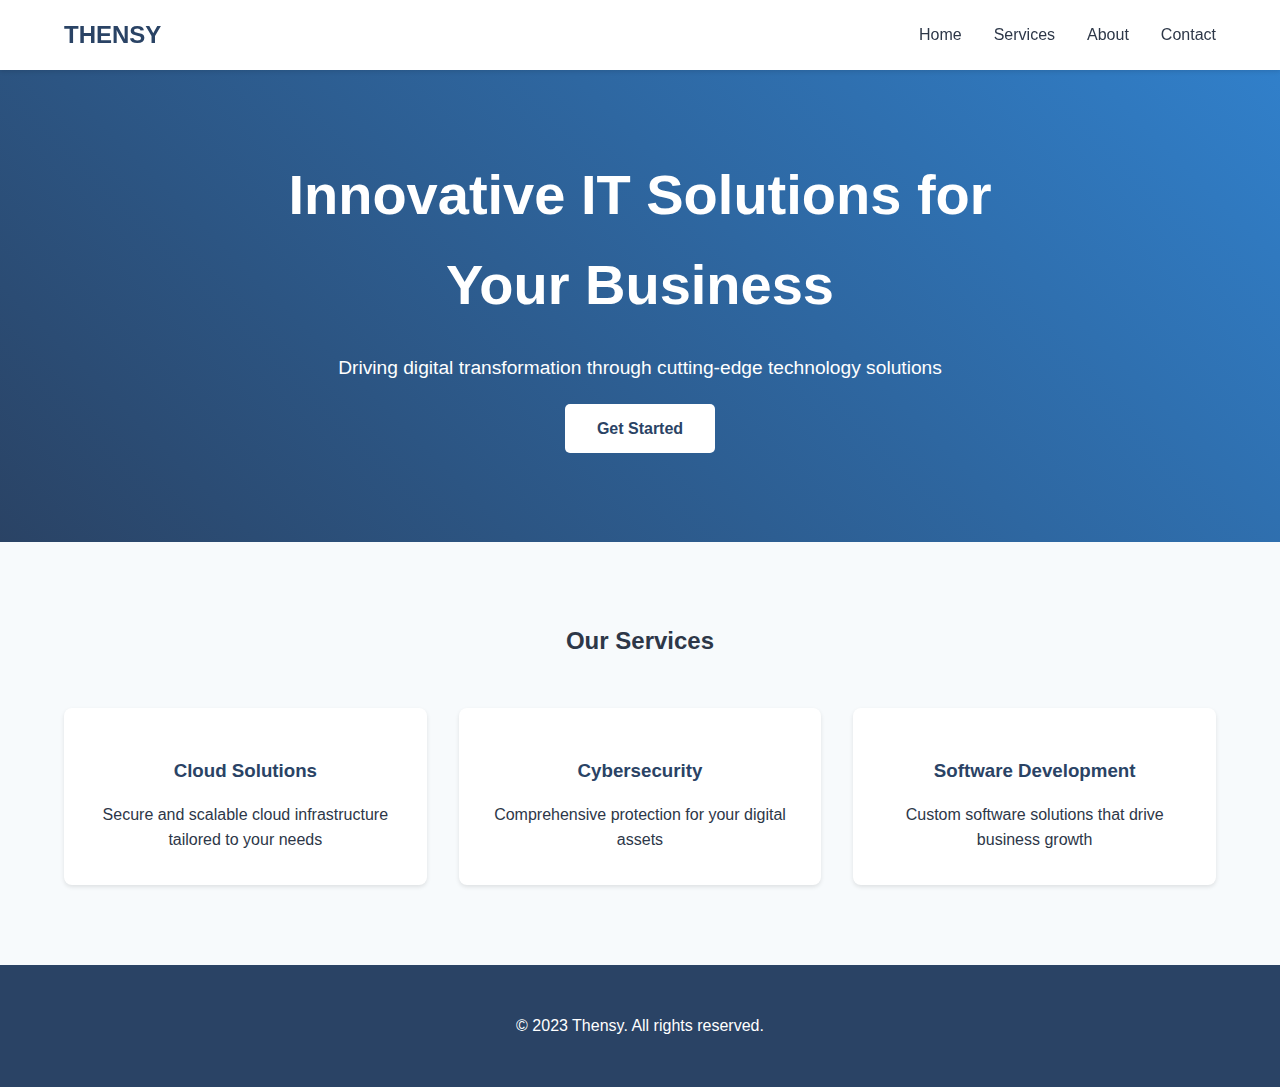
<file: index.html>
<!DOCTYPE html>
<html lang="en">
<head>
    <meta charset="UTF-8">
    <meta name="viewport" content="width=device-width, initial-scale=1.0">
    <title>Thensy - IT Solutions</title>
    <link rel="stylesheet" href="css/styles.css">
    <meta name="description" content="Professional IT Solutions Company">
</head>
<body>
    <nav class="navbar">
        <div class="navbar-content">
            <div class="logo">THENSY</div>
            <div class="nav-links">
                <a href="index.html">Home</a>
                <a href="services.html">Services</a>
                <a href="about.html">About</a>
                <a href="contact.html">Contact</a>
            </div>
        </div>
    </nav>

    <section class="hero" id="home">
        <div class="hero-content">
            <h1>Innovative IT Solutions for Your Business</h1>
            <p>Driving digital transformation through cutting-edge technology solutions</p>
            <a href="#contact" class="cta-button">Get Started</a>
        </div>
    </section>

    <section class="services" id="services">
        <h2 class="section-title">Our Services</h2>
        <div class="services-grid">
            <div class="service-card">
                <h3>Cloud Solutions</h3>
                <p>Secure and scalable cloud infrastructure tailored to your needs</p>
            </div>
            <div class="service-card">
                <h3>Cybersecurity</h3>
                <p>Comprehensive protection for your digital assets</p>
            </div>
            <div class="service-card">
                <h3>Software Development</h3>
                <p>Custom software solutions that drive business growth</p>
            </div>
        </div>
    </section>

    <footer id="contact">
        <p>&copy; 2023 Thensy. All rights reserved.</p>
    </footer>
</body>
</html>
</file>
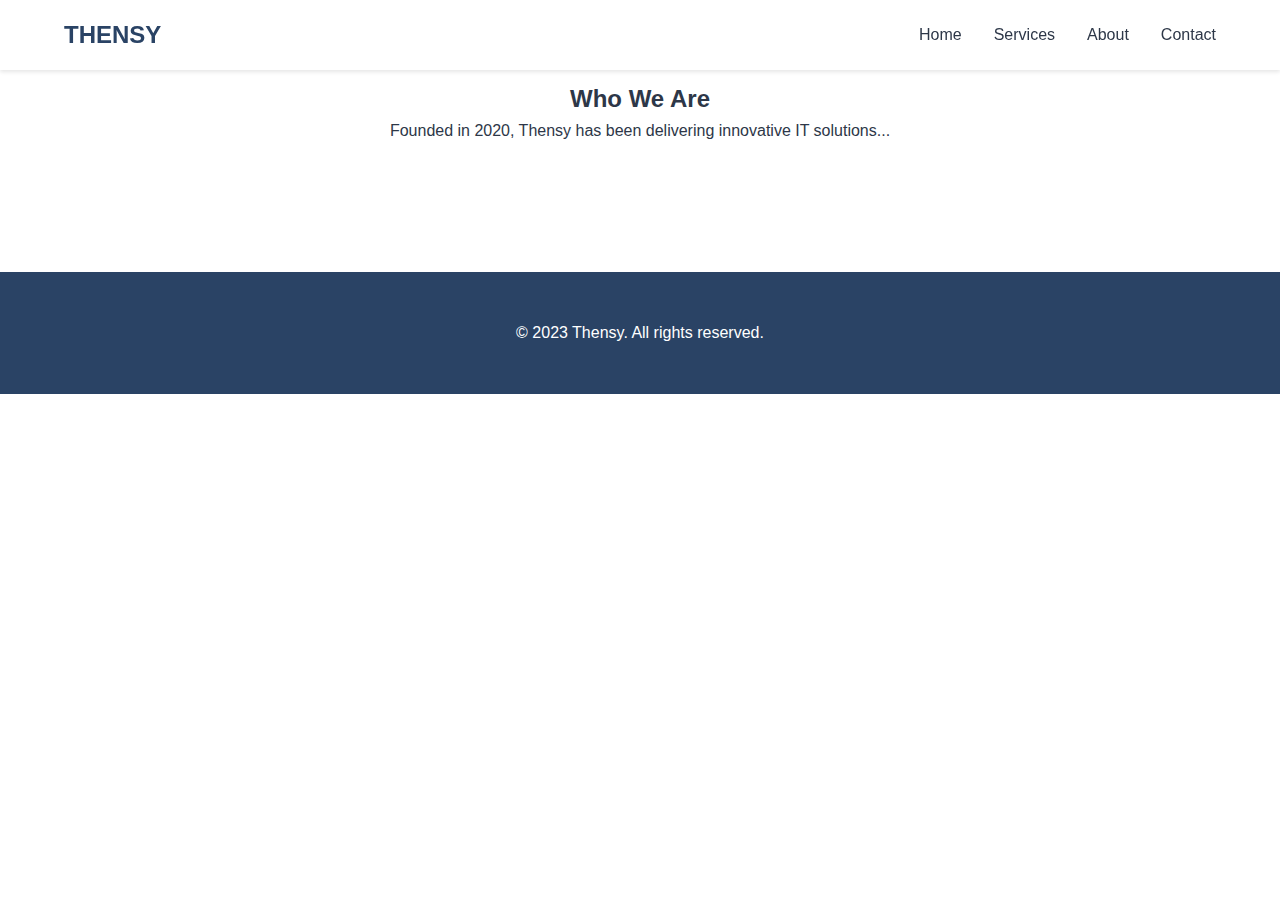
<file: about.html>
<!DOCTYPE html>
<html lang="en">
<head>
    <meta charset="UTF-8">
    <meta name="viewport" content="width=device-width, initial-scale=1.0">
    <title>About Us - Thensy</title>
    <link rel="stylesheet" href="css/styles.css">
</head>
<body>
    <nav class="navbar">
        <div class="navbar-content">
            <div class="logo">THENSY</div>
            <div class="nav-links">
                <a href="index.html">Home</a>
                <a href="services.html">Services</a>
                <a href="about.html">About</a>
                <a href="contact.html">Contact</a>
            </div>
        </div>
    </nav>

    <section class="about-section">
        <div class="about-content">
            <h2>Who We Are</h2>
            <p>Founded in 2020, Thensy has been delivering innovative IT solutions...</p>
            <div class="team-grid">
                <!-- Add team members -->
            </div>
        </div>
    </section>

    <footer>
        <p>&copy; 2023 Thensy. All rights reserved.</p>
    </footer>
</body>
</html>
</file>
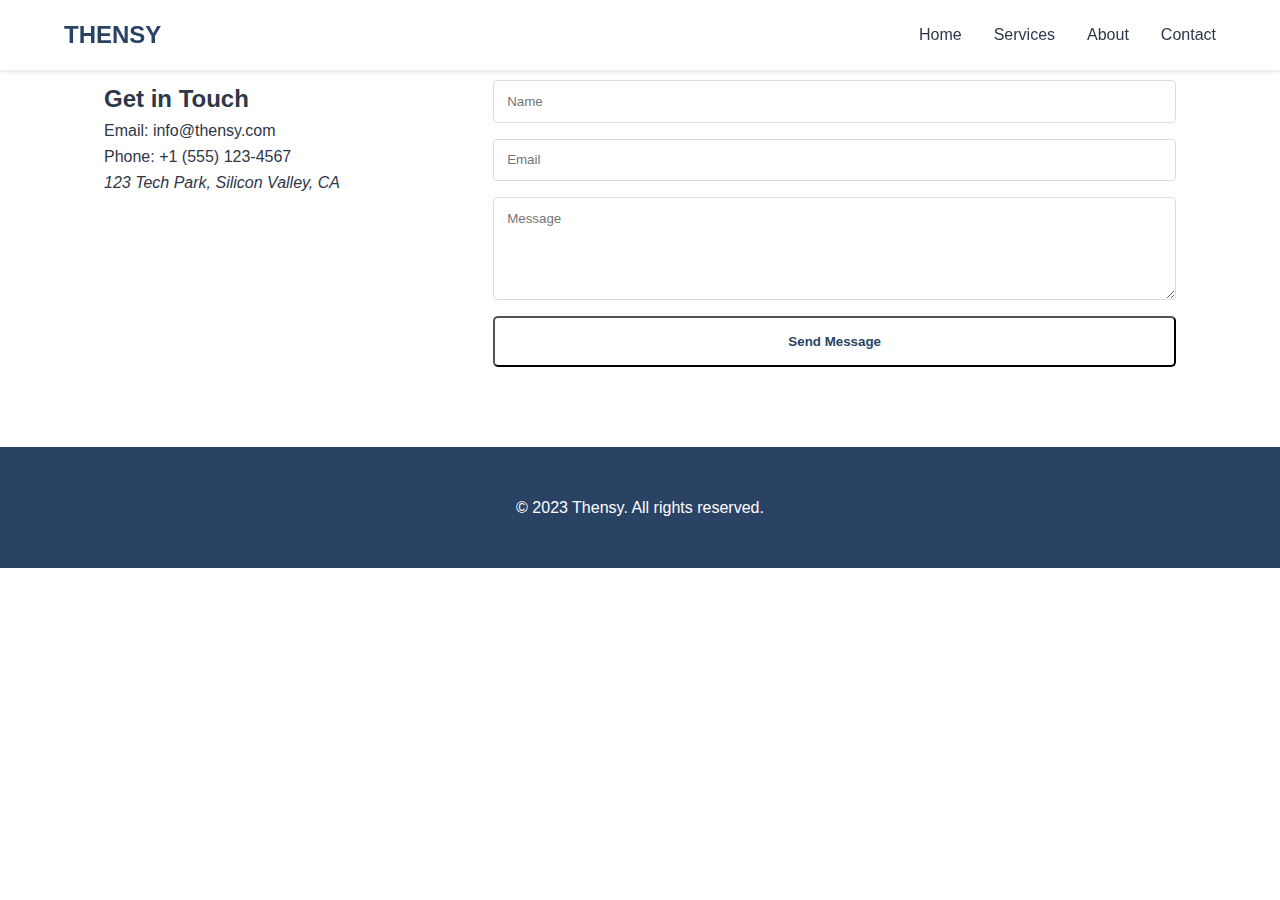
<file: contact.html>
<!DOCTYPE html>
<html lang="en">
<head>
    <meta charset="UTF-8">
    <meta name="viewport" content="width=device-width, initial-scale=1.0">
    <title>Contact Us - Thensy</title>
    <link rel="stylesheet" href="css/styles.css">
</head>
<body>
    <nav class="navbar">
        <div class="navbar-content">
            <div class="logo">THENSY</div>
            <div class="nav-links">
                <a href="index.html">Home</a>
                <a href="services.html">Services</a>
                <a href="about.html">About</a>
                <a href="contact.html">Contact</a>
            </div>
        </div>
    </nav>

    <section class="contact-section">
        <div class="contact-container">
            <div class="contact-info">
                <h2>Get in Touch</h2>
                <p>Email: info@thensy.com</p>
                <p>Phone: +1 (555) 123-4567</p>
                <address>123 Tech Park, Silicon Valley, CA</address>
            </div>
            
            <form class="contact-form">
                <input type="text" placeholder="Name" required>
                <input type="email" placeholder="Email" required>
                <textarea placeholder="Message" rows="5" required></textarea>
                <button type="submit" class="cta-button">Send Message</button>
            </form>
        </div>
    </section>

    <footer>
        <p>&copy; 2023 Thensy. All rights reserved.</p>
    </footer>
</body>
</html>
</file>
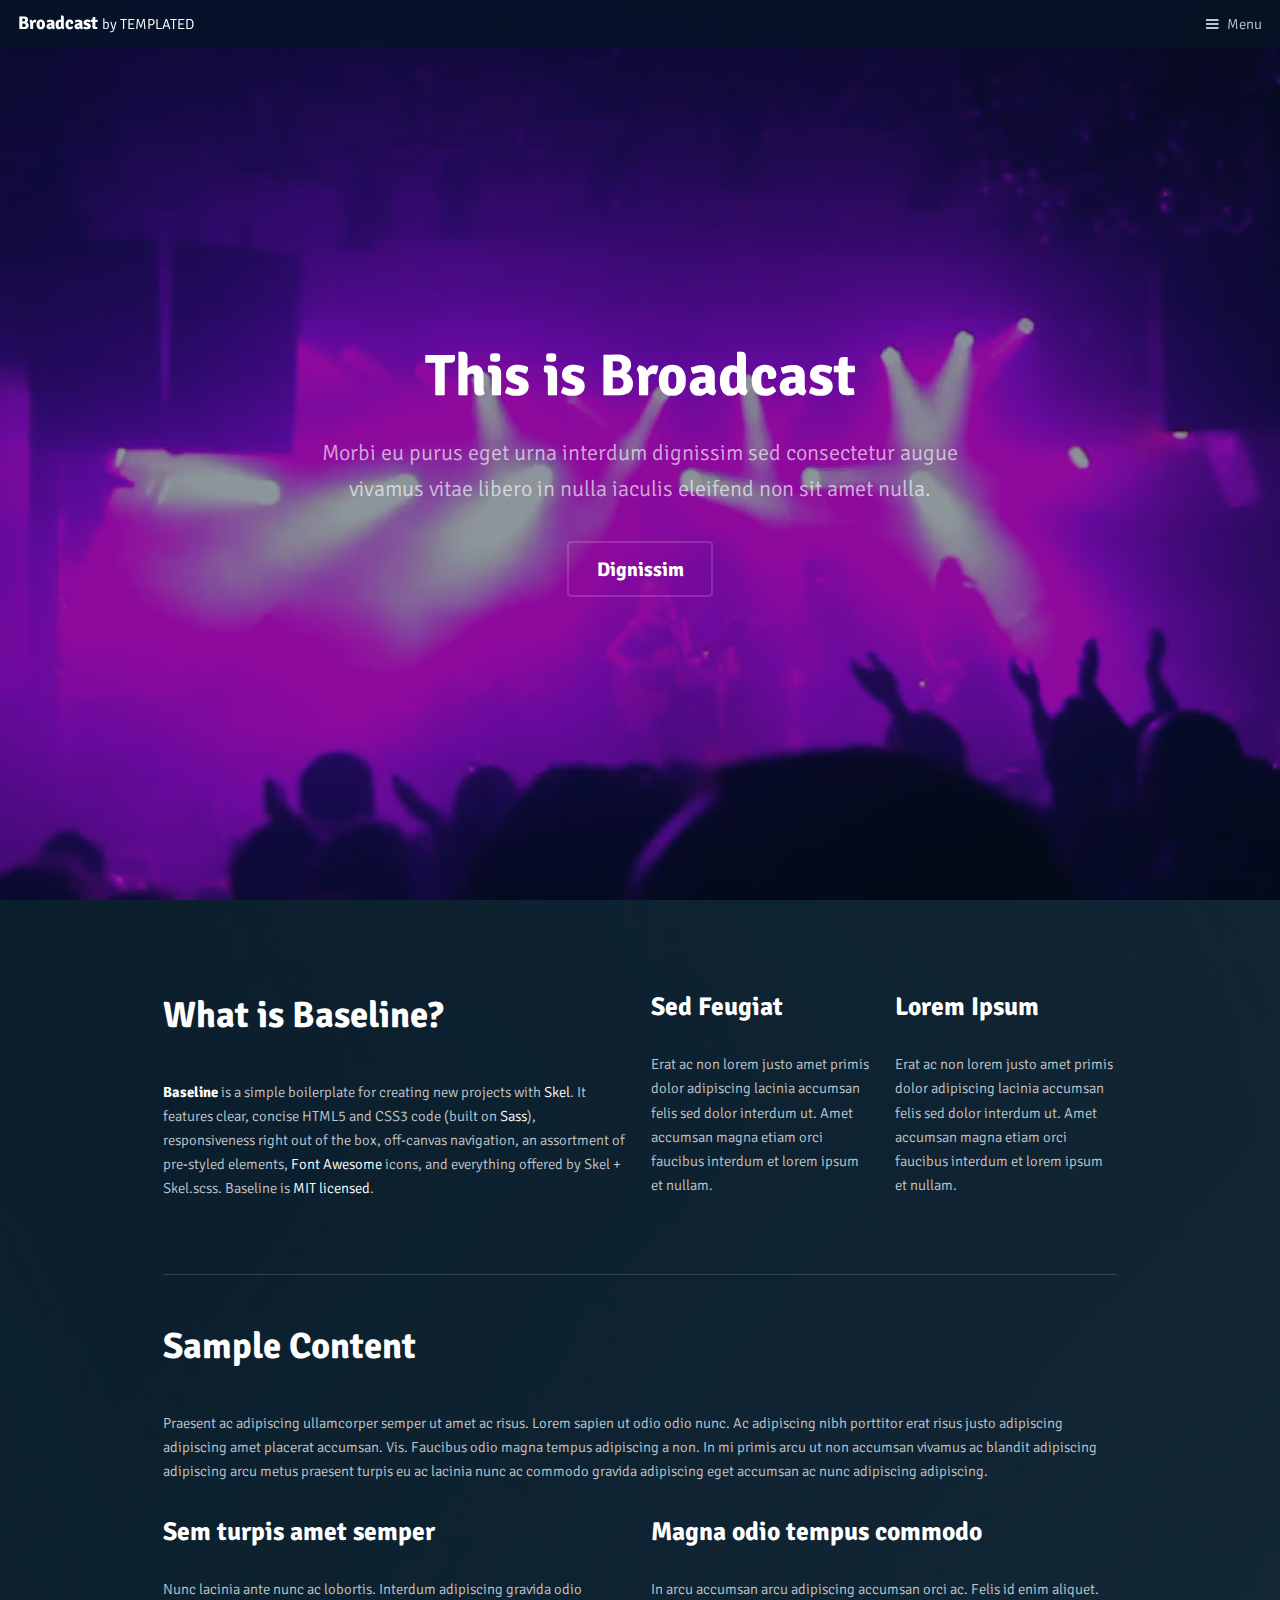
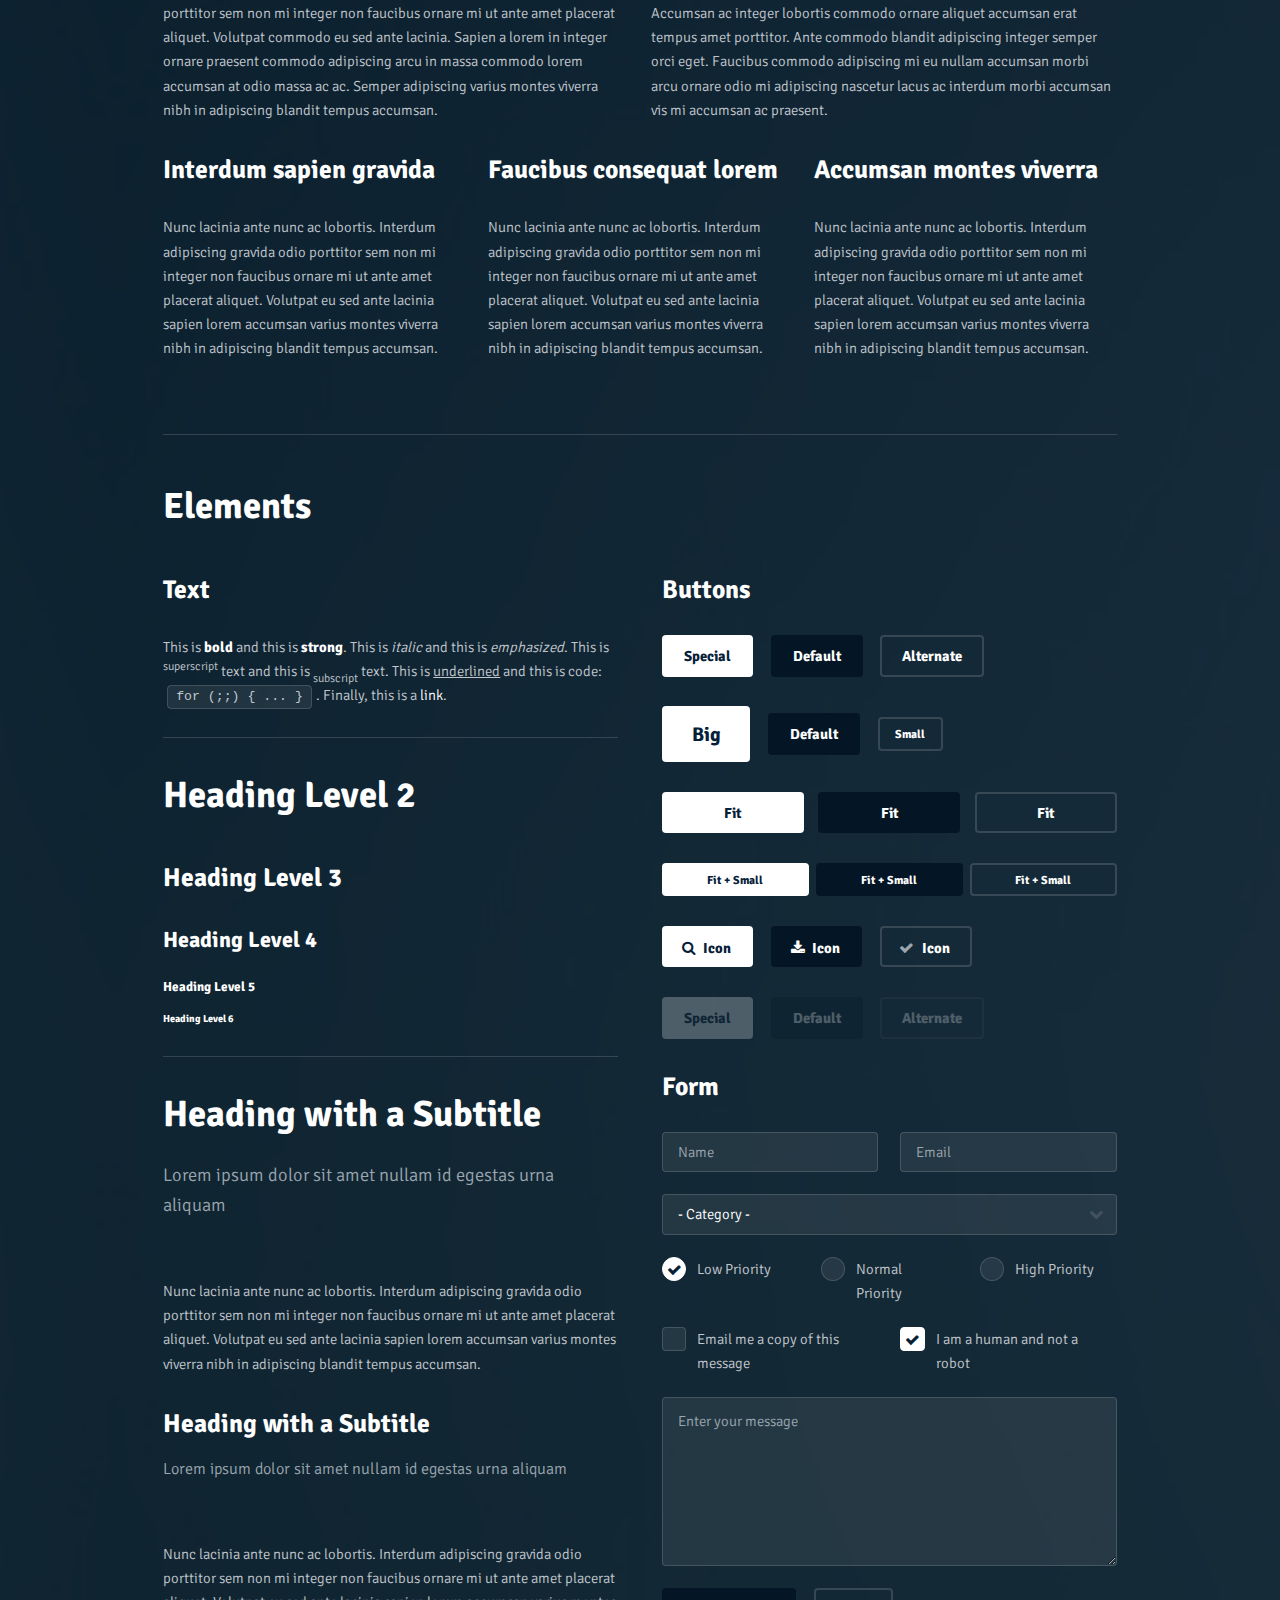
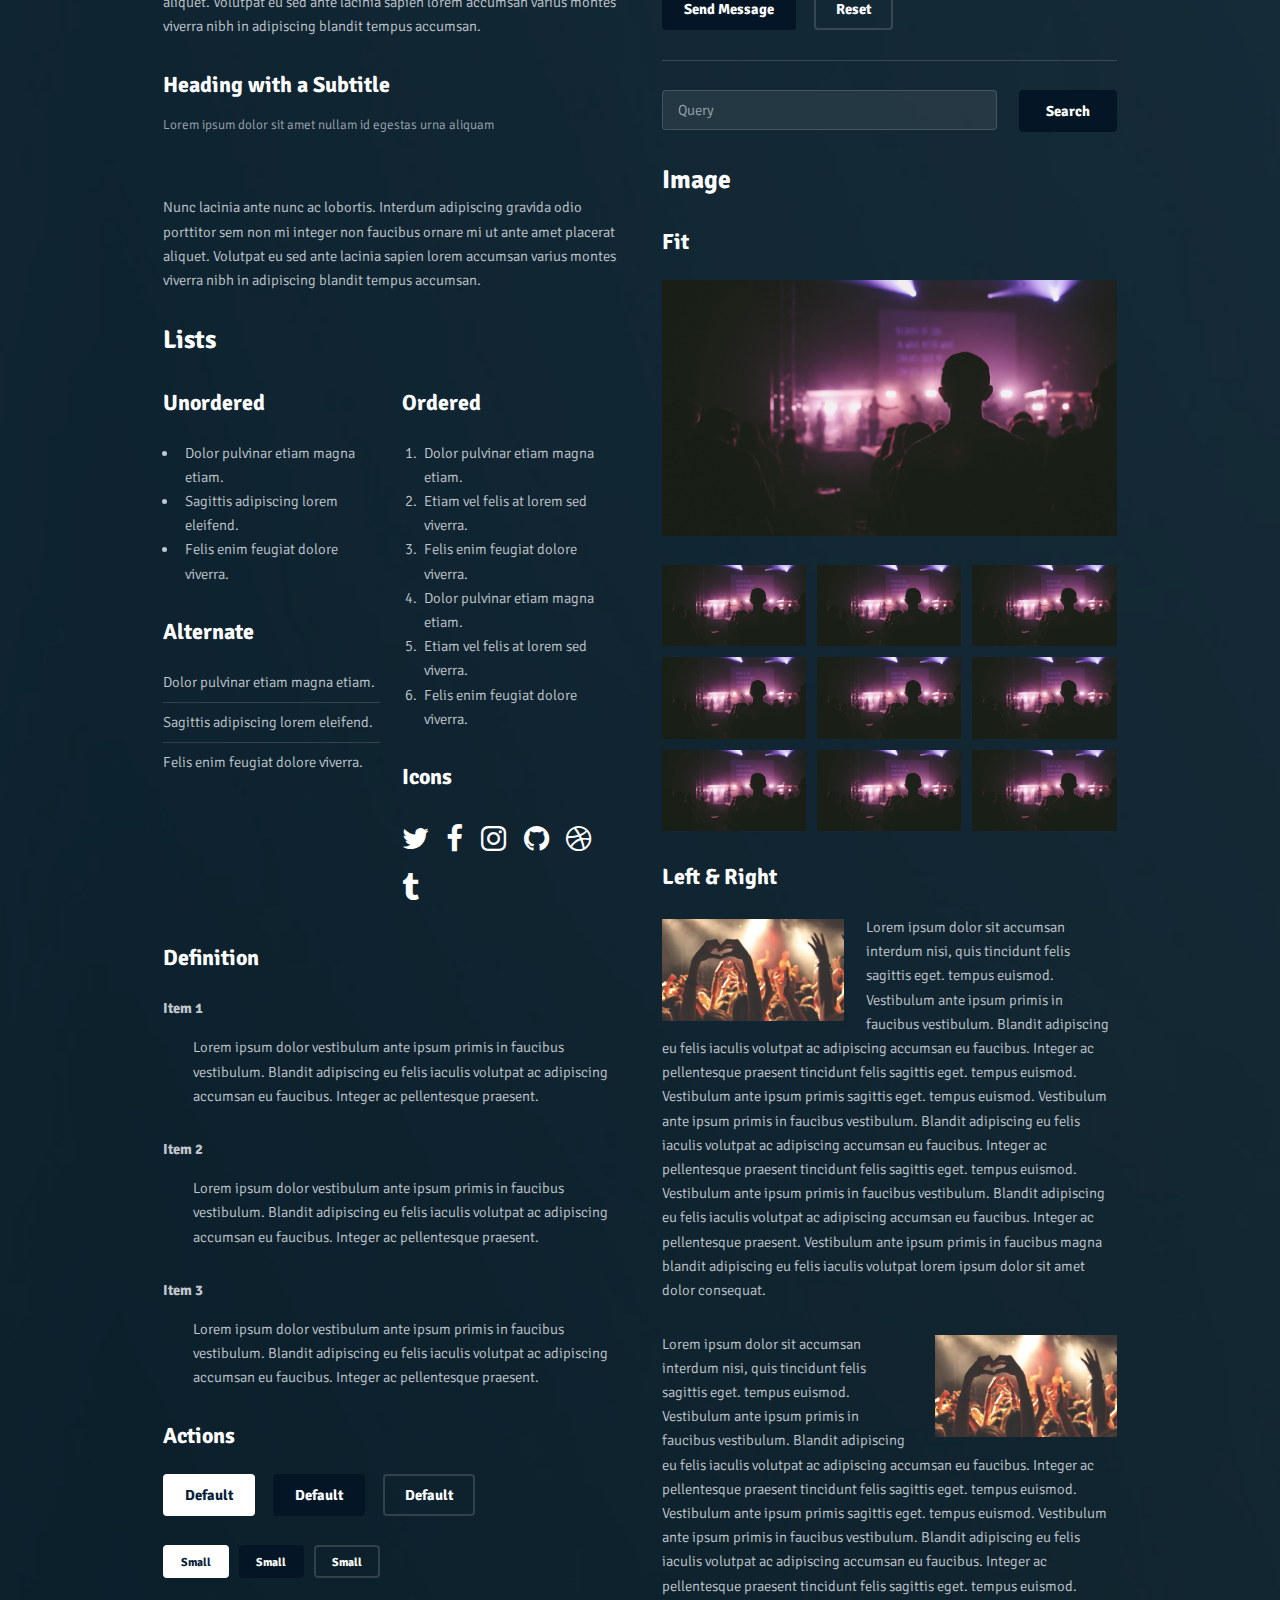
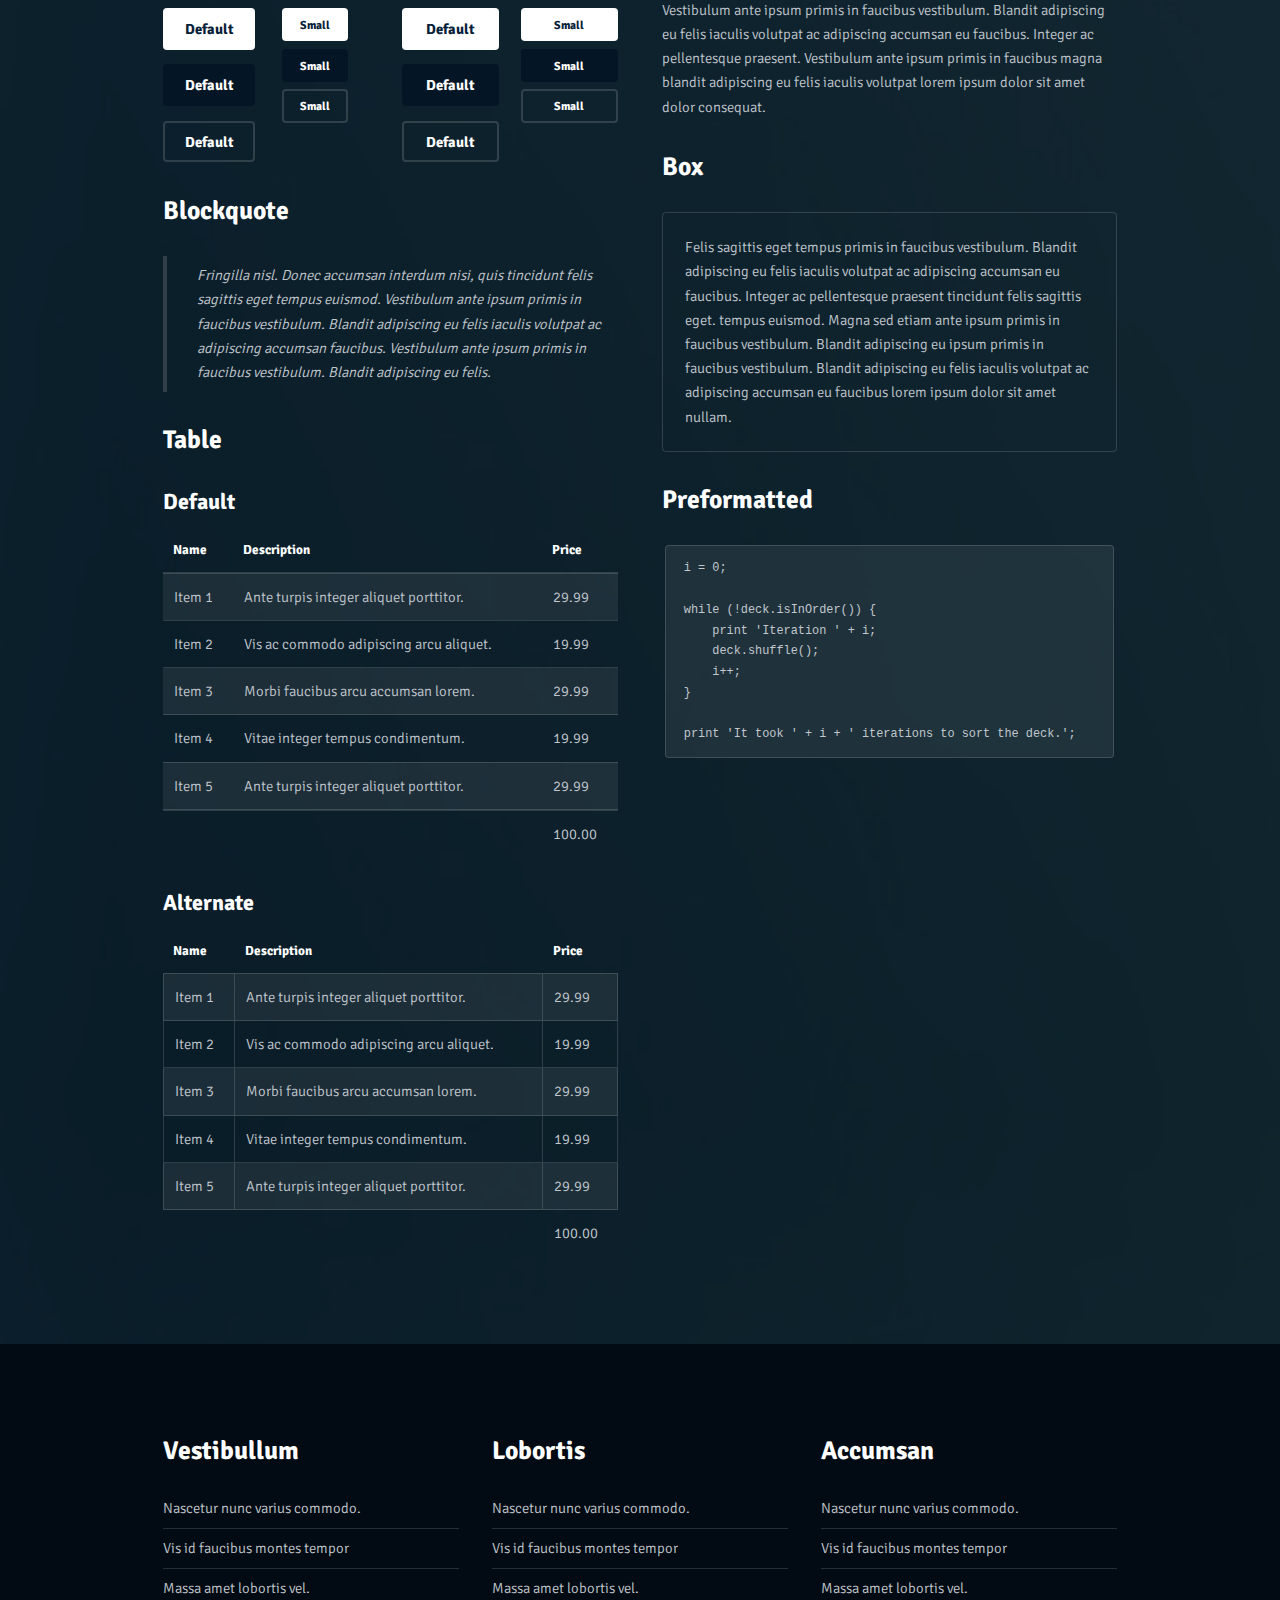
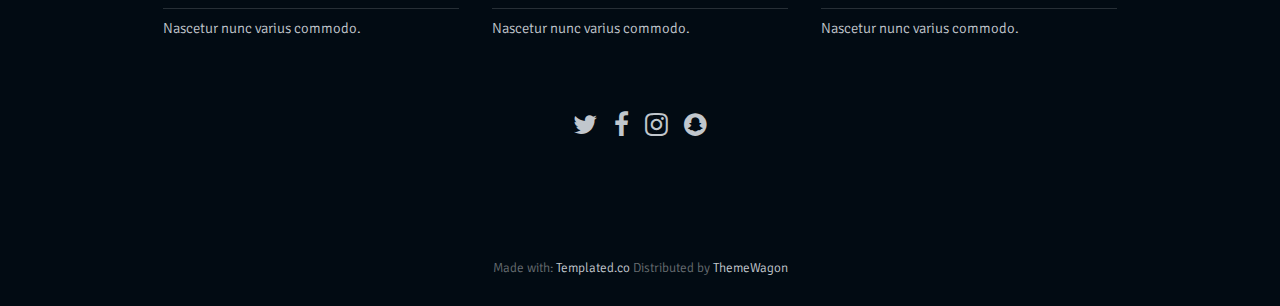
<file: elements.html>
<!DOCTYPE HTML>
<!--
	Broadcast by TEMPLATED
	templated.co @templatedco
	Released for free under the Creative Commons Attribution 3.0 license (templated.co/license)
--><html>
<head>
    <title>Elements - Broadcast by TEMPLATED</title>
    <meta charset="utf-8">
    <meta name="robots" content="index, follow, max-image-preview:large, max-snippet:-1, max-video-preview:-1">
    <meta name="viewport" content="width=device-width, initial-scale=1">
    <link rel="stylesheet" href="assets/css/main.css">
</head>
<body>

<!-- Header -->
<header id="header">
    <h1><a href="#">Broadcast <span>by TEMPLATED</span></a></h1>
    <a href="#menu">Menu</a>
</header>

<!-- Nav -->
<nav id="menu">
    <ul class="links">
        <li><a href="index.html">Home</a></li>
        <li><a href="generic.html">Generic</a></li>
        <li><a href="elements.html">Elements</a></li>
    </ul>
</nav>

<!-- Banner -->
<!--
    To use a video as your background, set data-video to the name of your video without
    its extension (eg. images/banner). Your video must be available in both .mp4 and .webm
    formats to work correctly.
-->
<section id="banner" data-video="images/banner">
    <div class="inner">
        <header>
            <h1>This is Broadcast</h1>
            <p>Morbi eu purus eget urna interdum dignissim sed consectetur augue<br>
                vivamus vitae libero in nulla iaculis eleifend non sit amet nulla.</p>
        </header>
        <a href="#main" class="button big alt scrolly">Dignissim</a>
    </div>

</section>

<!-- Main -->
<div id="main">
    <section class="wrapper style1">
        <div class="inner">

            <!-- Intro -->
            <div class="row">
                <section class="6u 12u$(medium)">
                    <h2>What is Baseline?</h2>
                    <p><strong>Baseline</strong> is a simple boilerplate for creating new projects with <a href="http://skel.io">Skel</a>. It features clear, concise HTML5 and CSS3 code (built on <a href="http://sass-lang.com">Sass</a>), responsiveness right out of the box, off-canvas navigation, an assortment of pre-styled elements, <a href="http://fontawesome.io">Font Awesome</a> icons, and everything offered by Skel + Skel.scss. Baseline is <a href="http://skel.io/license">MIT licensed</a>.</p>
                </section>
                <section class="3u 6u(medium) 12u$(small)">
                    <h3>Sed Feugiat</h3>
                    <p>Erat ac non lorem justo amet primis dolor adipiscing lacinia accumsan felis sed dolor interdum ut. Amet accumsan magna etiam orci faucibus interdum et lorem ipsum et nullam.</p>
                </section>
                <section class="3u$ 6u$(medium) 12u$(small)">
                    <h3>Lorem Ipsum</h3>
                    <p>Erat ac non lorem justo amet primis dolor adipiscing lacinia accumsan felis sed dolor interdum ut. Amet accumsan magna etiam orci faucibus interdum et lorem ipsum et nullam.</p>
                </section>
            </div>

            <hr class="major">

            <!-- Content -->
            <h2 id="content">Sample Content</h2>
            <p>Praesent ac adipiscing ullamcorper semper ut amet ac risus. Lorem sapien ut odio odio nunc. Ac adipiscing nibh porttitor erat risus justo adipiscing adipiscing amet placerat accumsan. Vis. Faucibus odio magna tempus adipiscing a non. In mi primis arcu ut non accumsan vivamus ac blandit adipiscing adipiscing arcu metus praesent turpis eu ac lacinia nunc ac commodo gravida adipiscing eget accumsan ac nunc adipiscing adipiscing.</p>
            <div class="row">
                <div class="6u 12u$(small)">
                    <h3>Sem turpis amet semper</h3>
                    <p>Nunc lacinia ante nunc ac lobortis. Interdum adipiscing gravida odio porttitor sem non mi integer non faucibus ornare mi ut ante amet placerat aliquet. Volutpat commodo eu sed ante lacinia. Sapien a lorem in integer ornare praesent commodo adipiscing arcu in massa commodo lorem accumsan at odio massa ac ac. Semper adipiscing varius montes viverra nibh in adipiscing blandit tempus accumsan.</p>
                </div>
                <div class="6u$ 12u$(small)">
                    <h3>Magna odio tempus commodo</h3>
                    <p>In arcu accumsan arcu adipiscing accumsan orci ac. Felis id enim aliquet. Accumsan ac integer lobortis commodo ornare aliquet accumsan erat tempus amet porttitor. Ante commodo blandit adipiscing integer semper orci eget. Faucibus commodo adipiscing mi eu nullam accumsan morbi arcu ornare odio mi adipiscing nascetur lacus ac interdum morbi accumsan vis mi accumsan ac praesent.</p>
                </div>
                <!-- Break -->
                <div class="4u 12u$(medium)">
                    <h3>Interdum sapien gravida</h3>
                    <p>Nunc lacinia ante nunc ac lobortis. Interdum adipiscing gravida odio porttitor sem non mi integer non faucibus ornare mi ut ante amet placerat aliquet. Volutpat eu sed ante lacinia sapien lorem accumsan varius montes viverra nibh in adipiscing blandit tempus accumsan.</p>
                </div>
                <div class="4u 12u$(medium)">
                    <h3>Faucibus consequat lorem</h3>
                    <p>Nunc lacinia ante nunc ac lobortis. Interdum adipiscing gravida odio porttitor sem non mi integer non faucibus ornare mi ut ante amet placerat aliquet. Volutpat eu sed ante lacinia sapien lorem accumsan varius montes viverra nibh in adipiscing blandit tempus accumsan.</p>
                </div>
                <div class="4u$ 12u$(medium)">
                    <h3>Accumsan montes viverra</h3>
                    <p>Nunc lacinia ante nunc ac lobortis. Interdum adipiscing gravida odio porttitor sem non mi integer non faucibus ornare mi ut ante amet placerat aliquet. Volutpat eu sed ante lacinia sapien lorem accumsan varius montes viverra nibh in adipiscing blandit tempus accumsan.</p>
                </div>
            </div>

            <hr class="major">

            <!-- Elements -->
            <h2 id="elements">Elements</h2>
            <div class="row 200%">
                <div class="6u 12u$(medium)">

                    <!-- Text stuff -->
                    <h3>Text</h3>
                    <p>This is <b>bold</b> and this is <strong>strong</strong>. This is <i>italic</i> and this is <em>emphasized</em>.
                        This is <sup>superscript</sup> text and this is <sub>subscript</sub> text.
                        This is <u>underlined</u> and this is code: <code>for (;;) { ... }</code>.
                        Finally, this is a <a href="#">link</a>.</p>
                    <hr>
                    <h2>Heading Level 2</h2>
                    <h3>Heading Level 3</h3>
                    <h4>Heading Level 4</h4>
                    <h5>Heading Level 5</h5>
                    <h6>Heading Level 6</h6>
                    <hr>
                    <header>
                        <h2>Heading with a Subtitle</h2>
                        <p>Lorem ipsum dolor sit amet nullam id egestas urna aliquam</p>
                    </header>
                    <p>Nunc lacinia ante nunc ac lobortis. Interdum adipiscing gravida odio porttitor sem non mi integer non faucibus ornare mi ut ante amet placerat aliquet. Volutpat eu sed ante lacinia sapien lorem accumsan varius montes viverra nibh in adipiscing blandit tempus accumsan.</p>
                    <header>
                        <h3>Heading with a Subtitle</h3>
                        <p>Lorem ipsum dolor sit amet nullam id egestas urna aliquam</p>
                    </header>
                    <p>Nunc lacinia ante nunc ac lobortis. Interdum adipiscing gravida odio porttitor sem non mi integer non faucibus ornare mi ut ante amet placerat aliquet. Volutpat eu sed ante lacinia sapien lorem accumsan varius montes viverra nibh in adipiscing blandit tempus accumsan.</p>
                    <header>
                        <h4>Heading with a Subtitle</h4>
                        <p>Lorem ipsum dolor sit amet nullam id egestas urna aliquam</p>
                    </header>
                    <p>Nunc lacinia ante nunc ac lobortis. Interdum adipiscing gravida odio porttitor sem non mi integer non faucibus ornare mi ut ante amet placerat aliquet. Volutpat eu sed ante lacinia sapien lorem accumsan varius montes viverra nibh in adipiscing blandit tempus accumsan.</p>

                    <!-- Lists -->
                    <h3>Lists</h3>
                    <div class="row">
                        <div class="6u 12u$(small)">

                            <h4>Unordered</h4>
                            <ul>
                                <li>Dolor pulvinar etiam magna etiam.</li>
                                <li>Sagittis adipiscing lorem eleifend.</li>
                                <li>Felis enim feugiat dolore viverra.</li>
                            </ul>

                            <h4>Alternate</h4>
                            <ul class="alt">
                                <li>Dolor pulvinar etiam magna etiam.</li>
                                <li>Sagittis adipiscing lorem eleifend.</li>
                                <li>Felis enim feugiat dolore viverra.</li>
                            </ul>

                        </div>
                        <div class="6u$ 12u$(small)">

                            <h4>Ordered</h4>
                            <ol>
                                <li>Dolor pulvinar etiam magna etiam.</li>
                                <li>Etiam vel felis at lorem sed viverra.</li>
                                <li>Felis enim feugiat dolore viverra.</li>
                                <li>Dolor pulvinar etiam magna etiam.</li>
                                <li>Etiam vel felis at lorem sed viverra.</li>
                                <li>Felis enim feugiat dolore viverra.</li>
                            </ol>

                            <h4>Icons</h4>
                            <ul class="icons">
                                <li><a href="#" class="icon fa-twitter"><span class="label">Twitter</span></a></li>
                                <li><a href="#" class="icon fa-facebook"><span class="label">Facebook</span></a></li>
                                <li><a href="#" class="icon fa-instagram"><span class="label">Instagram</span></a></li>
                                <li><a href="#" class="icon fa-github"><span class="label">Github</span></a></li>
                                <li><a href="#" class="icon fa-dribbble"><span class="label">Dribbble</span></a></li>
                                <li><a href="#" class="icon fa-tumblr"><span class="label">Tumblr</span></a></li>
                            </ul>

                        </div>
                    </div>
                    <h4>Definition</h4>
                    <dl>
                        <dt>Item 1</dt>
                        <dd>
                            <p>Lorem ipsum dolor vestibulum ante ipsum primis in faucibus vestibulum. Blandit adipiscing eu felis iaculis volutpat ac adipiscing accumsan eu faucibus. Integer ac pellentesque praesent.</p>
                        </dd>
                        <dt>Item 2</dt>
                        <dd>
                            <p>Lorem ipsum dolor vestibulum ante ipsum primis in faucibus vestibulum. Blandit adipiscing eu felis iaculis volutpat ac adipiscing accumsan eu faucibus. Integer ac pellentesque praesent.</p>
                        </dd>
                        <dt>Item 3</dt>
                        <dd>
                            <p>Lorem ipsum dolor vestibulum ante ipsum primis in faucibus vestibulum. Blandit adipiscing eu felis iaculis volutpat ac adipiscing accumsan eu faucibus. Integer ac pellentesque praesent.</p>
                        </dd>
                    </dl>

                    <h4>Actions</h4>
                    <ul class="actions">
                        <li><a href="#" class="button special">Default</a></li>
                        <li><a href="#" class="button">Default</a></li>
                        <li><a href="#" class="button alt">Default</a></li>
                    </ul>
                    <ul class="actions small">
                        <li><a href="#" class="button special small">Small</a></li>
                        <li><a href="#" class="button small">Small</a></li>
                        <li><a href="#" class="button alt small">Small</a></li>
                    </ul>
                    <div class="row">
                        <div class="3u 12u$(small)">
                            <ul class="actions vertical">
                                <li><a href="#" class="button special">Default</a></li>
                                <li><a href="#" class="button">Default</a></li>
                                <li><a href="#" class="button alt">Default</a></li>
                            </ul>
                        </div>
                        <div class="3u 12u$(small)">
                            <ul class="actions vertical small">
                                <li><a href="#" class="button special small">Small</a></li>
                                <li><a href="#" class="button small">Small</a></li>
                                <li><a href="#" class="button alt small">Small</a></li>
                            </ul>
                        </div>
                        <div class="3u 12u$(small)">
                            <ul class="actions vertical">
                                <li><a href="#" class="button special fit">Default</a></li>
                                <li><a href="#" class="button fit">Default</a></li>
                                <li><a href="#" class="button alt fit">Default</a></li>
                            </ul>
                        </div>
                        <div class="3u$ 12u$(small)">
                            <ul class="actions vertical small">
                                <li><a href="#" class="button special small fit">Small</a></li>
                                <li><a href="#" class="button small fit">Small</a></li>
                                <li><a href="#" class="button alt small fit">Small</a></li>
                            </ul>
                        </div>
                    </div>

                    <!-- Blockquote -->
                    <h3>Blockquote</h3>
                    <blockquote>Fringilla nisl. Donec accumsan interdum nisi, quis tincidunt felis sagittis eget tempus euismod. Vestibulum ante ipsum primis in faucibus vestibulum. Blandit adipiscing eu felis iaculis volutpat ac adipiscing accumsan faucibus. Vestibulum ante ipsum primis in faucibus vestibulum. Blandit adipiscing eu felis.</blockquote>

                    <!-- Table -->
                    <h3>Table</h3>

                    <h4>Default</h4>
                    <div class="table-wrapper">
                        <table>
                            <thead>
                            <tr>
                                <th>Name</th>
                                <th>Description</th>
                                <th>Price</th>
                            </tr>
                            </thead>
                            <tbody>
                            <tr>
                                <td>Item 1</td>
                                <td>Ante turpis integer aliquet porttitor.</td>
                                <td>29.99</td>
                            </tr>
                            <tr>
                                <td>Item 2</td>
                                <td>Vis ac commodo adipiscing arcu aliquet.</td>
                                <td>19.99</td>
                            </tr>
                            <tr>
                                <td>Item 3</td>
                                <td> Morbi faucibus arcu accumsan lorem.</td>
                                <td>29.99</td>
                            </tr>
                            <tr>
                                <td>Item 4</td>
                                <td>Vitae integer tempus condimentum.</td>
                                <td>19.99</td>
                            </tr>
                            <tr>
                                <td>Item 5</td>
                                <td>Ante turpis integer aliquet porttitor.</td>
                                <td>29.99</td>
                            </tr>
                            </tbody>
                            <tfoot>
                            <tr>
                                <td colspan="2"></td>
                                <td>100.00</td>
                            </tr>
                            </tfoot>
                        </table>
                    </div>

                    <h4>Alternate</h4>
                    <div class="table-wrapper">
                        <table class="alt">
                            <thead>
                            <tr>
                                <th>Name</th>
                                <th>Description</th>
                                <th>Price</th>
                            </tr>
                            </thead>
                            <tbody>
                            <tr>
                                <td>Item 1</td>
                                <td>Ante turpis integer aliquet porttitor.</td>
                                <td>29.99</td>
                            </tr>
                            <tr>
                                <td>Item 2</td>
                                <td>Vis ac commodo adipiscing arcu aliquet.</td>
                                <td>19.99</td>
                            </tr>
                            <tr>
                                <td>Item 3</td>
                                <td> Morbi faucibus arcu accumsan lorem.</td>
                                <td>29.99</td>
                            </tr>
                            <tr>
                                <td>Item 4</td>
                                <td>Vitae integer tempus condimentum.</td>
                                <td>19.99</td>
                            </tr>
                            <tr>
                                <td>Item 5</td>
                                <td>Ante turpis integer aliquet porttitor.</td>
                                <td>29.99</td>
                            </tr>
                            </tbody>
                            <tfoot>
                            <tr>
                                <td colspan="2"></td>
                                <td>100.00</td>
                            </tr>
                            </tfoot>
                        </table>
                    </div>

                </div>
                <div class="6u$ 12u$(medium)">

                    <!-- Buttons -->
                    <h3>Buttons</h3>
                    <ul class="actions">
                        <li><a href="#" class="button special">Special</a></li>
                        <li><a href="#" class="button">Default</a></li>
                        <li><a href="#" class="button alt">Alternate</a></li>
                    </ul>
                    <ul class="actions">
                        <li><a href="#" class="button special big">Big</a></li>
                        <li><a href="#" class="button">Default</a></li>
                        <li><a href="#" class="button alt small">Small</a></li>
                    </ul>
                    <ul class="actions fit">
                        <li><a href="#" class="button special fit">Fit</a></li>
                        <li><a href="#" class="button fit">Fit</a></li>
                        <li><a href="#" class="button alt fit">Fit</a></li>
                    </ul>
                    <ul class="actions fit small">
                        <li><a href="#" class="button special fit small">Fit + Small</a></li>
                        <li><a href="#" class="button fit small">Fit + Small</a></li>
                        <li><a href="#" class="button alt fit small">Fit + Small</a></li>
                    </ul>
                    <ul class="actions">
                        <li><a href="#" class="button special icon fa-search">Icon</a></li>
                        <li><a href="#" class="button icon fa-download">Icon</a></li>
                        <li><a href="#" class="button alt icon fa-check">Icon</a></li>
                    </ul>
                    <ul class="actions">
                        <li><span class="button special disabled">Special</span></li>
                        <li><span class="button disabled">Default</span></li>
                        <li><span class="button alt disabled">Alternate</span></li>
                    </ul>

                    <!-- Form -->
                    <h3>Form</h3>

                    <form method="post" action="#">
                        <div class="row uniform">
                            <div class="6u 12u$(xsmall)">
                                <input type="text" name="name" id="name" value="" placeholder="Name">
                                <div data-lastpass-icon-root="true" style="position: relative !important; height: 0px !important; width: 0px !important; float: left !important;"></div></div>
                            <div class="6u$ 12u$(xsmall)">
                                <input type="email" name="email" id="email" value="" placeholder="Email">
                            </div>
                            <!-- Break -->
                            <div class="12u$">
                                <div class="select-wrapper">
                                    <select name="category" id="category">
                                        <option value="">- Category -</option>
                                        <option value="1">Manufacturing</option>
                                        <option value="1">Shipping</option>
                                        <option value="1">Administration</option>
                                        <option value="1">Human Resources</option>
                                    </select>
                                </div>
                            </div>
                            <!-- Break -->
                            <div class="4u 12u$(small)">
                                <input type="radio" id="priority-low" name="priority" checked>
                                <label for="priority-low">Low Priority</label>
                            </div>
                            <div class="4u 12u$(small)">
                                <input type="radio" id="priority-normal" name="priority">
                                <label for="priority-normal">Normal Priority</label>
                            </div>
                            <div class="4u$ 12u$(small)">
                                <input type="radio" id="priority-high" name="priority">
                                <label for="priority-high">High Priority</label>
                            </div>
                            <!-- Break -->
                            <div class="6u 12u$(small)">
                                <input type="checkbox" id="copy" name="copy">
                                <label for="copy">Email me a copy of this message</label>
                            </div>
                            <div class="6u$ 12u$(small)">
                                <input type="checkbox" id="human" name="human" checked>
                                <label for="human">I am a human and not a robot</label>
                            </div>
                            <!-- Break -->
                            <div class="12u$">
                                <textarea name="message" id="message" placeholder="Enter your message" rows="6" data-gramm="false" wt-ignore-input="true"></textarea>
                            </div>
                            <!-- Break -->
                            <div class="12u$">
                                <ul class="actions">
                                    <li><input type="submit" value="Send Message"></li>
                                    <li><input type="reset" value="Reset" class="alt"></li>
                                </ul>
                            </div>
                        </div>
                    </form>

                    <hr>

                    <form method="post" action="#">
                        <div class="row uniform">
                            <div class="9u 12u$(small)">
                                <input type="text" name="query" id="query" value="" placeholder="Query">
                            </div>
                            <div class="3u$ 12u$(small)">
                                <input type="submit" value="Search" class="fit">
                            </div>
                        </div>
                    </form>

                    <!-- Image -->
                    <h3>Image</h3>

                    <h4>Fit</h4>
                    <span class="image fit"><img src="images/pic01.jpg" alt=""></span>
                    <div class="box alt">
                        <div class="row 50% uniform">
                            <div class="4u"><span class="image fit"><img src="images/pic01.jpg" alt=""></span></div>
                            <div class="4u"><span class="image fit"><img src="images/pic01.jpg" alt=""></span></div>
                            <div class="4u$"><span class="image fit"><img src="images/pic01.jpg" alt=""></span></div>
                            <!-- Break -->
                            <div class="4u"><span class="image fit"><img src="images/pic01.jpg" alt=""></span></div>
                            <div class="4u"><span class="image fit"><img src="images/pic01.jpg" alt=""></span></div>
                            <div class="4u$"><span class="image fit"><img src="images/pic01.jpg" alt=""></span></div>
                            <!-- Break -->
                            <div class="4u"><span class="image fit"><img src="images/pic01.jpg" alt=""></span></div>
                            <div class="4u"><span class="image fit"><img src="images/pic01.jpg" alt=""></span></div>
                            <div class="4u$"><span class="image fit"><img src="images/pic01.jpg" alt=""></span></div>
                        </div>
                    </div>

                    <h4>Left &amp; Right</h4>
                    <p><span class="image left"><img src="images/pic02.jpg" alt=""></span>Lorem ipsum dolor sit accumsan interdum nisi, quis tincidunt felis sagittis eget. tempus euismod. Vestibulum ante ipsum primis in faucibus vestibulum. Blandit adipiscing eu felis iaculis volutpat ac adipiscing accumsan eu faucibus. Integer ac pellentesque praesent tincidunt felis sagittis eget. tempus euismod. Vestibulum ante ipsum primis sagittis eget. tempus euismod. Vestibulum ante ipsum primis in faucibus vestibulum. Blandit adipiscing eu felis iaculis volutpat ac adipiscing accumsan eu faucibus. Integer ac pellentesque praesent tincidunt felis sagittis eget. tempus euismod. Vestibulum ante ipsum primis in faucibus vestibulum. Blandit adipiscing eu felis iaculis volutpat ac adipiscing accumsan eu faucibus. Integer ac pellentesque praesent. Vestibulum ante ipsum primis in faucibus magna blandit adipiscing eu felis iaculis volutpat lorem ipsum dolor sit amet dolor consequat.</p>
                    <p><span class="image right"><img src="images/pic02.jpg" alt=""></span>Lorem ipsum dolor sit accumsan interdum nisi, quis tincidunt felis sagittis eget. tempus euismod. Vestibulum ante ipsum primis in faucibus vestibulum. Blandit adipiscing eu felis iaculis volutpat ac adipiscing accumsan eu faucibus. Integer ac pellentesque praesent tincidunt felis sagittis eget. tempus euismod. Vestibulum ante ipsum primis sagittis eget. tempus euismod. Vestibulum ante ipsum primis in faucibus vestibulum. Blandit adipiscing eu felis iaculis volutpat ac adipiscing accumsan eu faucibus. Integer ac pellentesque praesent tincidunt felis sagittis eget. tempus euismod. Vestibulum ante ipsum primis in faucibus vestibulum. Blandit adipiscing eu felis iaculis volutpat ac adipiscing accumsan eu faucibus. Integer ac pellentesque praesent. Vestibulum ante ipsum primis in faucibus magna blandit adipiscing eu felis iaculis volutpat lorem ipsum dolor sit amet dolor consequat.</p>

                    <!-- Box -->
                    <h3>Box</h3>
                    <div class="box">
                        <p>Felis sagittis eget tempus primis in faucibus vestibulum. Blandit adipiscing eu felis iaculis volutpat ac adipiscing accumsan eu faucibus. Integer ac pellentesque praesent tincidunt felis sagittis eget. tempus euismod. Magna sed etiam ante ipsum primis in faucibus vestibulum. Blandit adipiscing eu ipsum primis in faucibus vestibulum. Blandit adipiscing eu felis iaculis volutpat ac adipiscing accumsan eu faucibus lorem ipsum dolor sit amet nullam.</p>
                    </div>

                    <!-- Preformatted Code -->
                    <h3>Preformatted</h3>
                    <pre><code>i = 0;

while (!deck.isInOrder()) {
    print 'Iteration ' + i;
    deck.shuffle();
    i++;
}

print 'It took ' + i + ' iterations to sort the deck.';
</code></pre>

                </div>
            </div>
        </div>
    </section>
</div>

<!-- Footer -->
<footer id="footer">
    <div class="inner">
        <div class="flex flex-3">
            <div class="col">
                <h3>Vestibullum</h3>
                <ul class="alt">
                    <li><a href="#">Nascetur nunc varius commodo.</a></li>
                    <li><a href="#">Vis id faucibus montes tempor</a></li>
                    <li><a href="#">Massa amet lobortis vel.</a></li>
                    <li><a href="#">Nascetur nunc varius commodo.</a></li>
                </ul>
            </div>
            <div class="col">
                <h3>Lobortis</h3>
                <ul class="alt">
                    <li><a href="#">Nascetur nunc varius commodo.</a></li>
                    <li><a href="#">Vis id faucibus montes tempor</a></li>
                    <li><a href="#">Massa amet lobortis vel.</a></li>
                    <li><a href="#">Nascetur nunc varius commodo.</a></li>
                </ul>
            </div>
            <div class="col">
                <h3>Accumsan</h3>
                <ul class="alt">
                    <li><a href="#">Nascetur nunc varius commodo.</a></li>
                    <li><a href="#">Vis id faucibus montes tempor</a></li>
                    <li><a href="#">Massa amet lobortis vel.</a></li>
                    <li><a href="#">Nascetur nunc varius commodo.</a></li>
                </ul>
            </div>
        </div>
    </div>
    <div class="copyright">
        <ul class="icons">
            <li><a href="#" class="icon fa-twitter"><span class="label">Twitter</span></a></li>
            <li><a href="#" class="icon fa-facebook"><span class="label">Facebook</span></a></li>
            <li><a href="#" class="icon fa-instagram"><span class="label">Instagram</span></a></li>
            <li><a href="#" class="icon fa-snapchat"><span class="label">Snapchat</span></a></li>
        </ul>
    </div>
</footer>

<div class="copyright">
    Made with: <a href="https://templated.co/">Templated.co</a> Distributed by <a href="https://themewagon.com" target="_blank">ThemeWagon</a>
</div>

<!-- Scripts -->
<script src="assets/js/jquery.min.js"></script>
<script src="assets/js/jquery.scrolly.min.js"></script>
<script src="assets/js/skel.min.js"></script>
<script src="assets/js/util.js"></script>
<script src="assets/js/main.js"></script>

</body>
</html>
</file>
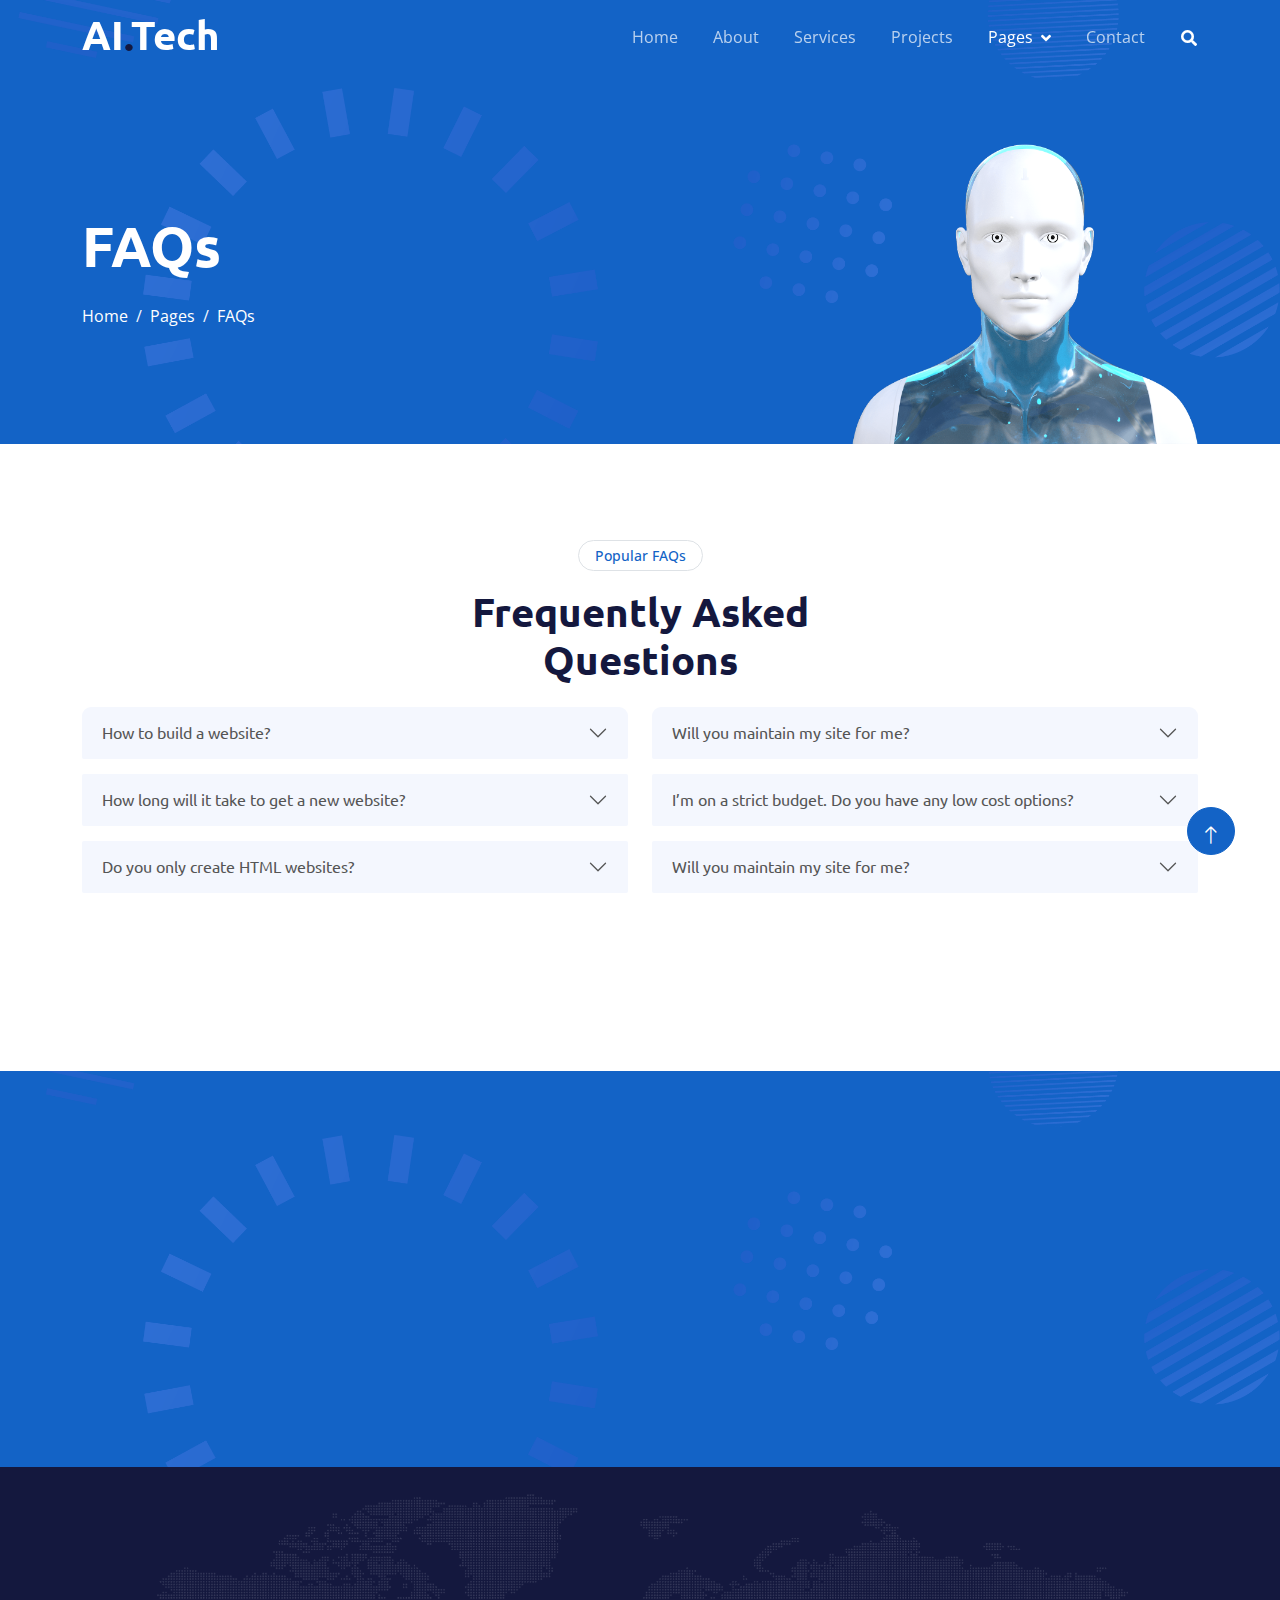
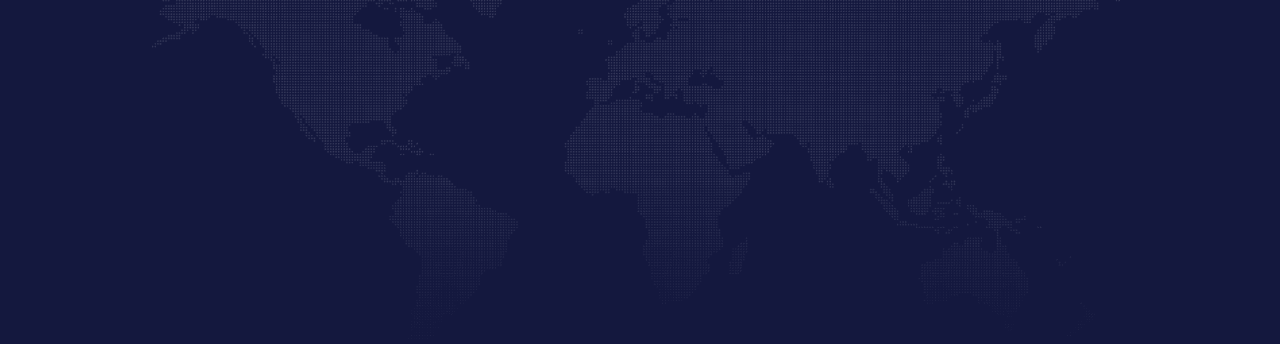
<file: faq.html>
<!DOCTYPE html>
<html lang="en">

<head>
    <meta charset="utf-8">
    <title>AI.Tech - Artificial Intelligence HTML Template</title>
    <meta content="width=device-width, initial-scale=1.0" name="viewport">
    <meta content="" name="keywords">
    <meta content="" name="description">

    <!-- Favicon -->
    <link href="img/favicon.ico" rel="icon">

    <!-- Google Web Fonts -->
    <link rel="preconnect" href="https://fonts.googleapis.com">
    <link rel="preconnect" href="https://fonts.gstatic.com" crossorigin>
    <link href="https://fonts.googleapis.com/css2?family=Open+Sans:wght@400;600&family=Ubuntu:wght@500;700&display=swap"
        rel="stylesheet">

    <!-- Icon Font Stylesheet -->
    <link href="https://cdnjs.cloudflare.com/ajax/libs/font-awesome/5.10.0/css/all.min.css" rel="stylesheet">
    <link href="https://cdn.jsdelivr.net/npm/bootstrap-icons@1.4.1/font/bootstrap-icons.css" rel="stylesheet">

    <!-- Libraries Stylesheet -->
    <link href="lib/animate/animate.min.css" rel="stylesheet">
    <link href="lib/owlcarousel/assets/owl.carousel.min.css" rel="stylesheet">

    <!-- Customized Bootstrap Stylesheet -->
    <link href="css/bootstrap.min.css" rel="stylesheet">

    <!-- Template Stylesheet -->
    <link href="css/style.css" rel="stylesheet">
</head>

<body>
    <!-- Spinner Start -->
    <div id="spinner"
        class="show bg-white position-fixed translate-middle w-100 vh-100 top-50 start-50 d-flex align-items-center justify-content-center">
        <div class="spinner-grow text-primary" style="width: 3rem; height: 3rem;" role="status">
            <span class="sr-only">Loading...</span>
        </div>
    </div>
    <!-- Spinner End -->


    <!-- Navbar Start -->
    <div class="container-fluid sticky-top">
        <div class="container">
            <nav class="navbar navbar-expand-lg navbar-dark p-0">
                <a href="index.html" class="navbar-brand">
                    <h1 class="text-white">AI<span class="text-dark">.</span>Tech</h1>
                </a>
                <button type="button" class="navbar-toggler ms-auto me-0" data-bs-toggle="collapse"
                    data-bs-target="#navbarCollapse">
                    <span class="navbar-toggler-icon"></span>
                </button>
                <div class="collapse navbar-collapse" id="navbarCollapse">
                    <div class="navbar-nav ms-auto">
                        <a href="index.html" class="nav-item nav-link">Home</a>
                        <a href="about.html" class="nav-item nav-link">About</a>
                        <a href="service.html" class="nav-item nav-link">Services</a>
                        <a href="project.html" class="nav-item nav-link">Projects</a>
                        <div class="nav-item dropdown">
                            <a href="#" class="nav-link dropdown-toggle active" data-bs-toggle="dropdown">Pages</a>
                            <div class="dropdown-menu bg-light mt-2">
                                <a href="feature.html" class="dropdown-item">Features</a>
                                <a href="team.html" class="dropdown-item">Our Team</a>
                                <a href="faq.html" class="dropdown-item active">FAQs</a>
                                <a href="testimonial.html" class="dropdown-item">Testimonial</a>
                                <a href="404.html" class="dropdown-item">404 Page</a>
                            </div>
                        </div>
                        <a href="contact.html" class="nav-item nav-link">Contact</a>
                    </div>
                    <butaton type="button" class="btn text-white p-0 d-none d-lg-block" data-bs-toggle="modal"
                        data-bs-target="#searchModal"><i class="fa fa-search"></i></butaton>
                </div>
            </nav>
        </div>
    </div>
    <!-- Navbar End -->


    <!-- Hero Start -->
    <div class="container-fluid pt-5 bg-primary hero-header">
        <div class="container pt-5">
            <div class="row g-5 pt-5">
                <div class="col-lg-6 align-self-center text-center text-lg-start mb-lg-5">
                    <h1 class="display-4 text-white mb-4 animated slideInRight">FAQs</h1>
                    <nav aria-label="breadcrumb">
                        <ol class="breadcrumb justify-content-center justify-content-lg-start mb-0">
                            <li class="breadcrumb-item"><a class="text-white" href="#">Home</a></li>
                            <li class="breadcrumb-item"><a class="text-white" href="#">Pages</a></li>
                            <li class="breadcrumb-item text-white active" aria-current="page">FAQs</li>
                        </ol>
                    </nav>
                </div>
                <div class="col-lg-6 align-self-end text-center text-lg-end">
                    <img class="img-fluid" src="img/hero-img.png" alt="" style="max-height: 300px;">
                </div>
            </div>
        </div>
    </div>
    <!-- Hero End -->


    <!-- Full Screen Search Start -->
    <div class="modal fade" id="searchModal" tabindex="-1">
        <div class="modal-dialog modal-fullscreen">
            <div class="modal-content" style="background: rgba(20, 24, 62, 0.7);">
                <div class="modal-header border-0">
                    <button type="button" class="btn btn-square bg-white btn-close" data-bs-dismiss="modal"
                        aria-label="Close"></button>
                </div>
                <div class="modal-body d-flex align-items-center justify-content-center">
                    <div class="input-group" style="max-width: 600px;">
                        <input type="text" class="form-control bg-transparent border-light p-3"
                            placeholder="Type search keyword">
                        <button class="btn btn-light px-4"><i class="bi bi-search"></i></button>
                    </div>
                </div>
            </div>
        </div>
    </div>
    <!-- Full Screen Search End -->


    <!-- FAQs Start -->
    <div class="container-fluid py-5">
        <div class="container py-5">
            <div class="mx-auto text-center wow fadeIn" data-wow-delay="0.1s" style="max-width: 500px;">
                <div class="btn btn-sm border rounded-pill text-primary px-3 mb-3">Popular FAQs</div>
                <h1 class="mb-4">Frequently Asked Questions</h1>
            </div>
            <div class="row">
                <div class="col-lg-6">
                    <div class="accordion" id="accordionFAQ1">
                        <div class="accordion-item wow fadeIn" data-wow-delay="0.1s">
                            <h2 class="accordion-header" id="headingOne">
                                <button class="accordion-button collapsed" type="button" data-bs-toggle="collapse"
                                    data-bs-target="#collapseOne" aria-expanded="false" aria-controls="collapseOne">
                                    How to build a website?
                                </button>
                            </h2>
                            <div id="collapseOne" class="accordion-collapse collapse" aria-labelledby="headingOne"
                                data-bs-parent="#accordionFAQ1">
                                <div class="accordion-body">
                                    Dolor nonumy tempor elitr et rebum ipsum sit duo duo. Diam sed sed magna et magna diam aliquyam amet dolore ipsum erat duo. Sit rebum magna duo labore no diam.
                                </div>
                            </div>
                        </div>
                        <div class="accordion-item wow fadeIn" data-wow-delay="0.2s">
                            <h2 class="accordion-header" id="headingTwo">
                                <button class="accordion-button collapsed" type="button" data-bs-toggle="collapse"
                                    data-bs-target="#collapseTwo" aria-expanded="false" aria-controls="collapseTwo">
                                    How long will it take to get a new website?
                                </button>
                            </h2>
                            <div id="collapseTwo" class="accordion-collapse collapse" aria-labelledby="headingTwo"
                                data-bs-parent="#accordionFAQ1">
                                <div class="accordion-body">
                                    Dolor nonumy tempor elitr et rebum ipsum sit duo duo. Diam sed sed magna et magna diam aliquyam amet dolore ipsum erat duo. Sit rebum magna duo labore no diam.
                                </div>
                            </div>
                        </div>
                        <div class="accordion-item wow fadeIn" data-wow-delay="0.3s">
                            <h2 class="accordion-header" id="headingThree">
                                <button class="accordion-button collapsed" type="button" data-bs-toggle="collapse"
                                    data-bs-target="#collapseThree" aria-expanded="false" aria-controls="collapseThree">
                                    Do you only create HTML websites?
                                </button>
                            </h2>
                            <div id="collapseThree" class="accordion-collapse collapse" aria-labelledby="headingThree"
                                data-bs-parent="#accordionFAQ1">
                                <div class="accordion-body">
                                    Dolor nonumy tempor elitr et rebum ipsum sit duo duo. Diam sed sed magna et magna diam aliquyam amet dolore ipsum erat duo. Sit rebum magna duo labore no diam.
                                </div>
                            </div>
                        </div>
                        <div class="accordion-item wow fadeIn" data-wow-delay="0.4s">
                            <h2 class="accordion-header" id="headingFour">
                                <button class="accordion-button collapsed" type="button" data-bs-toggle="collapse"
                                    data-bs-target="#collapseFour" aria-expanded="true" aria-controls="collapseFour">
                                    Will my website be mobile-friendly?
                                </button>
                            </h2>
                            <div id="collapseFour" class="accordion-collapse collapse" aria-labelledby="headingFour"
                                data-bs-parent="#accordionFAQ1">
                                <div class="accordion-body">
                                    Dolor nonumy tempor elitr et rebum ipsum sit duo duo. Diam sed sed magna et magna diam aliquyam amet dolore ipsum erat duo. Sit rebum magna duo labore no diam.
                                </div>
                            </div>
                        </div>
                    </div>
                </div>
                <div class="col-lg-6">
                    <div class="accordion" id="accordionFAQ2">
                        <div class="accordion-item wow fadeIn" data-wow-delay="0.5s">
                            <h2 class="accordion-header" id="headingFive">
                                <button class="accordion-button collapsed" type="button" data-bs-toggle="collapse"
                                    data-bs-target="#collapseFive" aria-expanded="false" aria-controls="collapseFive">
                                    Will you maintain my site for me?
                                </button>
                            </h2>
                            <div id="collapseFive" class="accordion-collapse collapse" aria-labelledby="headingFive"
                                data-bs-parent="#accordionFAQ2">
                                <div class="accordion-body">
                                    Dolor nonumy tempor elitr et rebum ipsum sit duo duo. Diam sed sed magna et magna diam aliquyam amet dolore ipsum erat duo. Sit rebum magna duo labore no diam.
                                </div>
                            </div>
                        </div>
                        <div class="accordion-item wow fadeIn" data-wow-delay="0.6s">
                            <h2 class="accordion-header" id="headingSix">
                                <button class="accordion-button collapsed" type="button" data-bs-toggle="collapse"
                                    data-bs-target="#collapseSix" aria-expanded="false" aria-controls="collapseSix">
                                    I’m on a strict budget. Do you have any low cost options?
                                </button>
                            </h2>
                            <div id="collapseSix" class="accordion-collapse collapse" aria-labelledby="headingSix"
                                data-bs-parent="#accordionFAQ2">
                                <div class="accordion-body">
                                    Dolor nonumy tempor elitr et rebum ipsum sit duo duo. Diam sed sed magna et magna diam aliquyam amet dolore ipsum erat duo. Sit rebum magna duo labore no diam.
                                </div>
                            </div>
                        </div>
                        <div class="accordion-item wow fadeIn" data-wow-delay="0.7s">
                            <h2 class="accordion-header" id="headingSeven">
                                <button class="accordion-button collapsed" type="button" data-bs-toggle="collapse"
                                    data-bs-target="#collapseSeven" aria-expanded="false" aria-controls="collapseSeven">
                                    Will you maintain my site for me?
                                </button>
                            </h2>
                            <div id="collapseSeven" class="accordion-collapse collapse" aria-labelledby="headingSeven"
                                data-bs-parent="#accordionFAQ2">
                                <div class="accordion-body">
                                    Dolor nonumy tempor elitr et rebum ipsum sit duo duo. Diam sed sed magna et magna diam aliquyam amet dolore ipsum erat duo. Sit rebum magna duo labore no diam.
                                </div>
                            </div>
                        </div>
                        <div class="accordion-item wow fadeIn" data-wow-delay="0.8s">
                            <h2 class="accordion-header" id="headingEight">
                                <button class="accordion-button collapsed" type="button" data-bs-toggle="collapse"
                                    data-bs-target="#collapseEight" aria-expanded="false" aria-controls="collapseEight">
                                    I’m on a strict budget. Do you have any low cost options?
                                </button>
                            </h2>
                            <div id="collapseEight" class="accordion-collapse collapse" aria-labelledby="headingEight"
                                data-bs-parent="#accordionFAQ2">
                                <div class="accordion-body">
                                    Dolor nonumy tempor elitr et rebum ipsum sit duo duo. Diam sed sed magna et magna diam aliquyam amet dolore ipsum erat duo. Sit rebum magna duo labore no diam.
                                </div>
                            </div>
                        </div>
                    </div>
                </div>
            </div>
        </div>
    </div>
    <!-- FAQs Start -->


    <!-- Newsletter Start -->
    <div class="container-fluid bg-primary newsletter py-5">
        <div class="container">
            <div class="row g-5 align-items-center">
                <div class="col-md-5 ps-lg-0 pt-5 pt-md-0 text-start wow fadeIn" data-wow-delay="0.3s">
                    <img class="img-fluid" src="img/newsletter.png" alt="">
                </div>
                <div class="col-md-7 py-5 newsletter-text wow fadeIn" data-wow-delay="0.5s">
                    <div class="btn btn-sm border rounded-pill text-white px-3 mb-3">Newsletter</div>
                    <h1 class="text-white mb-4">Let's subscribe the newsletter</h1>
                    <div class="position-relative w-100 mt-3 mb-2">
                        <input class="form-control border-0 rounded-pill w-100 ps-4 pe-5" type="text"
                            placeholder="Enter Your Email" style="height: 48px;">
                        <button type="button" class="btn shadow-none position-absolute top-0 end-0 mt-1 me-2"><i
                                class="fa fa-paper-plane text-primary fs-4"></i></button>
                    </div>
                    <small class="text-white-50">Diam sed sed dolor stet amet eirmod</small>
                </div>
            </div>
        </div>
    </div>
    <!-- Newsletter End -->


    <!-- Footer Start -->
    <div class="container-fluid bg-dark text-white-50 footer pt-5">
        <div class="container py-5">
            <div class="row g-5">
                <div class="col-md-6 col-lg-3 wow fadeIn" data-wow-delay="0.1s">
                    <a href="index.html" class="d-inline-block mb-3">
                        <h1 class="text-white">AI<span class="text-primary">.</span>Tech</h1>
                    </a>
                    <p class="mb-0">Tempor erat elitr rebum at clita. Diam dolor diam ipsum et tempor sit. Aliqu diam
                        amet diam et eos labore. Clita erat ipsum et lorem et sit, sed stet no labore lorem sit. Sanctus
                        clita duo justo et tempor</p>
                </div>
                <div class="col-md-6 col-lg-3 wow fadeIn" data-wow-delay="0.3s">
                    <h5 class="text-white mb-4">Get In Touch</h5>
                    <p><i class="fa fa-map-marker-alt me-3"></i>123 Street, New York, USA</p>
                    <p><i class="fa fa-phone-alt me-3"></i>+012 345 67890</p>
                    <p><i class="fa fa-envelope me-3"></i>info@example.com</p>
                    <div class="d-flex pt-2">
                        <a class="btn btn-outline-light btn-social" href=""><i class="fab fa-twitter"></i></a>
                        <a class="btn btn-outline-light btn-social" href=""><i class="fab fa-facebook-f"></i></a>
                        <a class="btn btn-outline-light btn-social" href=""><i class="fab fa-youtube"></i></a>
                        <a class="btn btn-outline-light btn-social" href=""><i class="fab fa-instagram"></i></a>
                        <a class="btn btn-outline-light btn-social" href=""><i class="fab fa-linkedin-in"></i></a>
                    </div>
                </div>
                <div class="col-md-6 col-lg-3 wow fadeIn" data-wow-delay="0.5s">
                    <h5 class="text-white mb-4">Popular Link</h5>
                    <a class="btn btn-link" href="">About Us</a>
                    <a class="btn btn-link" href="">Contact Us</a>
                    <a class="btn btn-link" href="">Privacy Policy</a>
                    <a class="btn btn-link" href="">Terms & Condition</a>
                    <a class="btn btn-link" href="">Career</a>
                </div>
                <div class="col-md-6 col-lg-3 wow fadeIn" data-wow-delay="0.7s">
                    <h5 class="text-white mb-4">Our Services</h5>
                    <a class="btn btn-link" href="">Robotic Automation</a>
                    <a class="btn btn-link" href="">Machine learning</a>
                    <a class="btn btn-link" href="">Predictive Analysis</a>
                    <a class="btn btn-link" href="">Data Science</a>
                    <a class="btn btn-link" href="">Robot Technology</a>
                </div>
            </div>
        </div>
        <div class="container wow fadeIn" data-wow-delay="0.1s">
            <div class="copyright">
                <div class="row">
                    <div class="col-md-6 text-center text-md-start mb-3 mb-md-0">
                        &copy; <a class="border-bottom" href="#">Your Site Name</a>, All Right Reserved.

                        <!--/*** This template is free as long as you keep the footer author’s credit link/attribution link/backlink. If you'd like to use the template without the footer author’s credit link/attribution link/backlink, you can purchase the Credit Removal License from "https://htmlcodex.com/credit-removal". Thank you for your support. ***/-->
                        Designed By <a class="border-bottom" href="https://htmlcodex.com">HTML Codex</a> Distributed By <a class="border-bottom" href="https://themewagon.com">ThemeWagon</a>
                    </div>
                    <div class="col-md-6 text-center text-md-end">
                        <div class="footer-menu">
                            <a href="">Home</a>
                            <a href="">Cookies</a>
                            <a href="">Help</a>
                            <a href="">FAQs</a>
                        </div>
                    </div>
                </div>
            </div>
        </div>
    </div>
    <!-- Footer End -->


    <!-- Back to Top -->
    <a href="#" class="btn btn-lg btn-primary btn-lg-square back-to-top pt-2"><i class="bi bi-arrow-up"></i></a>


    <!-- JavaScript Libraries -->
    <script src="https://ajax.googleapis.com/ajax/libs/jquery/3.6.1/jquery.min.js"></script>
    <script src="https://cdn.jsdelivr.net/npm/bootstrap@5.0.0/dist/js/bootstrap.bundle.min.js"></script>
    <script src="lib/wow/wow.min.js"></script>
    <script src="lib/easing/easing.min.js"></script>
    <script src="lib/waypoints/waypoints.min.js"></script>
    <script src="lib/counterup/counterup.min.js"></script>
    <script src="lib/owlcarousel/owl.carousel.min.js"></script>

    <!-- Template Javascript -->
    <script src="js/main.js"></script>
</body>

</html>
</file>
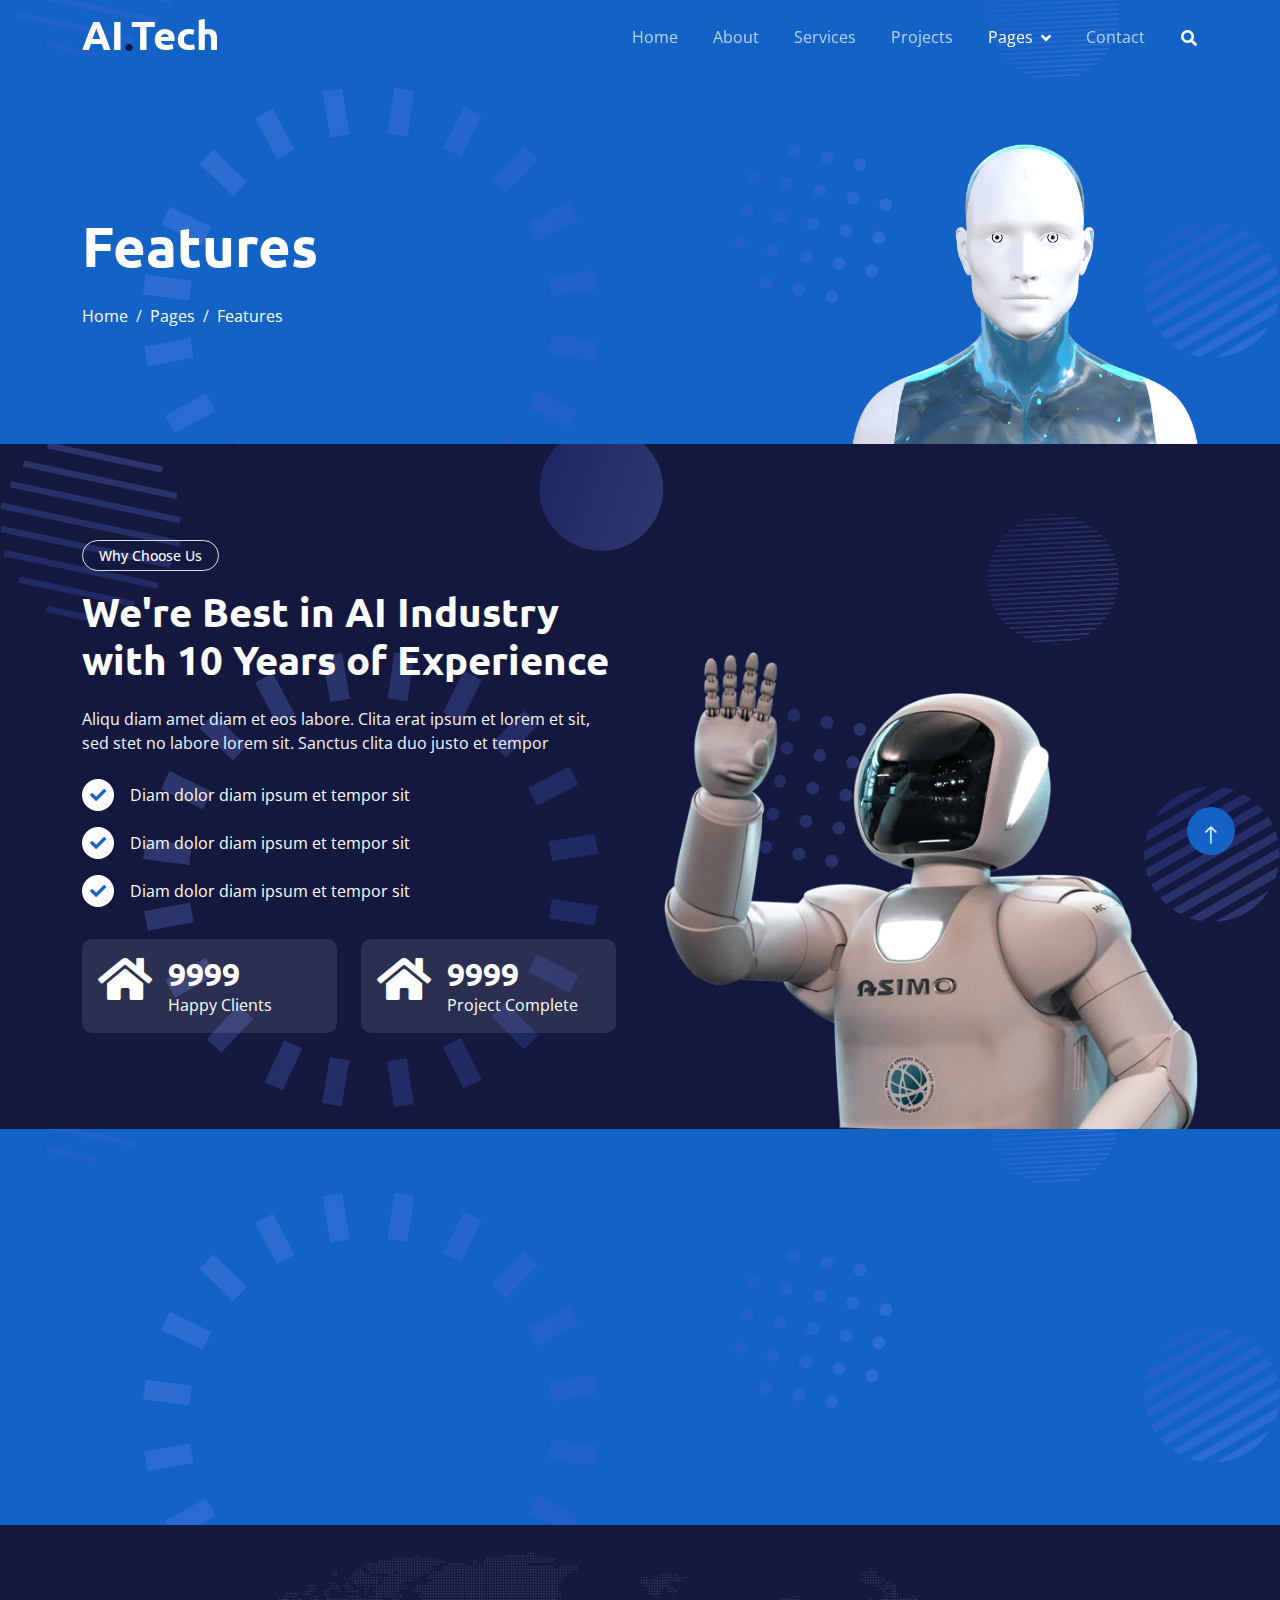
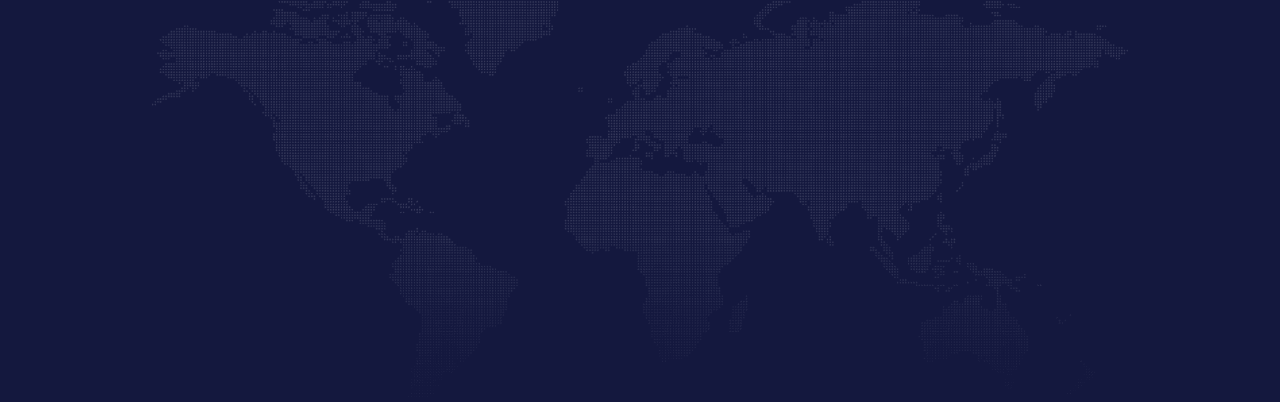
<file: feature.html>
<!DOCTYPE html>
<html lang="en">

<head>
    <meta charset="utf-8">
    <title>AI.Tech - Artificial Intelligence HTML Template</title>
    <meta content="width=device-width, initial-scale=1.0" name="viewport">
    <meta content="" name="keywords">
    <meta content="" name="description">

    <!-- Favicon -->
    <link href="img/favicon.ico" rel="icon">

    <!-- Google Web Fonts -->
    <link rel="preconnect" href="https://fonts.googleapis.com">
    <link rel="preconnect" href="https://fonts.gstatic.com" crossorigin>
    <link href="https://fonts.googleapis.com/css2?family=Open+Sans:wght@400;600&family=Ubuntu:wght@500;700&display=swap"
        rel="stylesheet">

    <!-- Icon Font Stylesheet -->
    <link href="https://cdnjs.cloudflare.com/ajax/libs/font-awesome/5.10.0/css/all.min.css" rel="stylesheet">
    <link href="https://cdn.jsdelivr.net/npm/bootstrap-icons@1.4.1/font/bootstrap-icons.css" rel="stylesheet">

    <!-- Libraries Stylesheet -->
    <link href="lib/animate/animate.min.css" rel="stylesheet">
    <link href="lib/owlcarousel/assets/owl.carousel.min.css" rel="stylesheet">

    <!-- Customized Bootstrap Stylesheet -->
    <link href="css/bootstrap.min.css" rel="stylesheet">

    <!-- Template Stylesheet -->
    <link href="css/style.css" rel="stylesheet">
</head>

<body>
    <!-- Spinner Start -->
    <div id="spinner"
        class="show bg-white position-fixed translate-middle w-100 vh-100 top-50 start-50 d-flex align-items-center justify-content-center">
        <div class="spinner-grow text-primary" style="width: 3rem; height: 3rem;" role="status">
            <span class="sr-only">Loading...</span>
        </div>
    </div>
    <!-- Spinner End -->


    <!-- Navbar Start -->
    <div class="container-fluid sticky-top">
        <div class="container">
            <nav class="navbar navbar-expand-lg navbar-dark p-0">
                <a href="index.html" class="navbar-brand">
                    <h1 class="text-white">AI<span class="text-dark">.</span>Tech</h1>
                </a>
                <button type="button" class="navbar-toggler ms-auto me-0" data-bs-toggle="collapse"
                    data-bs-target="#navbarCollapse">
                    <span class="navbar-toggler-icon"></span>
                </button>
                <div class="collapse navbar-collapse" id="navbarCollapse">
                    <div class="navbar-nav ms-auto">
                        <a href="index.html" class="nav-item nav-link">Home</a>
                        <a href="about.html" class="nav-item nav-link">About</a>
                        <a href="service.html" class="nav-item nav-link">Services</a>
                        <a href="project.html" class="nav-item nav-link">Projects</a>
                        <div class="nav-item dropdown">
                            <a href="#" class="nav-link dropdown-toggle active" data-bs-toggle="dropdown">Pages</a>
                            <div class="dropdown-menu bg-light mt-2">
                                <a href="feature.html" class="dropdown-item active">Features</a>
                                <a href="team.html" class="dropdown-item">Our Team</a>
                                <a href="faq.html" class="dropdown-item">FAQs</a>
                                <a href="testimonial.html" class="dropdown-item">Testimonial</a>
                                <a href="404.html" class="dropdown-item">404 Page</a>
                            </div>
                        </div>
                        <a href="contact.html" class="nav-item nav-link">Contact</a>
                    </div>
                    <butaton type="button" class="btn text-white p-0 d-none d-lg-block" data-bs-toggle="modal"
                        data-bs-target="#searchModal"><i class="fa fa-search"></i></butaton>
                </div>
            </nav>
        </div>
    </div>
    <!-- Navbar End -->


    <!-- Hero Start -->
    <div class="container-fluid pt-5 bg-primary hero-header">
        <div class="container pt-5">
            <div class="row g-5 pt-5">
                <div class="col-lg-6 align-self-center text-center text-lg-start mb-lg-5">
                    <h1 class="display-4 text-white mb-4 animated slideInRight">Features</h1>
                    <nav aria-label="breadcrumb">
                        <ol class="breadcrumb justify-content-center justify-content-lg-start mb-0">
                            <li class="breadcrumb-item"><a class="text-white" href="#">Home</a></li>
                            <li class="breadcrumb-item"><a class="text-white" href="#">Pages</a></li>
                            <li class="breadcrumb-item text-white active" aria-current="page">Features</li>
                        </ol>
                    </nav>
                </div>
                <div class="col-lg-6 align-self-end text-center text-lg-end">
                    <img class="img-fluid" src="img/hero-img.png" alt="" style="max-height: 300px;">
                </div>
            </div>
        </div>
    </div>
    <!-- Hero End -->


    <!-- Full Screen Search Start -->
    <div class="modal fade" id="searchModal" tabindex="-1">
        <div class="modal-dialog modal-fullscreen">
            <div class="modal-content" style="background: rgba(20, 24, 62, 0.7);">
                <div class="modal-header border-0">
                    <button type="button" class="btn btn-square bg-white btn-close" data-bs-dismiss="modal"
                        aria-label="Close"></button>
                </div>
                <div class="modal-body d-flex align-items-center justify-content-center">
                    <div class="input-group" style="max-width: 600px;">
                        <input type="text" class="form-control bg-transparent border-light p-3"
                            placeholder="Type search keyword">
                        <button class="btn btn-light px-4"><i class="bi bi-search"></i></button>
                    </div>
                </div>
            </div>
        </div>
    </div>
    <!-- Full Screen Search End -->


    <!-- Feature Start -->
    <div class="container-fluid bg-dark feature pt-5">
        <div class="container pt-5">
            <div class="row g-5">
                <div class="col-lg-6 align-self-center mb-md-5 pb-md-5 wow fadeIn" data-wow-delay="0.3s">
                    <div class="btn btn-sm border rounded-pill text-white px-3 mb-3">Why Choose Us</div>
                    <h1 class="text-white mb-4">We're Best in AI Industry with 10 Years of Experience</h1>
                    <p class="text-light mb-4">Aliqu diam amet diam et eos labore. Clita erat ipsum et lorem et sit, sed
                        stet no labore lorem sit. Sanctus clita duo justo et tempor</p>
                    <div class="d-flex align-items-center text-white mb-3">
                        <div class="btn-sm-square bg-white text-primary rounded-circle me-3">
                            <i class="fa fa-check"></i>
                        </div>
                        <span>Diam dolor diam ipsum et tempor sit</span>
                    </div>
                    <div class="d-flex align-items-center text-white mb-3">
                        <div class="btn-sm-square bg-white text-primary rounded-circle me-3">
                            <i class="fa fa-check"></i>
                        </div>
                        <span>Diam dolor diam ipsum et tempor sit</span>
                    </div>
                    <div class="d-flex align-items-center text-white mb-3">
                        <div class="btn-sm-square bg-white text-primary rounded-circle me-3">
                            <i class="fa fa-check"></i>
                        </div>
                        <span>Diam dolor diam ipsum et tempor sit</span>
                    </div>
                    <div class="row g-4 pt-3">
                        <div class="col-sm-6">
                            <div class="d-flex rounded p-3" style="background: rgba(256, 256, 256, 0.1);">
                                <i class="fa fa-home fa-3x text-white"></i>
                                <div class="ms-3">
                                    <h2 class="text-white mb-0" data-toggle="counter-up">9999</h2>
                                    <p class="text-white mb-0">Happy Clients</p>
                                </div>
                            </div>
                        </div>
                        <div class="col-sm-6">
                            <div class="d-flex rounded p-3" style="background: rgba(256, 256, 256, 0.1);">
                                <i class="fa fa-home fa-3x text-white"></i>
                                <div class="ms-3">
                                    <h2 class="text-white mb-0" data-toggle="counter-up">9999</h2>
                                    <p class="text-white mb-0">Project Complete</p>
                                </div>
                            </div>
                        </div>
                    </div>
                </div>
                <div class="col-lg-6 align-self-end text-center text-md-end wow fadeIn" data-wow-delay="0.5s">
                    <img class="img-fluid" src="img/feature.png" alt="">
                </div>
            </div>
        </div>
    </div>
    <!-- Feature End -->


    <!-- Newsletter Start -->
    <div class="container-fluid bg-primary newsletter py-5">
        <div class="container">
            <div class="row g-5 align-items-center">
                <div class="col-md-5 ps-lg-0 pt-5 pt-md-0 text-start wow fadeIn" data-wow-delay="0.3s">
                    <img class="img-fluid" src="img/newsletter.png" alt="">
                </div>
                <div class="col-md-7 py-5 newsletter-text wow fadeIn" data-wow-delay="0.5s">
                    <div class="btn btn-sm border rounded-pill text-white px-3 mb-3">Newsletter</div>
                    <h1 class="text-white mb-4">Let's subscribe the newsletter</h1>
                    <div class="position-relative w-100 mt-3 mb-2">
                        <input class="form-control border-0 rounded-pill w-100 ps-4 pe-5" type="text"
                            placeholder="Enter Your Email" style="height: 48px;">
                        <button type="button" class="btn shadow-none position-absolute top-0 end-0 mt-1 me-2"><i
                                class="fa fa-paper-plane text-primary fs-4"></i></button>
                    </div>
                    <small class="text-white-50">Diam sed sed dolor stet amet eirmod</small>
                </div>
            </div>
        </div>
    </div>
    <!-- Newsletter End -->


    <!-- Footer Start -->
    <div class="container-fluid bg-dark text-white-50 footer pt-5">
        <div class="container py-5">
            <div class="row g-5">
                <div class="col-md-6 col-lg-3 wow fadeIn" data-wow-delay="0.1s">
                    <a href="index.html" class="d-inline-block mb-3">
                        <h1 class="text-white">AI<span class="text-primary">.</span>Tech</h1>
                    </a>
                    <p class="mb-0">Tempor erat elitr rebum at clita. Diam dolor diam ipsum et tempor sit. Aliqu diam
                        amet diam et eos labore. Clita erat ipsum et lorem et sit, sed stet no labore lorem sit. Sanctus
                        clita duo justo et tempor</p>
                </div>
                <div class="col-md-6 col-lg-3 wow fadeIn" data-wow-delay="0.3s">
                    <h5 class="text-white mb-4">Get In Touch</h5>
                    <p><i class="fa fa-map-marker-alt me-3"></i>123 Street, New York, USA</p>
                    <p><i class="fa fa-phone-alt me-3"></i>+012 345 67890</p>
                    <p><i class="fa fa-envelope me-3"></i>info@example.com</p>
                    <div class="d-flex pt-2">
                        <a class="btn btn-outline-light btn-social" href=""><i class="fab fa-twitter"></i></a>
                        <a class="btn btn-outline-light btn-social" href=""><i class="fab fa-facebook-f"></i></a>
                        <a class="btn btn-outline-light btn-social" href=""><i class="fab fa-youtube"></i></a>
                        <a class="btn btn-outline-light btn-social" href=""><i class="fab fa-instagram"></i></a>
                        <a class="btn btn-outline-light btn-social" href=""><i class="fab fa-linkedin-in"></i></a>
                    </div>
                </div>
                <div class="col-md-6 col-lg-3 wow fadeIn" data-wow-delay="0.5s">
                    <h5 class="text-white mb-4">Popular Link</h5>
                    <a class="btn btn-link" href="">About Us</a>
                    <a class="btn btn-link" href="">Contact Us</a>
                    <a class="btn btn-link" href="">Privacy Policy</a>
                    <a class="btn btn-link" href="">Terms & Condition</a>
                    <a class="btn btn-link" href="">Career</a>
                </div>
                <div class="col-md-6 col-lg-3 wow fadeIn" data-wow-delay="0.7s">
                    <h5 class="text-white mb-4">Our Services</h5>
                    <a class="btn btn-link" href="">Robotic Automation</a>
                    <a class="btn btn-link" href="">Machine learning</a>
                    <a class="btn btn-link" href="">Predictive Analysis</a>
                    <a class="btn btn-link" href="">Data Science</a>
                    <a class="btn btn-link" href="">Robot Technology</a>
                </div>
            </div>
        </div>
        <div class="container wow fadeIn" data-wow-delay="0.1s">
            <div class="copyright">
                <div class="row">
                    <div class="col-md-6 text-center text-md-start mb-3 mb-md-0">
                        &copy; <a class="border-bottom" href="#">Your Site Name</a>, All Right Reserved.

                        <!--/*** This template is free as long as you keep the footer author’s credit link/attribution link/backlink. If you'd like to use the template without the footer author’s credit link/attribution link/backlink, you can purchase the Credit Removal License from "https://htmlcodex.com/credit-removal". Thank you for your support. ***/-->
                        Designed By <a class="border-bottom" href="https://htmlcodex.com">HTML Codex</a> Distributed By <a class="border-bottom" href="https://themewagon.com">ThemeWagon</a>
                    </div>
                    <div class="col-md-6 text-center text-md-end">
                        <div class="footer-menu">
                            <a href="">Home</a>
                            <a href="">Cookies</a>
                            <a href="">Help</a>
                            <a href="">FAQs</a>
                        </div>
                    </div>
                </div>
            </div>
        </div>
    </div>
    <!-- Footer End -->


    <!-- Back to Top -->
    <a href="#" class="btn btn-lg btn-primary btn-lg-square back-to-top pt-2"><i class="bi bi-arrow-up"></i></a>


    <!-- JavaScript Libraries -->
    <script src="https://ajax.googleapis.com/ajax/libs/jquery/3.6.1/jquery.min.js"></script>
    <script src="https://cdn.jsdelivr.net/npm/bootstrap@5.0.0/dist/js/bootstrap.bundle.min.js"></script>
    <script src="lib/wow/wow.min.js"></script>
    <script src="lib/easing/easing.min.js"></script>
    <script src="lib/waypoints/waypoints.min.js"></script>
    <script src="lib/counterup/counterup.min.js"></script>
    <script src="lib/owlcarousel/owl.carousel.min.js"></script>

    <!-- Template Javascript -->
    <script src="js/main.js"></script>
</body>

</html>
</file>
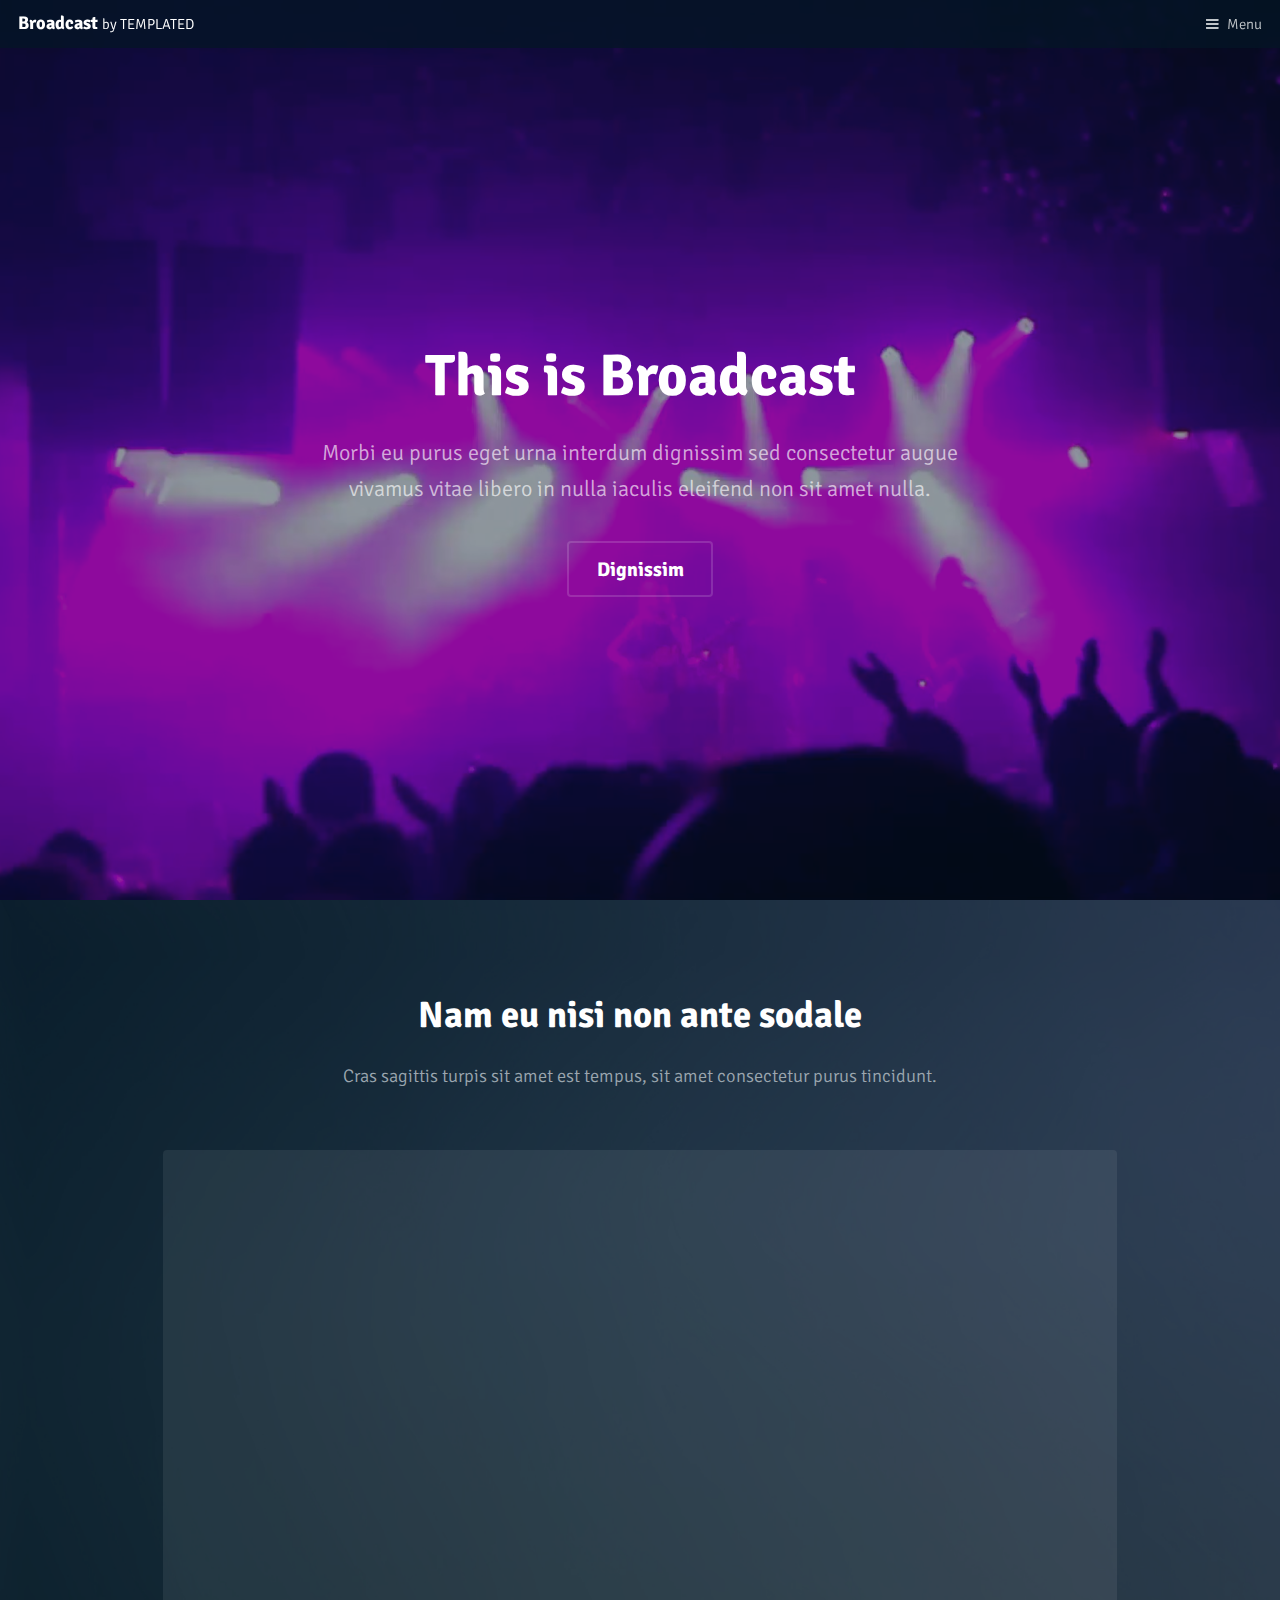
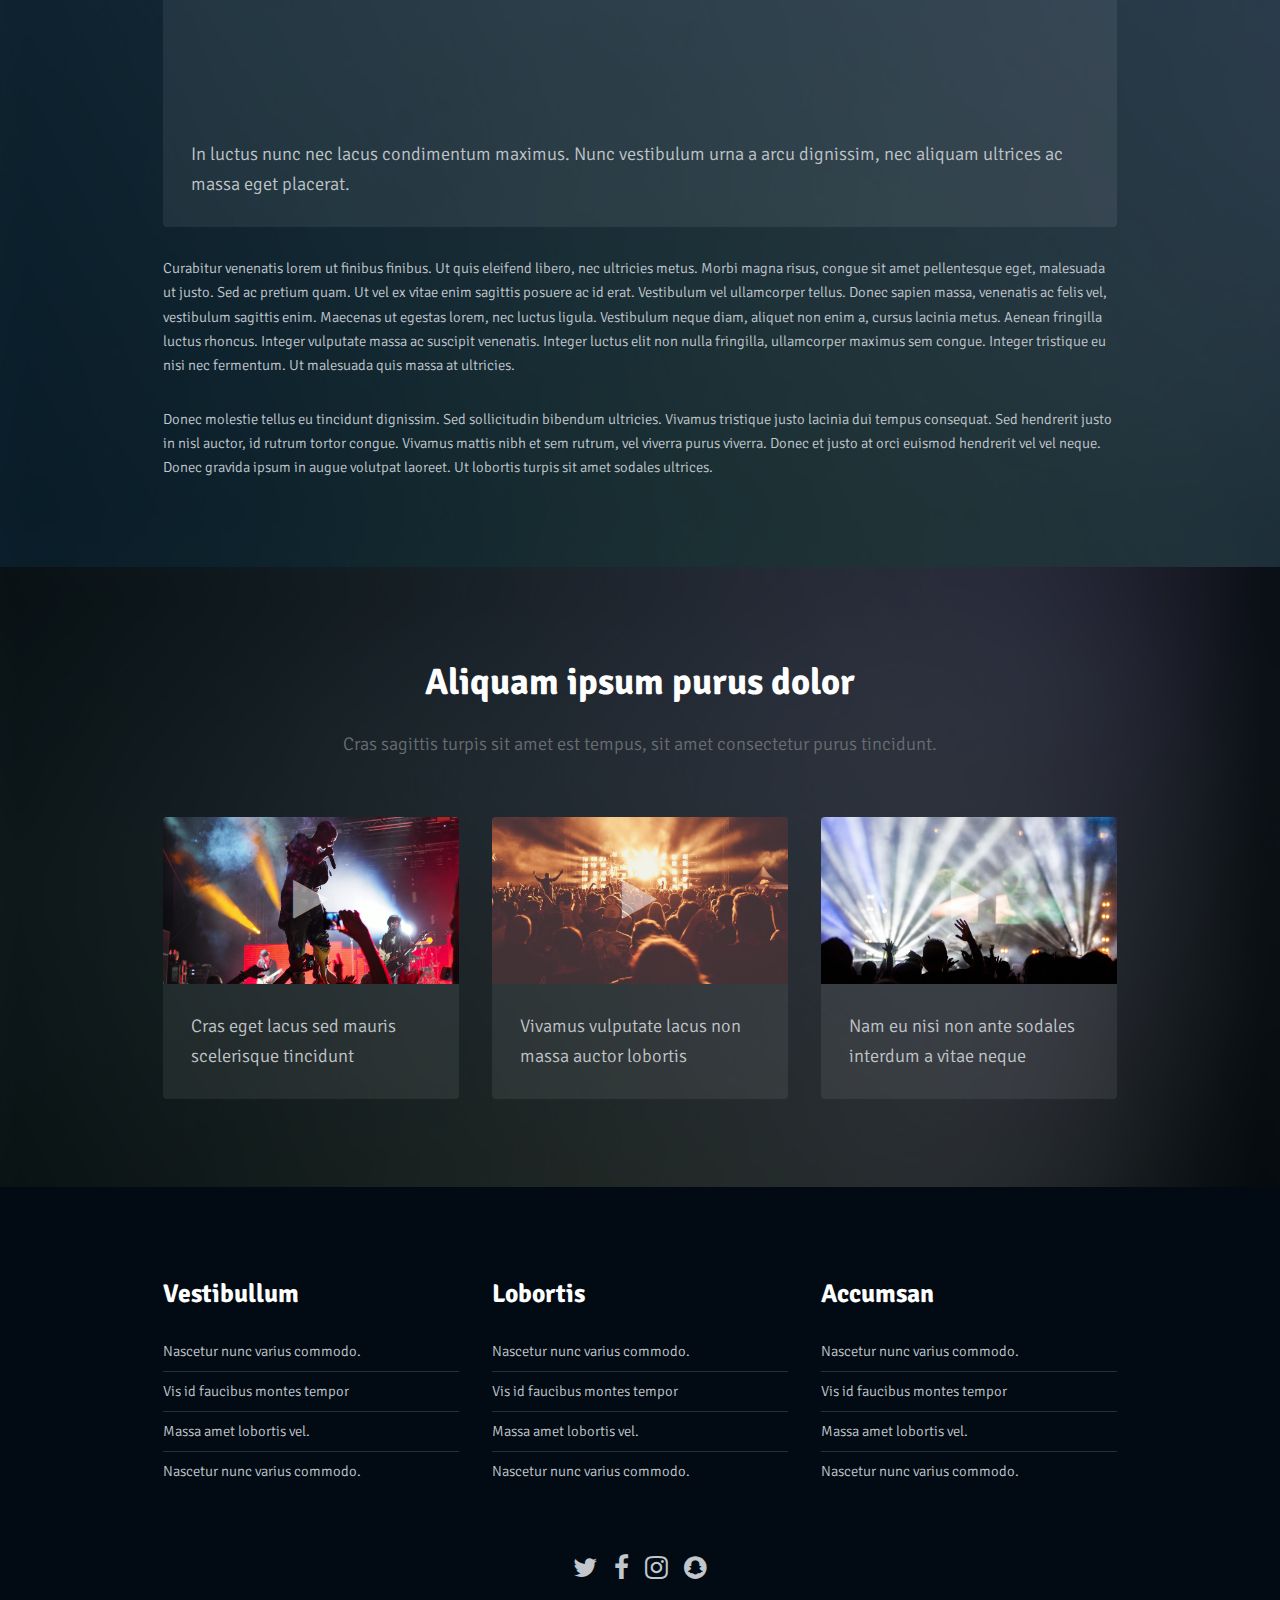
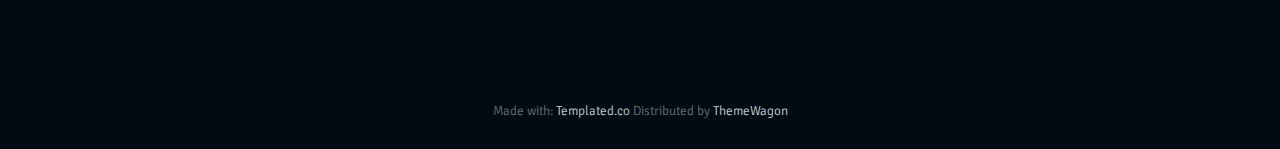
<file: generic.html>
<!DOCTYPE HTML>
<!--
	Broadcast by TEMPLATED
	templated.co @templatedco
	Released for free under the Creative Commons Attribution 3.0 license (templated.co/license)
--><html>
<head>
    <title>Generic - Broadcast by TEMPLATED</title>
    <meta charset="utf-8">
    <meta name="robots" content="index, follow, max-image-preview:large, max-snippet:-1, max-video-preview:-1">
    <meta name="viewport" content="width=device-width, initial-scale=1">
    <link rel="stylesheet" href="assets/css/main.css">
</head>
<body>

<!-- Header -->
<header id="header">
    <h1><a href="#">Broadcast <span>by TEMPLATED</span></a></h1>
    <a href="#menu">Menu</a>
</header>

<!-- Nav -->
<nav id="menu">
    <ul class="links">
        <li><a href="index.html">Home</a></li>
        <li><a href="generic.html">Generic</a></li>
        <li><a href="elements.html">Elements</a></li>
    </ul>
</nav>

<!-- Banner -->
<!--
    To use a video as your background, set data-video to the name of your video without
    its extension (eg. images/banner). Your video must be available in both .mp4 and .webm
    formats to work correctly.
-->
<section id="banner" data-video="images/banner">
    <div class="inner">
        <header>
            <h1>This is Broadcast</h1>
            <p>Morbi eu purus eget urna interdum dignissim sed consectetur augue<br>
                vivamus vitae libero in nulla iaculis eleifend non sit amet nulla.</p>
        </header>
        <a href="#main" class="button big alt scrolly">Dignissim</a>
    </div>

</section>

<!-- Main -->
<div id="main"><div id="main">

    <!-- One -->
    <section class="wrapper style1">
        <div class="inner">
            <header class="align-center">
                <h2>Nam eu nisi non ante sodale</h2>
                <p>Cras sagittis turpis sit amet est tempus, sit amet consectetur purus tincidunt.</p>
            </header>
            <div class="video">
                <div class="video-wrapper">
                    <iframe width="560" height="315" src="https://www.youtube.com/embed/s6zR2T9vn2c" frameborder="0" allowfullscreen=""></iframe>
                </div>
                <p class="caption">
                    In luctus nunc nec lacus condimentum maximus. Nunc vestibulum urna a arcu dignissim, nec aliquam ultrices ac massa eget placerat.
                </p>
            </div>
            <p>Curabitur venenatis lorem ut finibus finibus. Ut quis eleifend libero, nec ultricies metus. Morbi magna risus, congue sit amet pellentesque eget, malesuada ut justo. Sed ac pretium quam. Ut vel ex vitae enim sagittis posuere ac id erat. Vestibulum vel ullamcorper tellus. Donec sapien massa, venenatis ac felis vel, vestibulum sagittis enim. Maecenas ut egestas lorem, nec luctus ligula. Vestibulum neque diam, aliquet non enim a, cursus lacinia metus. Aenean fringilla luctus rhoncus. Integer vulputate massa ac suscipit venenatis. Integer luctus elit non nulla fringilla, ullamcorper maximus sem congue. Integer tristique eu nisi nec fermentum. Ut malesuada quis massa at ultricies.</p>
            <p>Donec molestie tellus eu tincidunt dignissim. Sed sollicitudin bibendum ultricies. Vivamus tristique justo lacinia dui tempus consequat. Sed hendrerit justo in nisl auctor, id rutrum tortor congue. Vivamus mattis nibh et sem rutrum, vel viverra purus viverra. Donec et justo at orci euismod hendrerit vel vel neque. Donec gravida ipsum in augue volutpat laoreet. Ut lobortis turpis sit amet sodales ultrices.</p>
        </div>
    </section>

    <!-- Three -->
    <section class="wrapper ">
        <div class="inner">
            <header class="align-center">
                <h2>Aliquam ipsum purus dolor</h2>
                <p>Cras sagittis turpis sit amet est tempus, sit amet consectetur purus tincidunt.</p>
            </header>

            <!-- 3 Column Video Section -->
            <div class="flex flex-3">
                <div class="video col">
                    <div class="image fit">
                        <img src="images/pic09.jpg" alt="">
                        <div class="arrow">
                            <div class="icon fa-play"></div>
                        </div>
                    </div>
                    <p class="caption">
                        Cras eget lacus sed mauris scelerisque tincidunt
                    </p>
                    <a href="generic.html" class="link"><span>Click Me</span></a>
                </div>
                <div class="video col">
                    <div class="image fit">
                        <img src="images/pic10.jpg" alt="">
                        <div class="arrow">
                            <div class="icon fa-play"></div>
                        </div>
                    </div>
                    <p class="caption">
                        Vivamus vulputate lacus non massa auctor lobortis
                    </p>
                    <a href="generic.html" class="link"><span>Click Me</span></a>
                </div>
                <div class="video col">
                    <div class="image fit">
                        <img src="images/pic11.jpg" alt="">
                        <div class="arrow">
                            <div class="icon fa-play"></div>
                        </div>
                    </div>
                    <p class="caption">
                        Nam eu nisi non ante sodales interdum a vitae neque
                    </p>
                    <a href="generic.html" class="link"><span>Click Me</span></a>
                </div>
            </div>
        </div>
    </section>

</div>

<!-- Footer -->
<footer id="footer">
    <div class="inner">
        <div class="flex flex-3">
            <div class="col">
                <h3>Vestibullum</h3>
                <ul class="alt">
                    <li><a href="#">Nascetur nunc varius commodo.</a></li>
                    <li><a href="#">Vis id faucibus montes tempor</a></li>
                    <li><a href="#">Massa amet lobortis vel.</a></li>
                    <li><a href="#">Nascetur nunc varius commodo.</a></li>
                </ul>
            </div>
            <div class="col">
                <h3>Lobortis</h3>
                <ul class="alt">
                    <li><a href="#">Nascetur nunc varius commodo.</a></li>
                    <li><a href="#">Vis id faucibus montes tempor</a></li>
                    <li><a href="#">Massa amet lobortis vel.</a></li>
                    <li><a href="#">Nascetur nunc varius commodo.</a></li>
                </ul>
            </div>
            <div class="col">
                <h3>Accumsan</h3>
                <ul class="alt">
                    <li><a href="#">Nascetur nunc varius commodo.</a></li>
                    <li><a href="#">Vis id faucibus montes tempor</a></li>
                    <li><a href="#">Massa amet lobortis vel.</a></li>
                    <li><a href="#">Nascetur nunc varius commodo.</a></li>
                </ul>
            </div>
        </div>
    </div>
    <div class="copyright">
        <ul class="icons">
            <li><a href="#" class="icon fa-twitter"><span class="label">Twitter</span></a></li>
            <li><a href="#" class="icon fa-facebook"><span class="label">Facebook</span></a></li>
            <li><a href="#" class="icon fa-instagram"><span class="label">Instagram</span></a></li>
            <li><a href="#" class="icon fa-snapchat"><span class="label">Snapchat</span></a></li>
        </ul>
    </div>
</footer>

<div class="copyright">
    Made with: <a href="https://templated.co/">Templated.co</a> Distributed by <a href="https://themewagon.com" target="_blank">ThemeWagon</a>
</div>

<!-- Scripts -->
<script src="assets/js/jquery.min.js"></script>
<script src="assets/js/jquery.scrolly.min.js"></script>
<script src="assets/js/skel.min.js"></script>
<script src="assets/js/util.js"></script>
<script src="assets/js/main.js"></script>

</div></body>
</html>
</file>
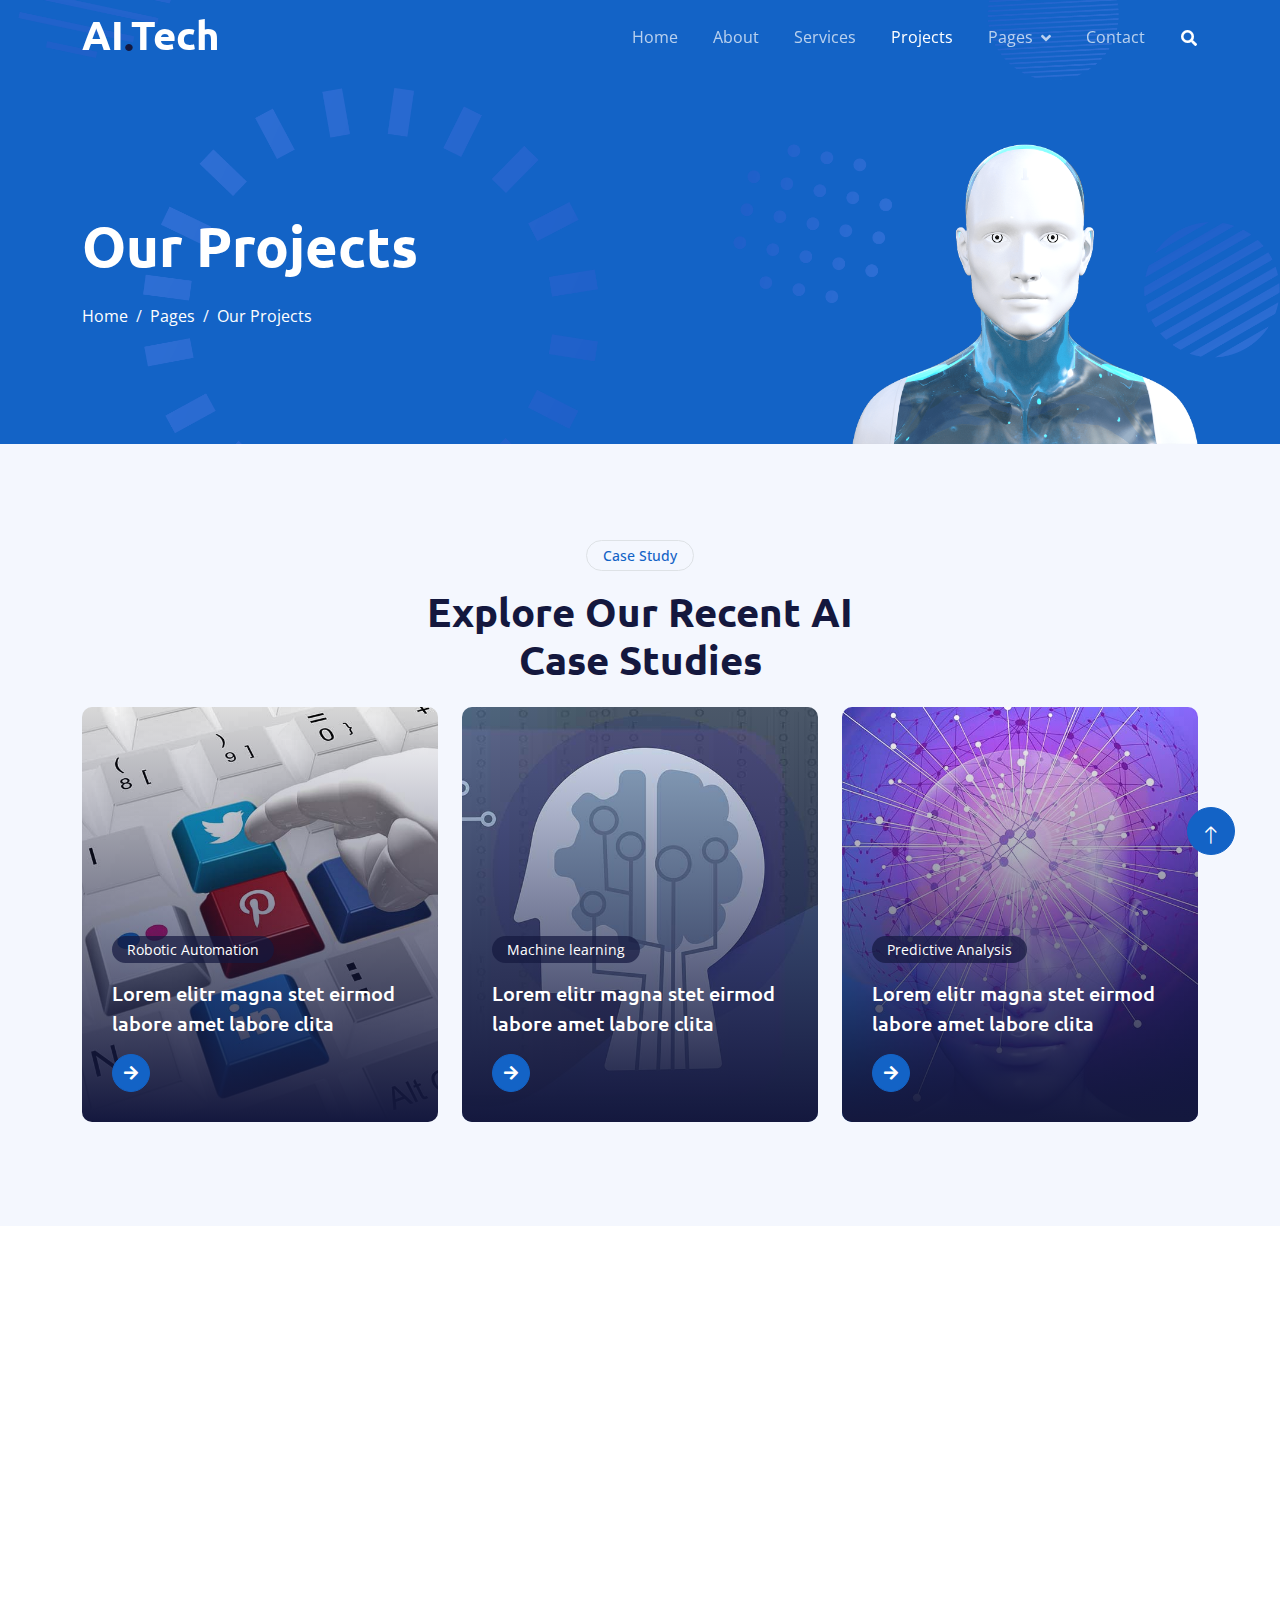
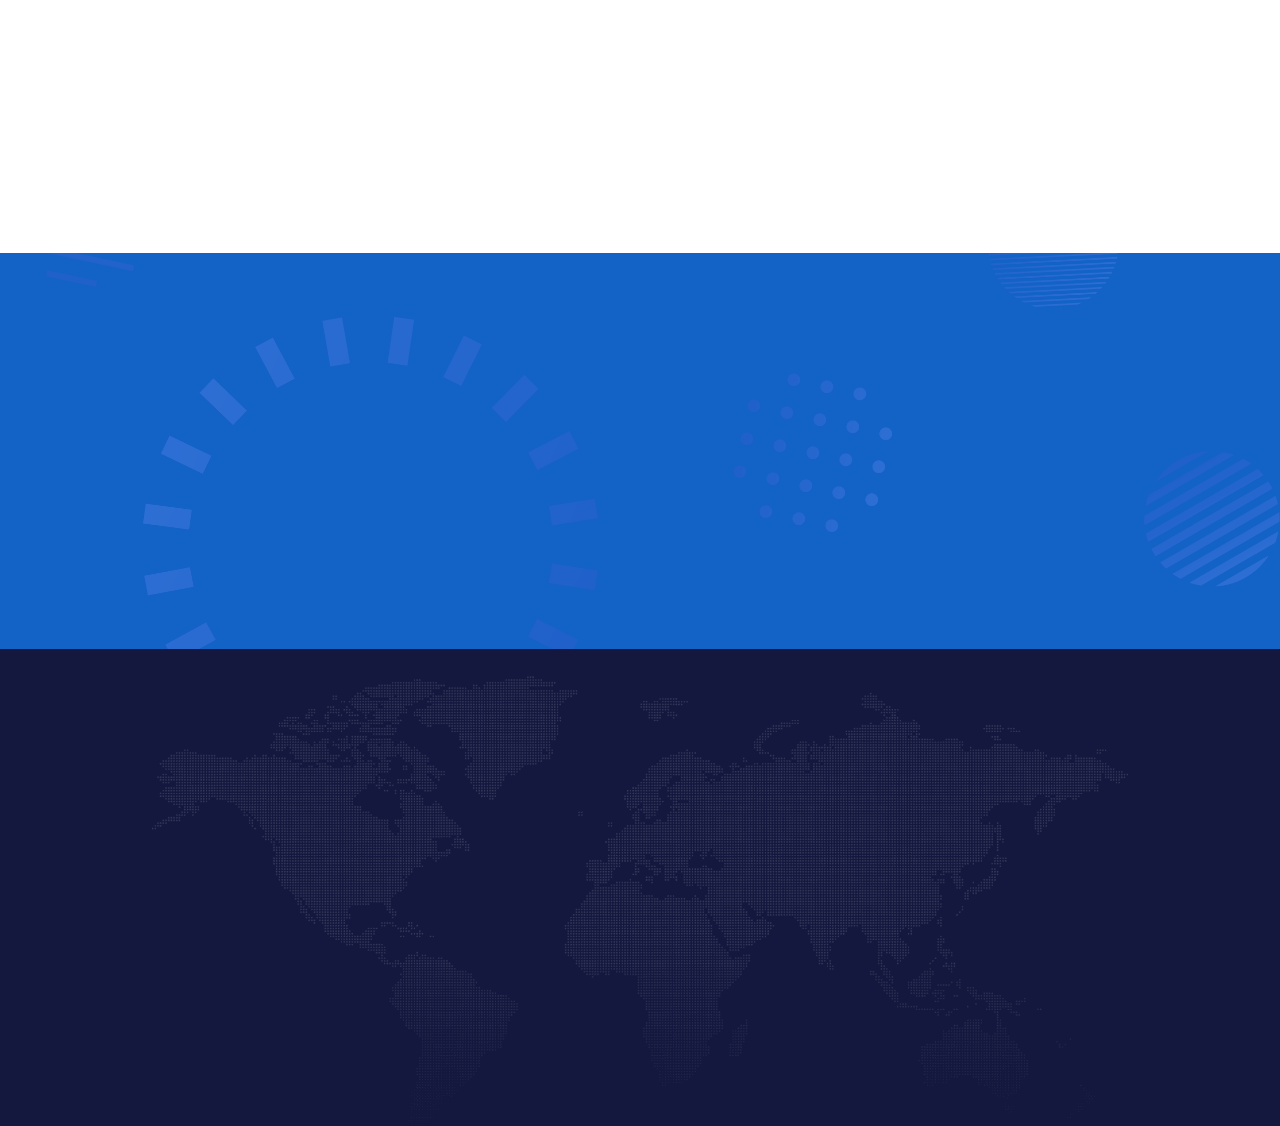
<file: project.html>
<!DOCTYPE html>
<html lang="en">

<head>
    <meta charset="utf-8">
    <title>AI.Tech - Artificial Intelligence HTML Template</title>
    <meta content="width=device-width, initial-scale=1.0" name="viewport">
    <meta content="" name="keywords">
    <meta content="" name="description">

    <!-- Favicon -->
    <link href="img/favicon.ico" rel="icon">

    <!-- Google Web Fonts -->
    <link rel="preconnect" href="https://fonts.googleapis.com">
    <link rel="preconnect" href="https://fonts.gstatic.com" crossorigin>
    <link href="https://fonts.googleapis.com/css2?family=Open+Sans:wght@400;600&family=Ubuntu:wght@500;700&display=swap"
        rel="stylesheet">

    <!-- Icon Font Stylesheet -->
    <link href="https://cdnjs.cloudflare.com/ajax/libs/font-awesome/5.10.0/css/all.min.css" rel="stylesheet">
    <link href="https://cdn.jsdelivr.net/npm/bootstrap-icons@1.4.1/font/bootstrap-icons.css" rel="stylesheet">

    <!-- Libraries Stylesheet -->
    <link href="lib/animate/animate.min.css" rel="stylesheet">
    <link href="lib/owlcarousel/assets/owl.carousel.min.css" rel="stylesheet">

    <!-- Customized Bootstrap Stylesheet -->
    <link href="css/bootstrap.min.css" rel="stylesheet">

    <!-- Template Stylesheet -->
    <link href="css/style.css" rel="stylesheet">
</head>

<body>
    <!-- Spinner Start -->
    <div id="spinner"
        class="show bg-white position-fixed translate-middle w-100 vh-100 top-50 start-50 d-flex align-items-center justify-content-center">
        <div class="spinner-grow text-primary" style="width: 3rem; height: 3rem;" role="status">
            <span class="sr-only">Loading...</span>
        </div>
    </div>
    <!-- Spinner End -->


    <!-- Navbar Start -->
    <div class="container-fluid sticky-top">
        <div class="container">
            <nav class="navbar navbar-expand-lg navbar-dark p-0">
                <a href="index.html" class="navbar-brand">
                    <h1 class="text-white">AI<span class="text-dark">.</span>Tech</h1>
                </a>
                <button type="button" class="navbar-toggler ms-auto me-0" data-bs-toggle="collapse"
                    data-bs-target="#navbarCollapse">
                    <span class="navbar-toggler-icon"></span>
                </button>
                <div class="collapse navbar-collapse" id="navbarCollapse">
                    <div class="navbar-nav ms-auto">
                        <a href="index.html" class="nav-item nav-link">Home</a>
                        <a href="about.html" class="nav-item nav-link">About</a>
                        <a href="service.html" class="nav-item nav-link">Services</a>
                        <a href="project.html" class="nav-item nav-link active">Projects</a>
                        <div class="nav-item dropdown">
                            <a href="#" class="nav-link dropdown-toggle" data-bs-toggle="dropdown">Pages</a>
                            <div class="dropdown-menu bg-light mt-2">
                                <a href="feature.html" class="dropdown-item">Features</a>
                                <a href="team.html" class="dropdown-item">Our Team</a>
                                <a href="faq.html" class="dropdown-item">FAQs</a>
                                <a href="testimonial.html" class="dropdown-item">Testimonial</a>
                                <a href="404.html" class="dropdown-item">404 Page</a>
                            </div>
                        </div>
                        <a href="contact.html" class="nav-item nav-link">Contact</a>
                    </div>
                    <butaton type="button" class="btn text-white p-0 d-none d-lg-block" data-bs-toggle="modal"
                        data-bs-target="#searchModal"><i class="fa fa-search"></i></butaton>
                </div>
            </nav>
        </div>
    </div>
    <!-- Navbar End -->


    <!-- Hero Start -->
    <div class="container-fluid pt-5 bg-primary hero-header">
        <div class="container pt-5">
            <div class="row g-5 pt-5">
                <div class="col-lg-6 align-self-center text-center text-lg-start mb-lg-5">
                    <h1 class="display-4 text-white mb-4 animated slideInRight">Our Projects</h1>
                    <nav aria-label="breadcrumb">
                        <ol class="breadcrumb justify-content-center justify-content-lg-start mb-0">
                            <li class="breadcrumb-item"><a class="text-white" href="#">Home</a></li>
                            <li class="breadcrumb-item"><a class="text-white" href="#">Pages</a></li>
                            <li class="breadcrumb-item text-white active" aria-current="page">Our Projects</li>
                        </ol>
                    </nav>
                </div>
                <div class="col-lg-6 align-self-end text-center text-lg-end">
                    <img class="img-fluid" src="img/hero-img.png" alt="" style="max-height: 300px;">
                </div>
            </div>
        </div>
    </div>
    <!-- Hero End -->


    <!-- Full Screen Search Start -->
    <div class="modal fade" id="searchModal" tabindex="-1">
        <div class="modal-dialog modal-fullscreen">
            <div class="modal-content" style="background: rgba(20, 24, 62, 0.7);">
                <div class="modal-header border-0">
                    <button type="button" class="btn btn-square bg-white btn-close" data-bs-dismiss="modal"
                        aria-label="Close"></button>
                </div>
                <div class="modal-body d-flex align-items-center justify-content-center">
                    <div class="input-group" style="max-width: 600px;">
                        <input type="text" class="form-control bg-transparent border-light p-3"
                            placeholder="Type search keyword">
                        <button class="btn btn-light px-4"><i class="bi bi-search"></i></button>
                    </div>
                </div>
            </div>
        </div>
    </div>
    <!-- Full Screen Search End -->


    <!-- Case Start -->
    <div class="container-fluid bg-light py-5">
        <div class="container py-5">
            <div class="mx-auto text-center wow fadeIn" data-wow-delay="0.1s" style="max-width: 500px;">
                <div class="btn btn-sm border rounded-pill text-primary px-3 mb-3">Case Study</div>
                <h1 class="mb-4">Explore Our Recent AI Case Studies</h1>
            </div>
            <div class="row g-4">
                <div class="col-lg-4 wow fadeIn" data-wow-delay="0.3s">
                    <div class="case-item position-relative overflow-hidden rounded mb-2">
                        <img class="img-fluid" src="img/project-1.jpg" alt="">
                        <a class="case-overlay text-decoration-none" href="">
                            <small>Robotic Automation</small>
                            <h5 class="lh-base text-white mb-3">Lorem elitr magna stet eirmod labore amet labore clita
                            </h5>
                            <span class="btn btn-square btn-primary"><i class="fa fa-arrow-right"></i></span>
                        </a>
                    </div>
                </div>
                <div class="col-lg-4 wow fadeIn" data-wow-delay="0.5s">
                    <div class="case-item position-relative overflow-hidden rounded mb-2">
                        <img class="img-fluid" src="img/project-2.jpg" alt="">
                        <a class="case-overlay text-decoration-none" href="">
                            <small>Machine learning</small>
                            <h5 class="lh-base text-white mb-3">Lorem elitr magna stet eirmod labore amet labore clita
                            </h5>
                            <span class="btn btn-square btn-primary"><i class="fa fa-arrow-right"></i></span>
                        </a>
                    </div>
                </div>
                <div class="col-lg-4 wow fadeIn" data-wow-delay="0.7s">
                    <div class="case-item position-relative overflow-hidden rounded mb-2">
                        <img class="img-fluid" src="img/project-3.jpg" alt="">
                        <a class="case-overlay text-decoration-none" href="">
                            <small>Predictive Analysis</small>
                            <h5 class="lh-base text-white mb-3">Lorem elitr magna stet eirmod labore amet labore clita
                            </h5>
                            <span class="btn btn-square btn-primary"><i class="fa fa-arrow-right"></i></span>
                        </a>
                    </div>
                </div>
            </div>
        </div>
    </div>
    <!-- Case End -->


    <!-- FAQs Start -->
    <div class="container-fluid py-5">
        <div class="container py-5">
            <div class="mx-auto text-center wow fadeIn" data-wow-delay="0.1s" style="max-width: 500px;">
                <div class="btn btn-sm border rounded-pill text-primary px-3 mb-3">Popular FAQs</div>
                <h1 class="mb-4">Frequently Asked Questions</h1>
            </div>
            <div class="row">
                <div class="col-lg-6">
                    <div class="accordion" id="accordionFAQ1">
                        <div class="accordion-item wow fadeIn" data-wow-delay="0.1s">
                            <h2 class="accordion-header" id="headingOne">
                                <button class="accordion-button collapsed" type="button" data-bs-toggle="collapse"
                                    data-bs-target="#collapseOne" aria-expanded="false" aria-controls="collapseOne">
                                    How to build a website?
                                </button>
                            </h2>
                            <div id="collapseOne" class="accordion-collapse collapse" aria-labelledby="headingOne"
                                data-bs-parent="#accordionFAQ1">
                                <div class="accordion-body">
                                    Dolor nonumy tempor elitr et rebum ipsum sit duo duo. Diam sed sed magna et magna diam aliquyam amet dolore ipsum erat duo. Sit rebum magna duo labore no diam.
                                </div>
                            </div>
                        </div>
                        <div class="accordion-item wow fadeIn" data-wow-delay="0.2s">
                            <h2 class="accordion-header" id="headingTwo">
                                <button class="accordion-button collapsed" type="button" data-bs-toggle="collapse"
                                    data-bs-target="#collapseTwo" aria-expanded="false" aria-controls="collapseTwo">
                                    How long will it take to get a new website?
                                </button>
                            </h2>
                            <div id="collapseTwo" class="accordion-collapse collapse" aria-labelledby="headingTwo"
                                data-bs-parent="#accordionFAQ1">
                                <div class="accordion-body">
                                    Dolor nonumy tempor elitr et rebum ipsum sit duo duo. Diam sed sed magna et magna diam aliquyam amet dolore ipsum erat duo. Sit rebum magna duo labore no diam.
                                </div>
                            </div>
                        </div>
                        <div class="accordion-item wow fadeIn" data-wow-delay="0.3s">
                            <h2 class="accordion-header" id="headingThree">
                                <button class="accordion-button collapsed" type="button" data-bs-toggle="collapse"
                                    data-bs-target="#collapseThree" aria-expanded="false" aria-controls="collapseThree">
                                    Do you only create HTML websites?
                                </button>
                            </h2>
                            <div id="collapseThree" class="accordion-collapse collapse" aria-labelledby="headingThree"
                                data-bs-parent="#accordionFAQ1">
                                <div class="accordion-body">
                                    Dolor nonumy tempor elitr et rebum ipsum sit duo duo. Diam sed sed magna et magna diam aliquyam amet dolore ipsum erat duo. Sit rebum magna duo labore no diam.
                                </div>
                            </div>
                        </div>
                        <div class="accordion-item wow fadeIn" data-wow-delay="0.4s">
                            <h2 class="accordion-header" id="headingFour">
                                <button class="accordion-button collapsed" type="button" data-bs-toggle="collapse"
                                    data-bs-target="#collapseFour" aria-expanded="true" aria-controls="collapseFour">
                                    Will my website be mobile-friendly?
                                </button>
                            </h2>
                            <div id="collapseFour" class="accordion-collapse collapse" aria-labelledby="headingFour"
                                data-bs-parent="#accordionFAQ1">
                                <div class="accordion-body">
                                    Dolor nonumy tempor elitr et rebum ipsum sit duo duo. Diam sed sed magna et magna diam aliquyam amet dolore ipsum erat duo. Sit rebum magna duo labore no diam.
                                </div>
                            </div>
                        </div>
                    </div>
                </div>
                <div class="col-lg-6">
                    <div class="accordion" id="accordionFAQ2">
                        <div class="accordion-item wow fadeIn" data-wow-delay="0.5s">
                            <h2 class="accordion-header" id="headingFive">
                                <button class="accordion-button collapsed" type="button" data-bs-toggle="collapse"
                                    data-bs-target="#collapseFive" aria-expanded="false" aria-controls="collapseFive">
                                    Will you maintain my site for me?
                                </button>
                            </h2>
                            <div id="collapseFive" class="accordion-collapse collapse" aria-labelledby="headingFive"
                                data-bs-parent="#accordionFAQ2">
                                <div class="accordion-body">
                                    Dolor nonumy tempor elitr et rebum ipsum sit duo duo. Diam sed sed magna et magna diam aliquyam amet dolore ipsum erat duo. Sit rebum magna duo labore no diam.
                                </div>
                            </div>
                        </div>
                        <div class="accordion-item wow fadeIn" data-wow-delay="0.6s">
                            <h2 class="accordion-header" id="headingSix">
                                <button class="accordion-button collapsed" type="button" data-bs-toggle="collapse"
                                    data-bs-target="#collapseSix" aria-expanded="false" aria-controls="collapseSix">
                                    I’m on a strict budget. Do you have any low cost options?
                                </button>
                            </h2>
                            <div id="collapseSix" class="accordion-collapse collapse" aria-labelledby="headingSix"
                                data-bs-parent="#accordionFAQ2">
                                <div class="accordion-body">
                                    Dolor nonumy tempor elitr et rebum ipsum sit duo duo. Diam sed sed magna et magna diam aliquyam amet dolore ipsum erat duo. Sit rebum magna duo labore no diam.
                                </div>
                            </div>
                        </div>
                        <div class="accordion-item wow fadeIn" data-wow-delay="0.7s">
                            <h2 class="accordion-header" id="headingSeven">
                                <button class="accordion-button collapsed" type="button" data-bs-toggle="collapse"
                                    data-bs-target="#collapseSeven" aria-expanded="false" aria-controls="collapseSeven">
                                    Will you maintain my site for me?
                                </button>
                            </h2>
                            <div id="collapseSeven" class="accordion-collapse collapse" aria-labelledby="headingSeven"
                                data-bs-parent="#accordionFAQ2">
                                <div class="accordion-body">
                                    Dolor nonumy tempor elitr et rebum ipsum sit duo duo. Diam sed sed magna et magna diam aliquyam amet dolore ipsum erat duo. Sit rebum magna duo labore no diam.
                                </div>
                            </div>
                        </div>
                        <div class="accordion-item wow fadeIn" data-wow-delay="0.8s">
                            <h2 class="accordion-header" id="headingEight">
                                <button class="accordion-button collapsed" type="button" data-bs-toggle="collapse"
                                    data-bs-target="#collapseEight" aria-expanded="false" aria-controls="collapseEight">
                                    I’m on a strict budget. Do you have any low cost options?
                                </button>
                            </h2>
                            <div id="collapseEight" class="accordion-collapse collapse" aria-labelledby="headingEight"
                                data-bs-parent="#accordionFAQ2">
                                <div class="accordion-body">
                                    Dolor nonumy tempor elitr et rebum ipsum sit duo duo. Diam sed sed magna et magna diam aliquyam amet dolore ipsum erat duo. Sit rebum magna duo labore no diam.
                                </div>
                            </div>
                        </div>
                    </div>
                </div>
            </div>
        </div>
    </div>
    <!-- FAQs Start -->


    <!-- Newsletter Start -->
    <div class="container-fluid bg-primary newsletter py-5">
        <div class="container">
            <div class="row g-5 align-items-center">
                <div class="col-md-5 ps-lg-0 pt-5 pt-md-0 text-start wow fadeIn" data-wow-delay="0.3s">
                    <img class="img-fluid" src="img/newsletter.png" alt="">
                </div>
                <div class="col-md-7 py-5 newsletter-text wow fadeIn" data-wow-delay="0.5s">
                    <div class="btn btn-sm border rounded-pill text-white px-3 mb-3">Newsletter</div>
                    <h1 class="text-white mb-4">Let's subscribe the newsletter</h1>
                    <div class="position-relative w-100 mt-3 mb-2">
                        <input class="form-control border-0 rounded-pill w-100 ps-4 pe-5" type="text"
                            placeholder="Enter Your Email" style="height: 48px;">
                        <button type="button" class="btn shadow-none position-absolute top-0 end-0 mt-1 me-2"><i
                                class="fa fa-paper-plane text-primary fs-4"></i></button>
                    </div>
                    <small class="text-white-50">Diam sed sed dolor stet amet eirmod</small>
                </div>
            </div>
        </div>
    </div>
    <!-- Newsletter End -->


    <!-- Footer Start -->
    <div class="container-fluid bg-dark text-white-50 footer pt-5">
        <div class="container py-5">
            <div class="row g-5">
                <div class="col-md-6 col-lg-3 wow fadeIn" data-wow-delay="0.1s">
                    <a href="index.html" class="d-inline-block mb-3">
                        <h1 class="text-white">AI<span class="text-primary">.</span>Tech</h1>
                    </a>
                    <p class="mb-0">Tempor erat elitr rebum at clita. Diam dolor diam ipsum et tempor sit. Aliqu diam
                        amet diam et eos labore. Clita erat ipsum et lorem et sit, sed stet no labore lorem sit. Sanctus
                        clita duo justo et tempor</p>
                </div>
                <div class="col-md-6 col-lg-3 wow fadeIn" data-wow-delay="0.3s">
                    <h5 class="text-white mb-4">Get In Touch</h5>
                    <p><i class="fa fa-map-marker-alt me-3"></i>123 Street, New York, USA</p>
                    <p><i class="fa fa-phone-alt me-3"></i>+012 345 67890</p>
                    <p><i class="fa fa-envelope me-3"></i>info@example.com</p>
                    <div class="d-flex pt-2">
                        <a class="btn btn-outline-light btn-social" href=""><i class="fab fa-twitter"></i></a>
                        <a class="btn btn-outline-light btn-social" href=""><i class="fab fa-facebook-f"></i></a>
                        <a class="btn btn-outline-light btn-social" href=""><i class="fab fa-youtube"></i></a>
                        <a class="btn btn-outline-light btn-social" href=""><i class="fab fa-instagram"></i></a>
                        <a class="btn btn-outline-light btn-social" href=""><i class="fab fa-linkedin-in"></i></a>
                    </div>
                </div>
                <div class="col-md-6 col-lg-3 wow fadeIn" data-wow-delay="0.5s">
                    <h5 class="text-white mb-4">Popular Link</h5>
                    <a class="btn btn-link" href="">About Us</a>
                    <a class="btn btn-link" href="">Contact Us</a>
                    <a class="btn btn-link" href="">Privacy Policy</a>
                    <a class="btn btn-link" href="">Terms & Condition</a>
                    <a class="btn btn-link" href="">Career</a>
                </div>
                <div class="col-md-6 col-lg-3 wow fadeIn" data-wow-delay="0.7s">
                    <h5 class="text-white mb-4">Our Services</h5>
                    <a class="btn btn-link" href="">Robotic Automation</a>
                    <a class="btn btn-link" href="">Machine learning</a>
                    <a class="btn btn-link" href="">Predictive Analysis</a>
                    <a class="btn btn-link" href="">Data Science</a>
                    <a class="btn btn-link" href="">Robot Technology</a>
                </div>
            </div>
        </div>
        <div class="container wow fadeIn" data-wow-delay="0.1s">
            <div class="copyright">
                <div class="row">
                    <div class="col-md-6 text-center text-md-start mb-3 mb-md-0">
                        &copy; <a class="border-bottom" href="#">Your Site Name</a>, All Right Reserved.

                        <!--/*** This template is free as long as you keep the footer author’s credit link/attribution link/backlink. If you'd like to use the template without the footer author’s credit link/attribution link/backlink, you can purchase the Credit Removal License from "https://htmlcodex.com/credit-removal". Thank you for your support. ***/-->
                        Designed By <a class="border-bottom" href="https://htmlcodex.com">HTML Codex</a> Distributed By <a class="border-bottom" href="https://themewagon.com">ThemeWagon</a>
                    </div>
                    <div class="col-md-6 text-center text-md-end">
                        <div class="footer-menu">
                            <a href="">Home</a>
                            <a href="">Cookies</a>
                            <a href="">Help</a>
                            <a href="">FAQs</a>
                        </div>
                    </div>
                </div>
            </div>
        </div>
    </div>
    <!-- Footer End -->


    <!-- Back to Top -->
    <a href="#" class="btn btn-lg btn-primary btn-lg-square back-to-top pt-2"><i class="bi bi-arrow-up"></i></a>


    <!-- JavaScript Libraries -->
    <script src="https://ajax.googleapis.com/ajax/libs/jquery/3.6.1/jquery.min.js"></script>
    <script src="https://cdn.jsdelivr.net/npm/bootstrap@5.0.0/dist/js/bootstrap.bundle.min.js"></script>
    <script src="lib/wow/wow.min.js"></script>
    <script src="lib/easing/easing.min.js"></script>
    <script src="lib/waypoints/waypoints.min.js"></script>
    <script src="lib/counterup/counterup.min.js"></script>
    <script src="lib/owlcarousel/owl.carousel.min.js"></script>

    <!-- Template Javascript -->
    <script src="js/main.js"></script>
</body>

</html>
</file>
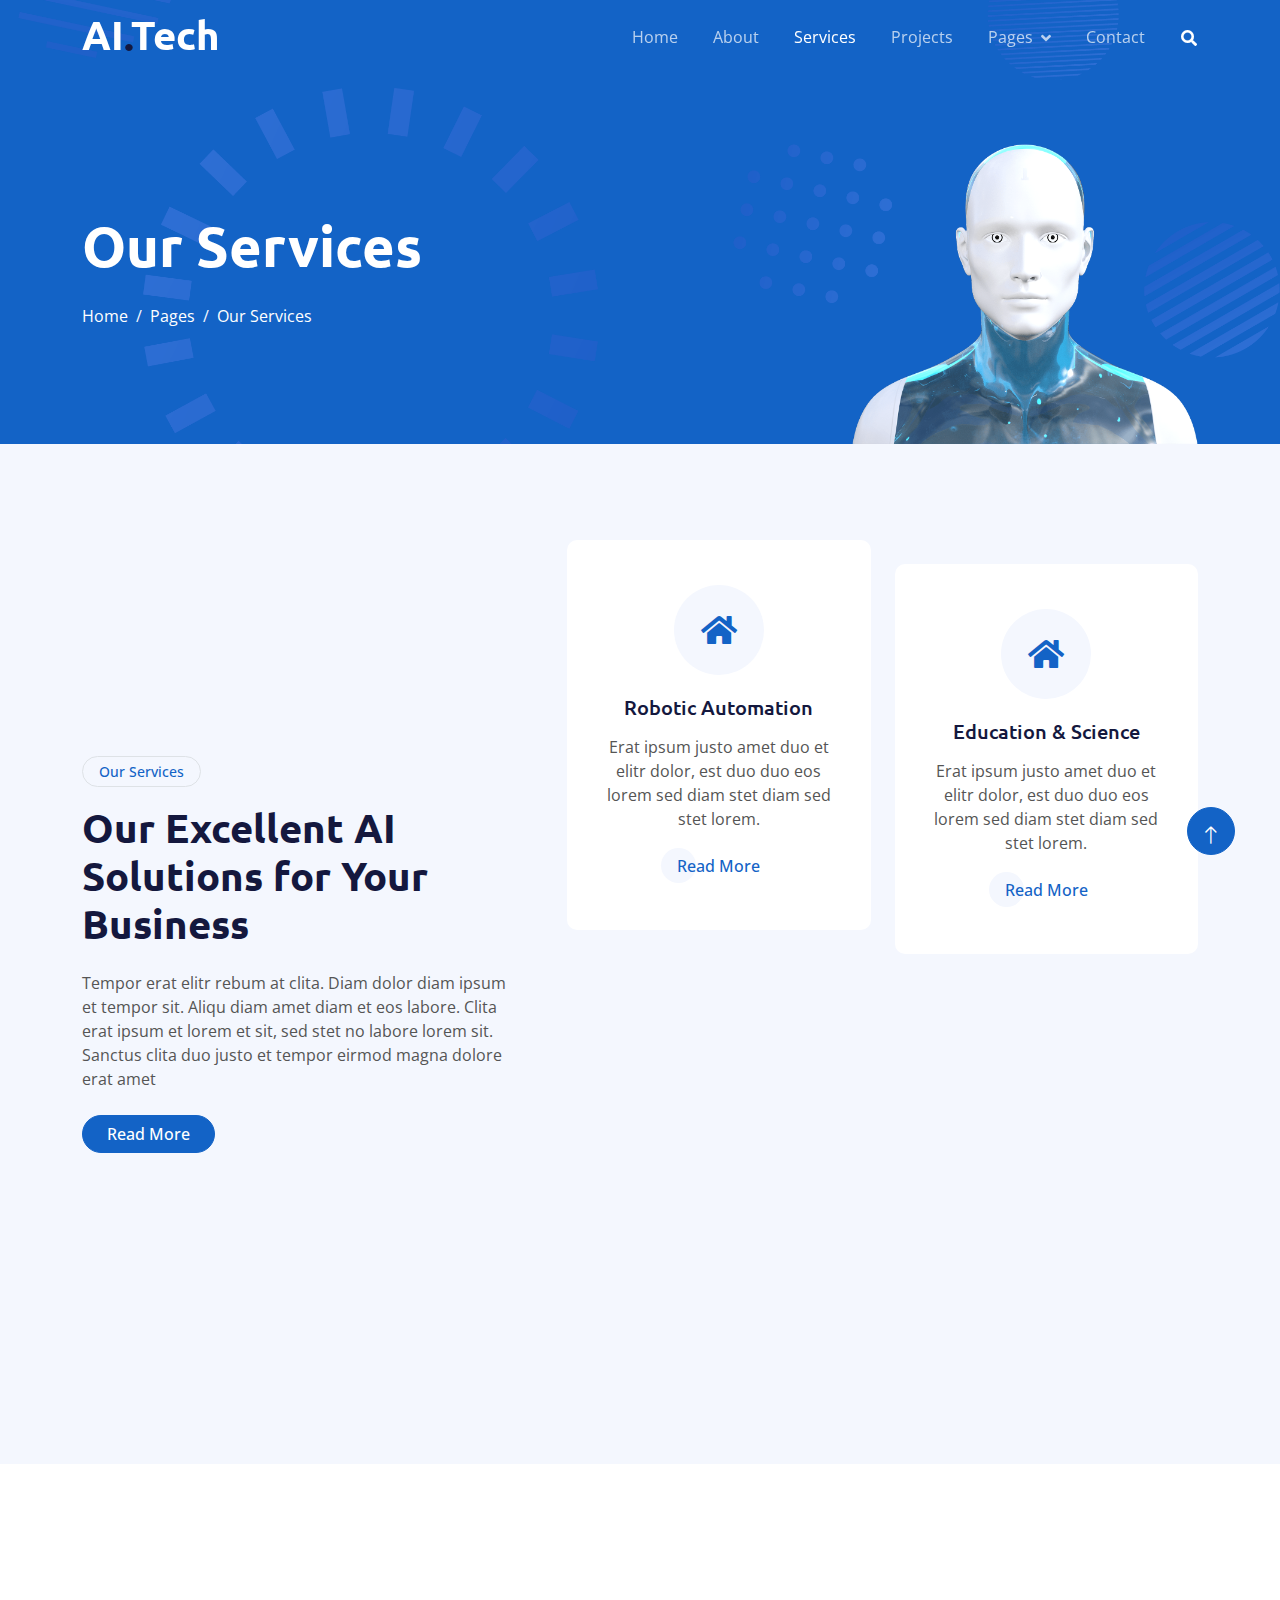
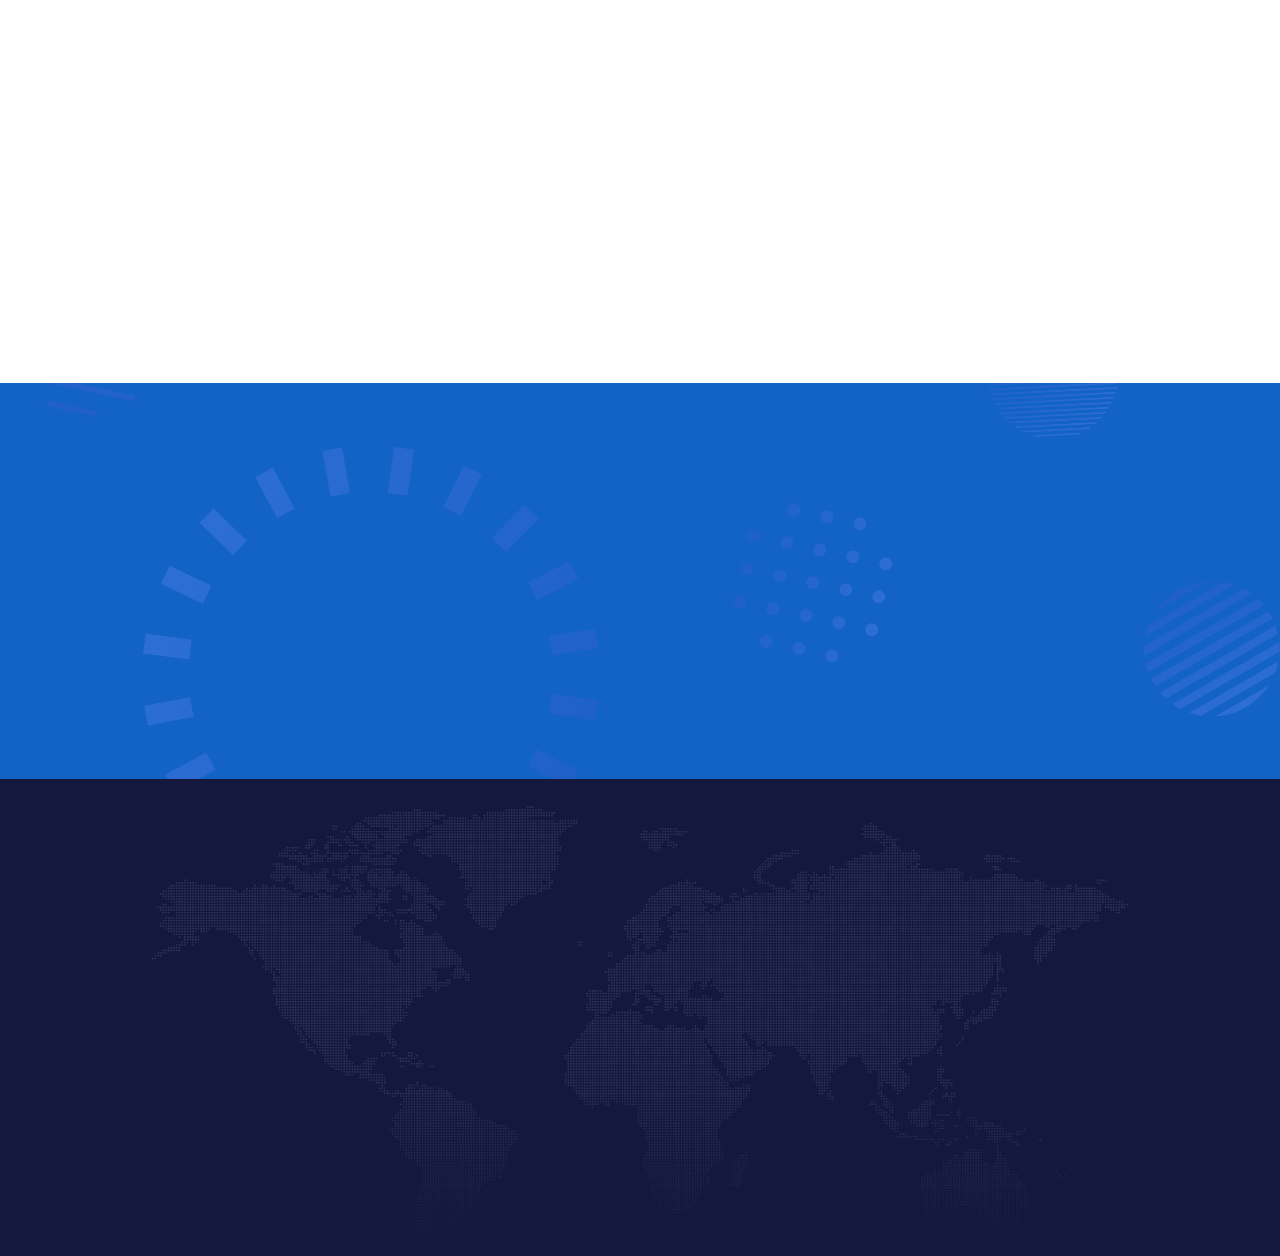
<file: service.html>
<!DOCTYPE html>
<html lang="en">

<head>
    <meta charset="utf-8">
    <title>AI.Tech - Artificial Intelligence HTML Template</title>
    <meta content="width=device-width, initial-scale=1.0" name="viewport">
    <meta content="" name="keywords">
    <meta content="" name="description">

    <!-- Favicon -->
    <link href="img/favicon.ico" rel="icon">

    <!-- Google Web Fonts -->
    <link rel="preconnect" href="https://fonts.googleapis.com">
    <link rel="preconnect" href="https://fonts.gstatic.com" crossorigin>
    <link href="https://fonts.googleapis.com/css2?family=Open+Sans:wght@400;600&family=Ubuntu:wght@500;700&display=swap"
        rel="stylesheet">

    <!-- Icon Font Stylesheet -->
    <link href="https://cdnjs.cloudflare.com/ajax/libs/font-awesome/5.10.0/css/all.min.css" rel="stylesheet">
    <link href="https://cdn.jsdelivr.net/npm/bootstrap-icons@1.4.1/font/bootstrap-icons.css" rel="stylesheet">

    <!-- Libraries Stylesheet -->
    <link href="lib/animate/animate.min.css" rel="stylesheet">
    <link href="lib/owlcarousel/assets/owl.carousel.min.css" rel="stylesheet">

    <!-- Customized Bootstrap Stylesheet -->
    <link href="css/bootstrap.min.css" rel="stylesheet">

    <!-- Template Stylesheet -->
    <link href="css/style.css" rel="stylesheet">
</head>

<body>
    <!-- Spinner Start -->
    <div id="spinner"
        class="show bg-white position-fixed translate-middle w-100 vh-100 top-50 start-50 d-flex align-items-center justify-content-center">
        <div class="spinner-grow text-primary" style="width: 3rem; height: 3rem;" role="status">
            <span class="sr-only">Loading...</span>
        </div>
    </div>
    <!-- Spinner End -->


    <!-- Navbar Start -->
    <div class="container-fluid sticky-top">
        <div class="container">
            <nav class="navbar navbar-expand-lg navbar-dark p-0">
                <a href="index.html" class="navbar-brand">
                    <h1 class="text-white">AI<span class="text-dark">.</span>Tech</h1>
                </a>
                <button type="button" class="navbar-toggler ms-auto me-0" data-bs-toggle="collapse"
                    data-bs-target="#navbarCollapse">
                    <span class="navbar-toggler-icon"></span>
                </button>
                <div class="collapse navbar-collapse" id="navbarCollapse">
                    <div class="navbar-nav ms-auto">
                        <a href="index.html" class="nav-item nav-link">Home</a>
                        <a href="about.html" class="nav-item nav-link">About</a>
                        <a href="service.html" class="nav-item nav-link active">Services</a>
                        <a href="project.html" class="nav-item nav-link">Projects</a>
                        <div class="nav-item dropdown">
                            <a href="#" class="nav-link dropdown-toggle" data-bs-toggle="dropdown">Pages</a>
                            <div class="dropdown-menu bg-light mt-2">
                                <a href="feature.html" class="dropdown-item">Features</a>
                                <a href="team.html" class="dropdown-item">Our Team</a>
                                <a href="faq.html" class="dropdown-item">FAQs</a>
                                <a href="testimonial.html" class="dropdown-item">Testimonial</a>
                                <a href="404.html" class="dropdown-item">404 Page</a>
                            </div>
                        </div>
                        <a href="contact.html" class="nav-item nav-link">Contact</a>
                    </div>
                    <butaton type="button" class="btn text-white p-0 d-none d-lg-block" data-bs-toggle="modal"
                        data-bs-target="#searchModal"><i class="fa fa-search"></i></butaton>
                </div>
            </nav>
        </div>
    </div>
    <!-- Navbar End -->


    <!-- Hero Start -->
    <div class="container-fluid pt-5 bg-primary hero-header">
        <div class="container pt-5">
            <div class="row g-5 pt-5">
                <div class="col-lg-6 align-self-center text-center text-lg-start mb-lg-5">
                    <h1 class="display-4 text-white mb-4 animated slideInRight">Our Services</h1>
                    <nav aria-label="breadcrumb">
                        <ol class="breadcrumb justify-content-center justify-content-lg-start mb-0">
                            <li class="breadcrumb-item"><a class="text-white" href="#">Home</a></li>
                            <li class="breadcrumb-item"><a class="text-white" href="#">Pages</a></li>
                            <li class="breadcrumb-item text-white active" aria-current="page">Our Services</li>
                        </ol>
                    </nav>
                </div>
                <div class="col-lg-6 align-self-end text-center text-lg-end">
                    <img class="img-fluid" src="img/hero-img.png" alt="" style="max-height: 300px;">
                </div>
            </div>
        </div>
    </div>
    <!-- Hero End -->


    <!-- Full Screen Search Start -->
    <div class="modal fade" id="searchModal" tabindex="-1">
        <div class="modal-dialog modal-fullscreen">
            <div class="modal-content" style="background: rgba(20, 24, 62, 0.7);">
                <div class="modal-header border-0">
                    <button type="button" class="btn btn-square bg-white btn-close" data-bs-dismiss="modal"
                        aria-label="Close"></button>
                </div>
                <div class="modal-body d-flex align-items-center justify-content-center">
                    <div class="input-group" style="max-width: 600px;">
                        <input type="text" class="form-control bg-transparent border-light p-3"
                            placeholder="Type search keyword">
                        <button class="btn btn-light px-4"><i class="bi bi-search"></i></button>
                    </div>
                </div>
            </div>
        </div>
    </div>
    <!-- Full Screen Search End -->


    <!-- Service Start -->
    <div class="container-fluid bg-light py-5">
        <div class="container py-5">
            <div class="row g-5 align-items-center">
                <div class="col-lg-5 wow fadeIn" data-wow-delay="0.1s">
                    <div class="btn btn-sm border rounded-pill text-primary px-3 mb-3">Our Services</div>
                    <h1 class="mb-4">Our Excellent AI Solutions for Your Business</h1>
                    <p class="mb-4">Tempor erat elitr rebum at clita. Diam dolor diam ipsum et tempor sit. Aliqu diam
                        amet diam et eos labore. Clita erat ipsum et lorem et sit, sed stet no labore lorem sit. Sanctus
                        clita duo justo et tempor eirmod magna dolore erat amet</p>
                    <a class="btn btn-primary rounded-pill px-4" href="">Read More</a>
                </div>
                <div class="col-lg-7">
                    <div class="row g-4">
                        <div class="col-md-6">
                            <div class="row g-4">
                                <div class="col-12 wow fadeIn" data-wow-delay="0.1s">
                                    <div class="service-item d-flex flex-column justify-content-center text-center rounded">
                                        <div class="service-icon btn-square">
                                            <i class="fa fa-home fa-2x"></i>
                                        </div>
                                        <h5 class="mb-3">Robotic Automation</h5>
                                        <p>Erat ipsum justo amet duo et elitr dolor, est duo duo eos lorem sed diam stet
                                            diam sed stet lorem.</p>
                                        <a class="btn px-3 mt-auto mx-auto" href="">Read More</a>
                                    </div>
                                </div>
                                <div class="col-12 wow fadeIn" data-wow-delay="0.5s">
                                    <div class="service-item d-flex flex-column justify-content-center text-center rounded">
                                        <div class="service-icon btn-square">
                                            <i class="fa fa-home fa-2x"></i>
                                        </div>
                                        <h5 class="mb-3">Machine learning</h5>
                                        <p>Erat ipsum justo amet duo et elitr dolor, est duo duo eos lorem sed diam stet
                                            diam sed stet lorem.</p>
                                        <a class="btn px-3 mt-auto mx-auto" href="">Read More</a>
                                    </div>
                                </div>
                            </div>
                        </div>
                        <div class="col-md-6 pt-md-4">
                            <div class="row g-4">
                                <div class="col-12 wow fadeIn" data-wow-delay="0.3s">
                                    <div class="service-item d-flex flex-column justify-content-center text-center rounded">
                                        <div class="service-icon btn-square">
                                            <i class="fa fa-home fa-2x"></i>
                                        </div>
                                        <h5 class="mb-3">Education & Science</h5>
                                        <p>Erat ipsum justo amet duo et elitr dolor, est duo duo eos lorem sed diam stet
                                            diam sed stet lorem.</p>
                                        <a class="btn px-3 mt-auto mx-auto" href="">Read More</a>
                                    </div>
                                </div>
                                <div class="col-12 wow fadeIn" data-wow-delay="0.7s">
                                    <div class="service-item d-flex flex-column justify-content-center text-center rounded">
                                        <div class="service-icon btn-square">
                                            <i class="fa fa-home fa-2x"></i>
                                        </div>
                                        <h5 class="mb-3">Predictive Analysis</h5>
                                        <p>Erat ipsum justo amet duo et elitr dolor, est duo duo eos lorem sed diam stet
                                            diam sed stet lorem.</p>
                                        <a class="btn px-3 mt-auto mx-auto" href="">Read More</a>
                                    </div>
                                </div>
                            </div>
                        </div>
                    </div>
                </div>
            </div>
        </div>
    </div>
    <!-- Service End -->


    <!-- Testimonial Start -->
    <div class="container-xxl py-5">
        <div class="container py-5">
            <div class="row g-5">
                <div class="col-lg-5 wow fadeIn" data-wow-delay="0.1s">
                    <div class="btn btn-sm border rounded-pill text-primary px-3 mb-3">Testimonial</div>
                    <h1 class="mb-4">What Say Our Clients!</h1>
                    <p class="mb-4">Tempor erat elitr rebum at clita. Diam dolor diam ipsum et tempor sit. Aliqu diam
                        amet diam et eos labore. Clita erat ipsum et lorem et sit, sed stet no labore lorem sit. Sanctus
                        clita duo justo et tempor eirmod magna dolore erat amet</p>
                    <a class="btn btn-primary rounded-pill px-4" href="">Read More</a>
                </div>
                <div class="col-lg-7 wow fadeIn" data-wow-delay="0.5s">
                    <div class="owl-carousel testimonial-carousel border-start border-primary">
                        <div class="testimonial-item ps-5">
                            <i class="fa fa-quote-left fa-2x text-primary mb-3"></i>
                            <p class="fs-4">Aliqu diam amet diam et eos labore. Clita erat ipsum et lorem et sit, sed stet no labore lorem sit. Sanctus clita duo justo et tempor eirmod magna dolore erat amet</p>
                            <div class="d-flex align-items-center">
                                <img class="img-fluid flex-shrink-0 rounded-circle" src="img/testimonial-1.jpg"
                                    style="width: 60px; height: 60px;">
                                <div class="ps-3">
                                    <h5 class="mb-1">Client Name</h5>
                                    <span>Profession</span>
                                </div>
                            </div>
                        </div>
                        <div class="testimonial-item ps-5">
                            <i class="fa fa-quote-left fa-2x text-primary mb-3"></i>
                            <p class="fs-4">Aliqu diam amet diam et eos labore. Clita erat ipsum et lorem et sit, sed stet no labore lorem sit. Sanctus clita duo justo et tempor eirmod magna dolore erat amet</p>
                            <div class="d-flex align-items-center">
                                <img class="img-fluid flex-shrink-0 rounded-circle" src="img/testimonial-2.jpg"
                                    style="width: 60px; height: 60px;">
                                <div class="ps-3">
                                    <h5 class="mb-1">Client Name</h5>
                                    <span>Profession</span>
                                </div>
                            </div>
                        </div>
                        <div class="testimonial-item ps-5">
                            <i class="fa fa-quote-left fa-2x text-primary mb-3"></i>
                            <p class="fs-4">Aliqu diam amet diam et eos labore. Clita erat ipsum et lorem et sit, sed stet no labore lorem sit. Sanctus clita duo justo et tempor eirmod magna dolore erat amet</p>
                            <div class="d-flex align-items-center">
                                <img class="img-fluid flex-shrink-0 rounded-circle" src="img/testimonial-3.jpg"
                                    style="width: 60px; height: 60px;">
                                <div class="ps-3">
                                    <h5 class="mb-1">Client Name</h5>
                                    <span>Profession</span>
                                </div>
                            </div>
                        </div>
                    </div>
                </div>
            </div>
        </div>
    </div>
    <!-- Testimonial End -->


    <!-- Newsletter Start -->
    <div class="container-fluid bg-primary newsletter py-5">
        <div class="container">
            <div class="row g-5 align-items-center">
                <div class="col-md-5 ps-lg-0 pt-5 pt-md-0 text-start wow fadeIn" data-wow-delay="0.3s">
                    <img class="img-fluid" src="img/newsletter.png" alt="">
                </div>
                <div class="col-md-7 py-5 newsletter-text wow fadeIn" data-wow-delay="0.5s">
                    <div class="btn btn-sm border rounded-pill text-white px-3 mb-3">Newsletter</div>
                    <h1 class="text-white mb-4">Let's subscribe the newsletter</h1>
                    <div class="position-relative w-100 mt-3 mb-2">
                        <input class="form-control border-0 rounded-pill w-100 ps-4 pe-5" type="text"
                            placeholder="Enter Your Email" style="height: 48px;">
                        <button type="button" class="btn shadow-none position-absolute top-0 end-0 mt-1 me-2"><i
                                class="fa fa-paper-plane text-primary fs-4"></i></button>
                    </div>
                    <small class="text-white-50">Diam sed sed dolor stet amet eirmod</small>
                </div>
            </div>
        </div>
    </div>
    <!-- Newsletter End -->


    <!-- Footer Start -->
    <div class="container-fluid bg-dark text-white-50 footer pt-5">
        <div class="container py-5">
            <div class="row g-5">
                <div class="col-md-6 col-lg-3 wow fadeIn" data-wow-delay="0.1s">
                    <a href="index.html" class="d-inline-block mb-3">
                        <h1 class="text-white">AI<span class="text-primary">.</span>Tech</h1>
                    </a>
                    <p class="mb-0">Tempor erat elitr rebum at clita. Diam dolor diam ipsum et tempor sit. Aliqu diam
                        amet diam et eos labore. Clita erat ipsum et lorem et sit, sed stet no labore lorem sit. Sanctus
                        clita duo justo et tempor</p>
                </div>
                <div class="col-md-6 col-lg-3 wow fadeIn" data-wow-delay="0.3s">
                    <h5 class="text-white mb-4">Get In Touch</h5>
                    <p><i class="fa fa-map-marker-alt me-3"></i>123 Street, New York, USA</p>
                    <p><i class="fa fa-phone-alt me-3"></i>+012 345 67890</p>
                    <p><i class="fa fa-envelope me-3"></i>info@example.com</p>
                    <div class="d-flex pt-2">
                        <a class="btn btn-outline-light btn-social" href=""><i class="fab fa-twitter"></i></a>
                        <a class="btn btn-outline-light btn-social" href=""><i class="fab fa-facebook-f"></i></a>
                        <a class="btn btn-outline-light btn-social" href=""><i class="fab fa-youtube"></i></a>
                        <a class="btn btn-outline-light btn-social" href=""><i class="fab fa-instagram"></i></a>
                        <a class="btn btn-outline-light btn-social" href=""><i class="fab fa-linkedin-in"></i></a>
                    </div>
                </div>
                <div class="col-md-6 col-lg-3 wow fadeIn" data-wow-delay="0.5s">
                    <h5 class="text-white mb-4">Popular Link</h5>
                    <a class="btn btn-link" href="">About Us</a>
                    <a class="btn btn-link" href="">Contact Us</a>
                    <a class="btn btn-link" href="">Privacy Policy</a>
                    <a class="btn btn-link" href="">Terms & Condition</a>
                    <a class="btn btn-link" href="">Career</a>
                </div>
                <div class="col-md-6 col-lg-3 wow fadeIn" data-wow-delay="0.7s">
                    <h5 class="text-white mb-4">Our Services</h5>
                    <a class="btn btn-link" href="">Robotic Automation</a>
                    <a class="btn btn-link" href="">Machine learning</a>
                    <a class="btn btn-link" href="">Predictive Analysis</a>
                    <a class="btn btn-link" href="">Data Science</a>
                    <a class="btn btn-link" href="">Robot Technology</a>
                </div>
            </div>
        </div>
        <div class="container wow fadeIn" data-wow-delay="0.1s">
            <div class="copyright">
                <div class="row">
                    <div class="col-md-6 text-center text-md-start mb-3 mb-md-0">
                        &copy; <a class="border-bottom" href="#">Your Site Name</a>, All Right Reserved.

                        <!--/*** This template is free as long as you keep the footer author’s credit link/attribution link/backlink. If you'd like to use the template without the footer author’s credit link/attribution link/backlink, you can purchase the Credit Removal License from "https://htmlcodex.com/credit-removal". Thank you for your support. ***/-->
                        Designed By <a class="border-bottom" href="https://htmlcodex.com">HTML Codex</a> Distributed By <a class="border-bottom" href="https://themewagon.com">ThemeWagon</a>
                    </div>
                    <div class="col-md-6 text-center text-md-end">
                        <div class="footer-menu">
                            <a href="">Home</a>
                            <a href="">Cookies</a>
                            <a href="">Help</a>
                            <a href="">FAQs</a>
                        </div>
                    </div>
                </div>
            </div>
        </div>
    </div>
    <!-- Footer End -->


    <!-- Back to Top -->
    <a href="#" class="btn btn-lg btn-primary btn-lg-square back-to-top pt-2"><i class="bi bi-arrow-up"></i></a>


    <!-- JavaScript Libraries -->
    <script src="https://ajax.googleapis.com/ajax/libs/jquery/3.6.1/jquery.min.js"></script>
    <script src="https://cdn.jsdelivr.net/npm/bootstrap@5.0.0/dist/js/bootstrap.bundle.min.js"></script>
    <script src="lib/wow/wow.min.js"></script>
    <script src="lib/easing/easing.min.js"></script>
    <script src="lib/waypoints/waypoints.min.js"></script>
    <script src="lib/counterup/counterup.min.js"></script>
    <script src="lib/owlcarousel/owl.carousel.min.js"></script>

    <!-- Template Javascript -->
    <script src="js/main.js"></script>
</body>

</html>
</file>
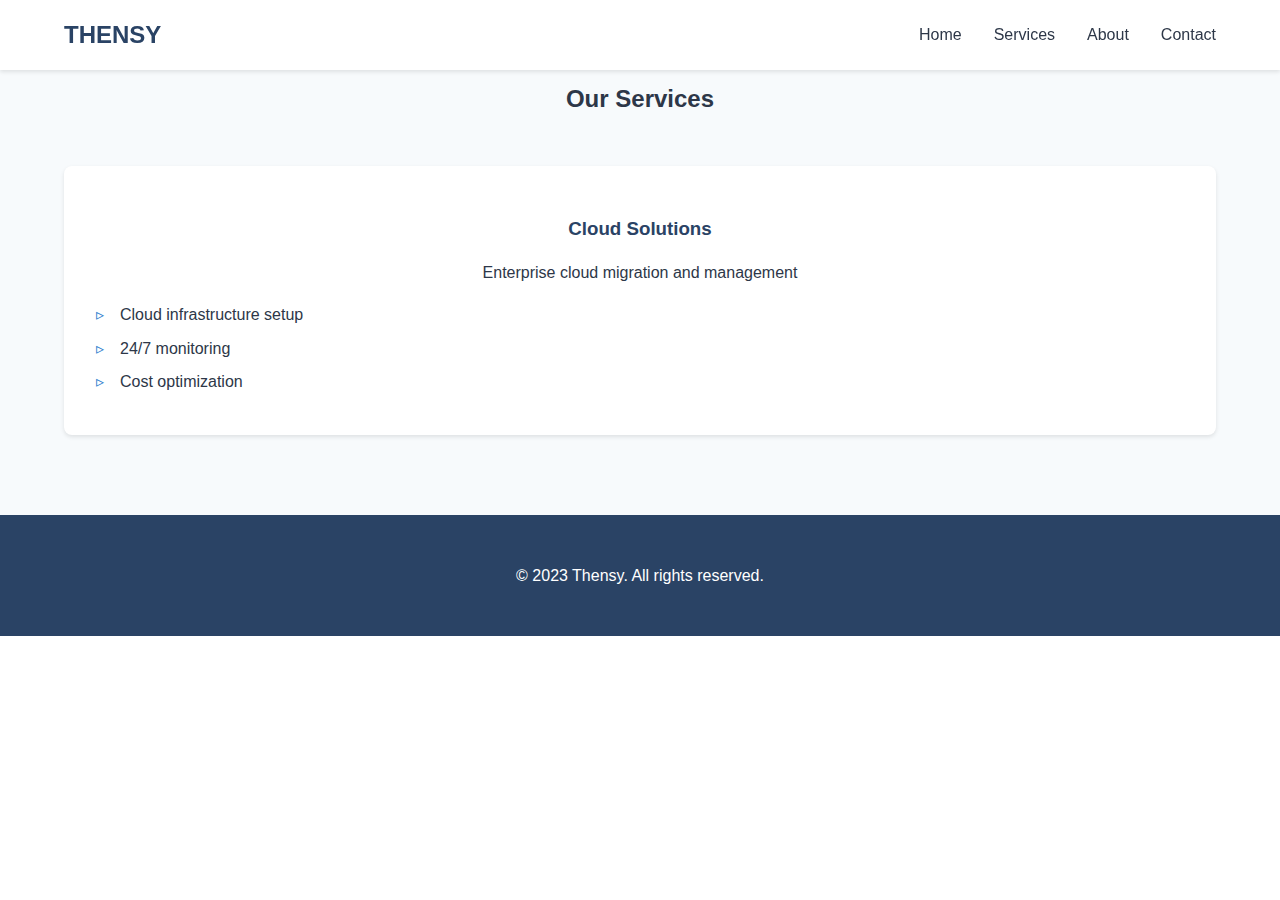
<file: services.html>
<!DOCTYPE html>
<html lang="en">
<head>
    <meta charset="UTF-8">
    <meta name="viewport" content="width=device-width, initial-scale=1.0">
    <title>Our Services - Thensy</title>
    <link rel="stylesheet" href="css/styles.css">
</head>
<body>
    <nav class="navbar">
        <div class="navbar-content">
            <div class="logo">THENSY</div>
            <div class="nav-links">
                <a href="index.html">Home</a>
                <a href="services.html">Services</a>
                <a href="about.html">About</a>
                <a href="contact.html">Contact</a>
            </div>
        </div>
    </nav>

    <section class="services">
        <h2 class="section-title">Our Services</h2>
        <div class="services-grid">
            <div class="service-card">
                <h3>Cloud Solutions</h3>
                <p>Enterprise cloud migration and management</p>
                <ul class="service-features">
                    <li>Cloud infrastructure setup</li>
                    <li>24/7 monitoring</li>
                    <li>Cost optimization</li>
                </ul>
            </div>
            <!-- Add other service cards -->
        </div>
    </section>

    <footer>
        <p>&copy; 2023 Thensy. All rights reserved.</p>
    </footer>
</body>
</html>
</file>
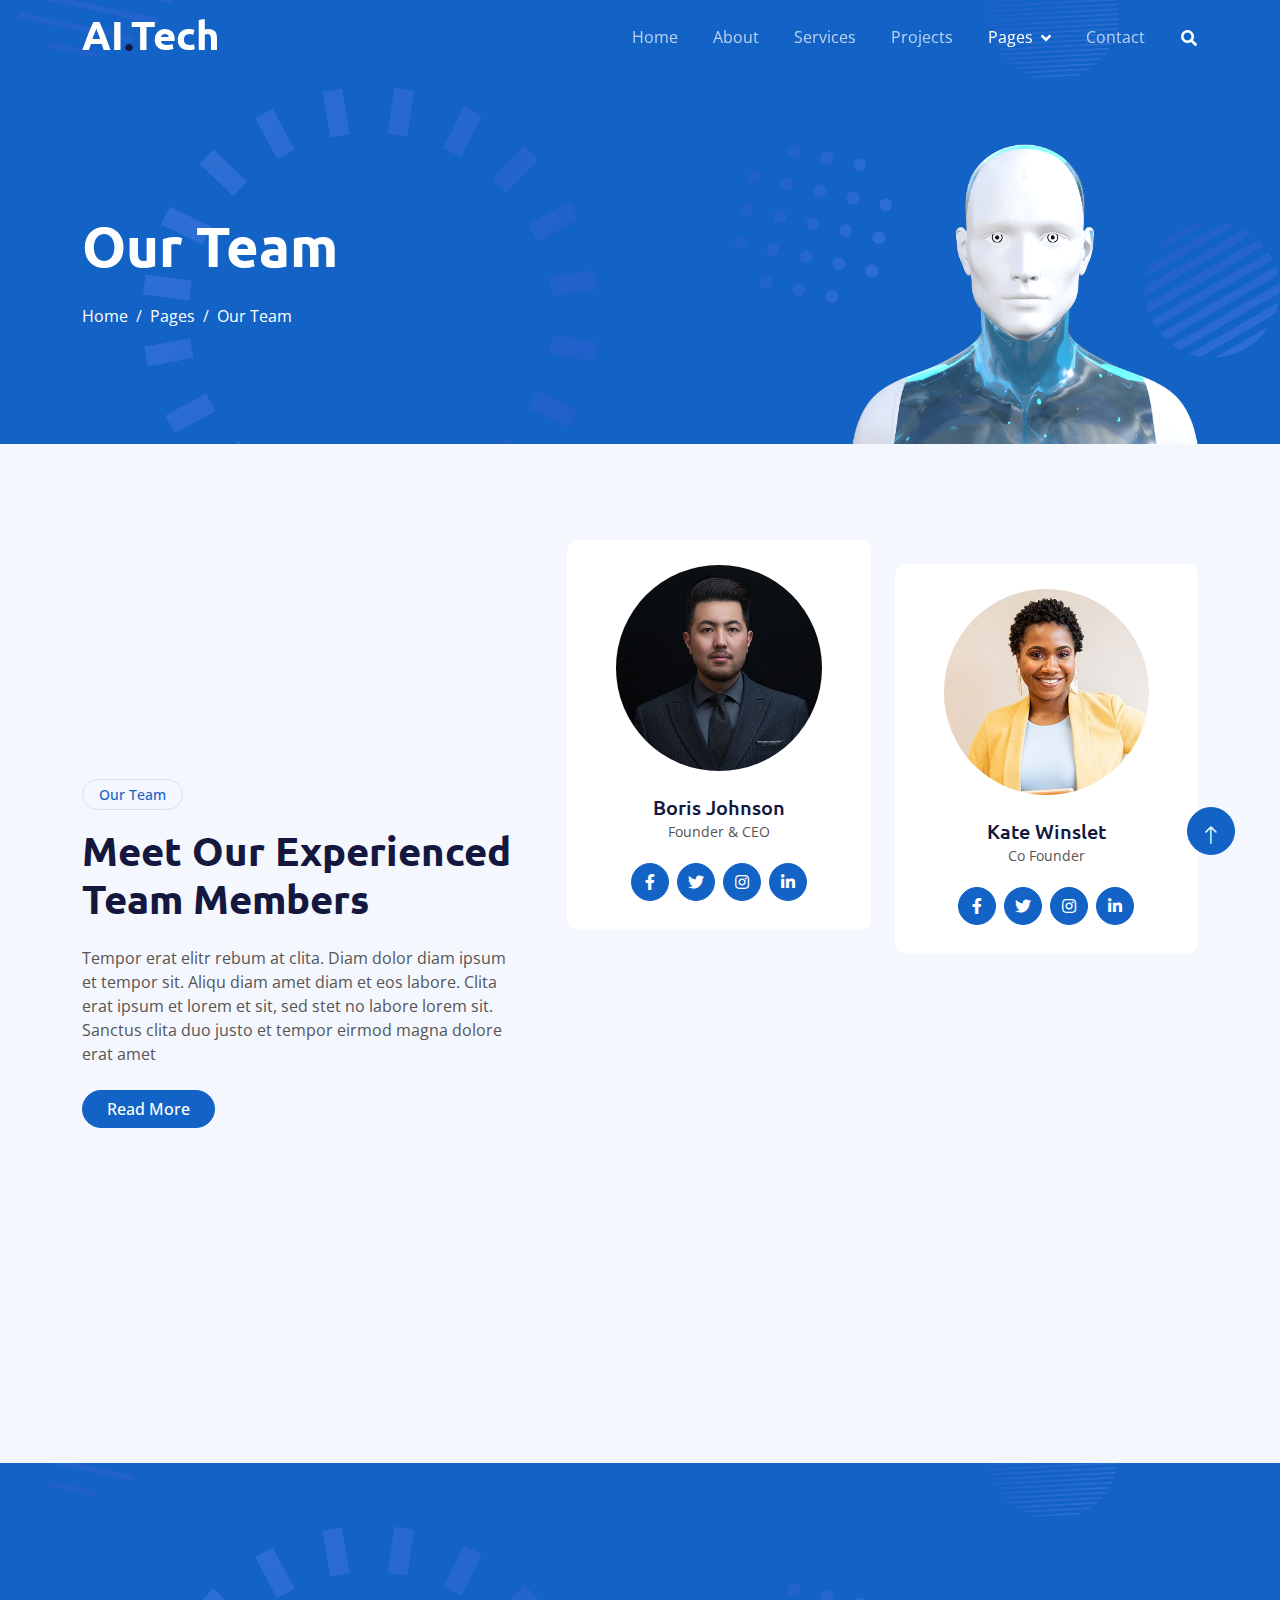
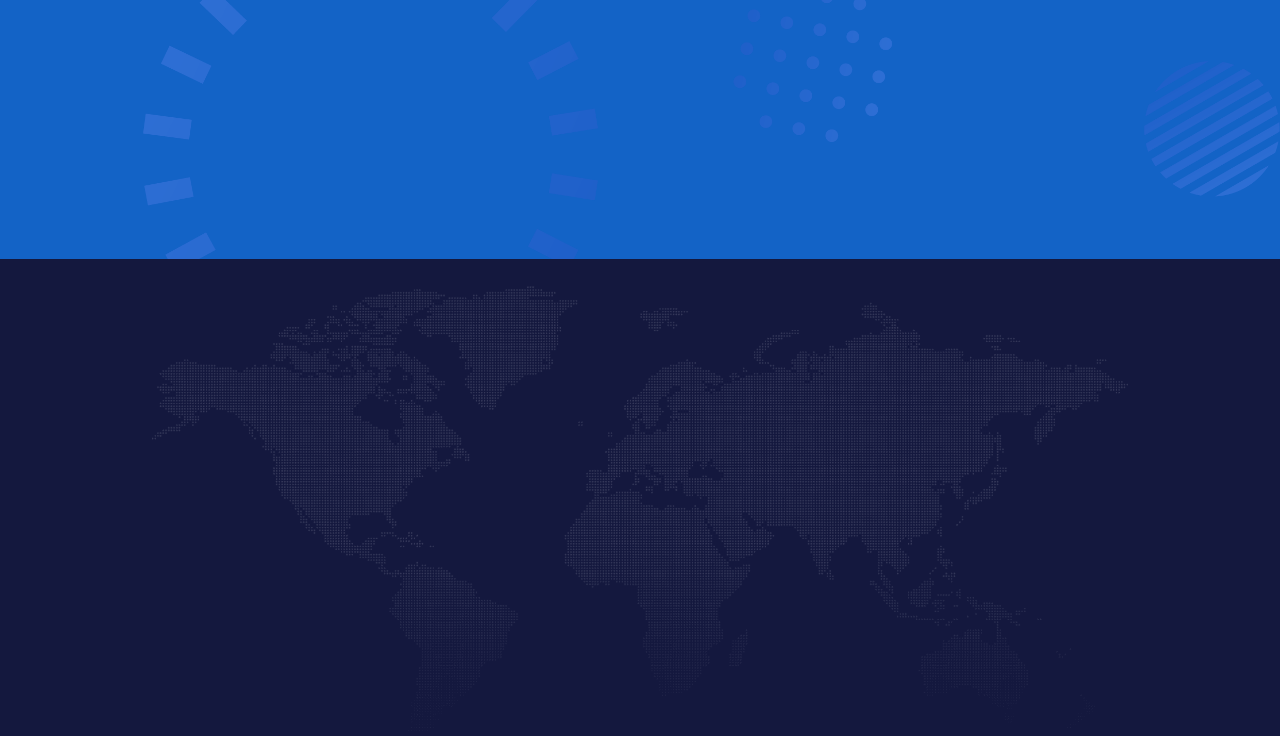
<file: team.html>
<!DOCTYPE html>
<html lang="en">

<head>
    <meta charset="utf-8">
    <title>AI.Tech - Artificial Intelligence HTML Template</title>
    <meta content="width=device-width, initial-scale=1.0" name="viewport">
    <meta content="" name="keywords">
    <meta content="" name="description">

    <!-- Favicon -->
    <link href="img/favicon.ico" rel="icon">

    <!-- Google Web Fonts -->
    <link rel="preconnect" href="https://fonts.googleapis.com">
    <link rel="preconnect" href="https://fonts.gstatic.com" crossorigin>
    <link href="https://fonts.googleapis.com/css2?family=Open+Sans:wght@400;600&family=Ubuntu:wght@500;700&display=swap"
        rel="stylesheet">

    <!-- Icon Font Stylesheet -->
    <link href="https://cdnjs.cloudflare.com/ajax/libs/font-awesome/5.10.0/css/all.min.css" rel="stylesheet">
    <link href="https://cdn.jsdelivr.net/npm/bootstrap-icons@1.4.1/font/bootstrap-icons.css" rel="stylesheet">

    <!-- Libraries Stylesheet -->
    <link href="lib/animate/animate.min.css" rel="stylesheet">
    <link href="lib/owlcarousel/assets/owl.carousel.min.css" rel="stylesheet">

    <!-- Customized Bootstrap Stylesheet -->
    <link href="css/bootstrap.min.css" rel="stylesheet">

    <!-- Template Stylesheet -->
    <link href="css/style.css" rel="stylesheet">
</head>

<body>
    <!-- Spinner Start -->
    <div id="spinner"
        class="show bg-white position-fixed translate-middle w-100 vh-100 top-50 start-50 d-flex align-items-center justify-content-center">
        <div class="spinner-grow text-primary" style="width: 3rem; height: 3rem;" role="status">
            <span class="sr-only">Loading...</span>
        </div>
    </div>
    <!-- Spinner End -->


    <!-- Navbar Start -->
    <div class="container-fluid sticky-top">
        <div class="container">
            <nav class="navbar navbar-expand-lg navbar-dark p-0">
                <a href="index.html" class="navbar-brand">
                    <h1 class="text-white">AI<span class="text-dark">.</span>Tech</h1>
                </a>
                <button type="button" class="navbar-toggler ms-auto me-0" data-bs-toggle="collapse"
                    data-bs-target="#navbarCollapse">
                    <span class="navbar-toggler-icon"></span>
                </button>
                <div class="collapse navbar-collapse" id="navbarCollapse">
                    <div class="navbar-nav ms-auto">
                        <a href="index.html" class="nav-item nav-link">Home</a>
                        <a href="about.html" class="nav-item nav-link">About</a>
                        <a href="service.html" class="nav-item nav-link">Services</a>
                        <a href="project.html" class="nav-item nav-link">Projects</a>
                        <div class="nav-item dropdown">
                            <a href="#" class="nav-link dropdown-toggle active" data-bs-toggle="dropdown">Pages</a>
                            <div class="dropdown-menu bg-light mt-2">
                                <a href="feature.html" class="dropdown-item">Features</a>
                                <a href="team.html" class="dropdown-item active">Our Team</a>
                                <a href="faq.html" class="dropdown-item">FAQs</a>
                                <a href="testimonial.html" class="dropdown-item">Testimonial</a>
                                <a href="404.html" class="dropdown-item">404 Page</a>
                            </div>
                        </div>
                        <a href="contact.html" class="nav-item nav-link">Contact</a>
                    </div>
                    <butaton type="button" class="btn text-white p-0 d-none d-lg-block" data-bs-toggle="modal"
                        data-bs-target="#searchModal"><i class="fa fa-search"></i></butaton>
                </div>
            </nav>
        </div>
    </div>
    <!-- Navbar End -->


    <!-- Hero Start -->
    <div class="container-fluid pt-5 bg-primary hero-header">
        <div class="container pt-5">
            <div class="row g-5 pt-5">
                <div class="col-lg-6 align-self-center text-center text-lg-start mb-lg-5">
                    <h1 class="display-4 text-white mb-4 animated slideInRight">Our Team</h1>
                    <nav aria-label="breadcrumb">
                        <ol class="breadcrumb justify-content-center justify-content-lg-start mb-0">
                            <li class="breadcrumb-item"><a class="text-white" href="#">Home</a></li>
                            <li class="breadcrumb-item"><a class="text-white" href="#">Pages</a></li>
                            <li class="breadcrumb-item text-white active" aria-current="page">Our Team</li>
                        </ol>
                    </nav>
                </div>
                <div class="col-lg-6 align-self-end text-center text-lg-end">
                    <img class="img-fluid" src="img/hero-img.png" alt="" style="max-height: 300px;">
                </div>
            </div>
        </div>
    </div>
    <!-- Hero End -->


    <!-- Full Screen Search Start -->
    <div class="modal fade" id="searchModal" tabindex="-1">
        <div class="modal-dialog modal-fullscreen">
            <div class="modal-content" style="background: rgba(20, 24, 62, 0.7);">
                <div class="modal-header border-0">
                    <button type="button" class="btn btn-square bg-white btn-close" data-bs-dismiss="modal"
                        aria-label="Close"></button>
                </div>
                <div class="modal-body d-flex align-items-center justify-content-center">
                    <div class="input-group" style="max-width: 600px;">
                        <input type="text" class="form-control bg-transparent border-light p-3"
                            placeholder="Type search keyword">
                        <button class="btn btn-light px-4"><i class="bi bi-search"></i></button>
                    </div>
                </div>
            </div>
        </div>
    </div>
    <!-- Full Screen Search End -->


    <!-- Team Start -->
    <div class="container-fluid bg-light py-5">
        <div class="container py-5">
            <div class="row g-5 align-items-center">
                <div class="col-lg-5 wow fadeIn" data-wow-delay="0.1s">
                    <div class="btn btn-sm border rounded-pill text-primary px-3 mb-3">Our Team</div>
                    <h1 class="mb-4">Meet Our Experienced Team Members</h1>
                    <p class="mb-4">Tempor erat elitr rebum at clita. Diam dolor diam ipsum et tempor sit. Aliqu diam
                        amet diam et eos labore. Clita erat ipsum et lorem et sit, sed stet no labore lorem sit. Sanctus
                        clita duo justo et tempor eirmod magna dolore erat amet</p>
                    <a class="btn btn-primary rounded-pill px-4" href="">Read More</a>
                </div>
                <div class="col-lg-7">
                    <div class="row g-4">
                        <div class="col-md-6">
                            <div class="row g-4">
                                <div class="col-12 wow fadeIn" data-wow-delay="0.1s">
                                    <div class="team-item bg-white text-center rounded p-4 pt-0">
                                        <img class="img-fluid rounded-circle p-4" src="img/team-1.jpg" alt="">
                                        <h5 class="mb-0">Boris Johnson</h5>
                                        <small>Founder & CEO</small>
                                        <div class="d-flex justify-content-center mt-3">
                                            <a class="btn btn-square btn-primary m-1" href=""><i
                                                    class="fab fa-facebook-f"></i></a>
                                            <a class="btn btn-square btn-primary m-1" href=""><i
                                                    class="fab fa-twitter"></i></a>
                                            <a class="btn btn-square btn-primary m-1" href=""><i
                                                    class="fab fa-instagram"></i></a>
                                            <a class="btn btn-square btn-primary m-1" href=""><i
                                                    class="fab fa-linkedin-in"></i></a>
                                        </div>
                                    </div>
                                </div>
                                <div class="col-12 wow fadeIn" data-wow-delay="0.5s">
                                    <div class="team-item bg-white text-center rounded p-4 pt-0">
                                        <img class="img-fluid rounded-circle p-4" src="img/team-2.jpg" alt="">
                                        <h5 class="mb-0">Adam Crew</h5>
                                        <small>Executive Manager</small>
                                        <div class="d-flex justify-content-center mt-3">
                                            <a class="btn btn-square btn-primary m-1" href=""><i
                                                    class="fab fa-facebook-f"></i></a>
                                            <a class="btn btn-square btn-primary m-1" href=""><i
                                                    class="fab fa-twitter"></i></a>
                                            <a class="btn btn-square btn-primary m-1" href=""><i
                                                    class="fab fa-instagram"></i></a>
                                            <a class="btn btn-square btn-primary m-1" href=""><i
                                                    class="fab fa-linkedin-in"></i></a>
                                        </div>
                                    </div>
                                </div>
                            </div>
                        </div>
                        <div class="col-md-6 pt-md-4">
                            <div class="row g-4">
                                <div class="col-12 wow fadeIn" data-wow-delay="0.3s">
                                    <div class="team-item bg-white text-center rounded p-4 pt-0">
                                        <img class="img-fluid rounded-circle p-4" src="img/team-3.jpg" alt="">
                                        <h5 class="mb-0">Kate Winslet</h5>
                                        <small>Co Founder</small>
                                        <div class="d-flex justify-content-center mt-3">
                                            <a class="btn btn-square btn-primary m-1" href=""><i
                                                    class="fab fa-facebook-f"></i></a>
                                            <a class="btn btn-square btn-primary m-1" href=""><i
                                                    class="fab fa-twitter"></i></a>
                                            <a class="btn btn-square btn-primary m-1" href=""><i
                                                    class="fab fa-instagram"></i></a>
                                            <a class="btn btn-square btn-primary m-1" href=""><i
                                                    class="fab fa-linkedin-in"></i></a>
                                        </div>
                                    </div>
                                </div>
                                <div class="col-12 wow fadeIn" data-wow-delay="0.7s">
                                    <div class="team-item bg-white text-center rounded p-4 pt-0">
                                        <img class="img-fluid rounded-circle p-4" src="img/team-4.jpg" alt="">
                                        <h5 class="mb-0">Cody Gardner</h5>
                                        <small>Project Manager</small>
                                        <div class="d-flex justify-content-center mt-3">
                                            <a class="btn btn-square btn-primary m-1" href=""><i
                                                    class="fab fa-facebook-f"></i></a>
                                            <a class="btn btn-square btn-primary m-1" href=""><i
                                                    class="fab fa-twitter"></i></a>
                                            <a class="btn btn-square btn-primary m-1" href=""><i
                                                    class="fab fa-instagram"></i></a>
                                            <a class="btn btn-square btn-primary m-1" href=""><i
                                                    class="fab fa-linkedin-in"></i></a>
                                        </div>
                                    </div>
                                </div>
                            </div>
                        </div>
                    </div>
                </div>
            </div>
        </div>
    </div>
    <!-- Team End -->


    <!-- Newsletter Start -->
    <div class="container-fluid bg-primary newsletter py-5">
        <div class="container">
            <div class="row g-5 align-items-center">
                <div class="col-md-5 ps-lg-0 pt-5 pt-md-0 text-start wow fadeIn" data-wow-delay="0.3s">
                    <img class="img-fluid" src="img/newsletter.png" alt="">
                </div>
                <div class="col-md-7 py-5 newsletter-text wow fadeIn" data-wow-delay="0.5s">
                    <div class="btn btn-sm border rounded-pill text-white px-3 mb-3">Newsletter</div>
                    <h1 class="text-white mb-4">Let's subscribe the newsletter</h1>
                    <div class="position-relative w-100 mt-3 mb-2">
                        <input class="form-control border-0 rounded-pill w-100 ps-4 pe-5" type="text"
                            placeholder="Enter Your Email" style="height: 48px;">
                        <button type="button" class="btn shadow-none position-absolute top-0 end-0 mt-1 me-2"><i
                                class="fa fa-paper-plane text-primary fs-4"></i></button>
                    </div>
                    <small class="text-white-50">Diam sed sed dolor stet amet eirmod</small>
                </div>
            </div>
        </div>
    </div>
    <!-- Newsletter End -->


    <!-- Footer Start -->
    <div class="container-fluid bg-dark text-white-50 footer pt-5">
        <div class="container py-5">
            <div class="row g-5">
                <div class="col-md-6 col-lg-3 wow fadeIn" data-wow-delay="0.1s">
                    <a href="index.html" class="d-inline-block mb-3">
                        <h1 class="text-white">AI<span class="text-primary">.</span>Tech</h1>
                    </a>
                    <p class="mb-0">Tempor erat elitr rebum at clita. Diam dolor diam ipsum et tempor sit. Aliqu diam
                        amet diam et eos labore. Clita erat ipsum et lorem et sit, sed stet no labore lorem sit. Sanctus
                        clita duo justo et tempor</p>
                </div>
                <div class="col-md-6 col-lg-3 wow fadeIn" data-wow-delay="0.3s">
                    <h5 class="text-white mb-4">Get In Touch</h5>
                    <p><i class="fa fa-map-marker-alt me-3"></i>123 Street, New York, USA</p>
                    <p><i class="fa fa-phone-alt me-3"></i>+012 345 67890</p>
                    <p><i class="fa fa-envelope me-3"></i>info@example.com</p>
                    <div class="d-flex pt-2">
                        <a class="btn btn-outline-light btn-social" href=""><i class="fab fa-twitter"></i></a>
                        <a class="btn btn-outline-light btn-social" href=""><i class="fab fa-facebook-f"></i></a>
                        <a class="btn btn-outline-light btn-social" href=""><i class="fab fa-youtube"></i></a>
                        <a class="btn btn-outline-light btn-social" href=""><i class="fab fa-instagram"></i></a>
                        <a class="btn btn-outline-light btn-social" href=""><i class="fab fa-linkedin-in"></i></a>
                    </div>
                </div>
                <div class="col-md-6 col-lg-3 wow fadeIn" data-wow-delay="0.5s">
                    <h5 class="text-white mb-4">Popular Link</h5>
                    <a class="btn btn-link" href="">About Us</a>
                    <a class="btn btn-link" href="">Contact Us</a>
                    <a class="btn btn-link" href="">Privacy Policy</a>
                    <a class="btn btn-link" href="">Terms & Condition</a>
                    <a class="btn btn-link" href="">Career</a>
                </div>
                <div class="col-md-6 col-lg-3 wow fadeIn" data-wow-delay="0.7s">
                    <h5 class="text-white mb-4">Our Services</h5>
                    <a class="btn btn-link" href="">Robotic Automation</a>
                    <a class="btn btn-link" href="">Machine learning</a>
                    <a class="btn btn-link" href="">Predictive Analysis</a>
                    <a class="btn btn-link" href="">Data Science</a>
                    <a class="btn btn-link" href="">Robot Technology</a>
                </div>
            </div>
        </div>
        <div class="container wow fadeIn" data-wow-delay="0.1s">
            <div class="copyright">
                <div class="row">
                    <div class="col-md-6 text-center text-md-start mb-3 mb-md-0">
                        &copy; <a class="border-bottom" href="#">Your Site Name</a>, All Right Reserved.

                        <!--/*** This template is free as long as you keep the footer author’s credit link/attribution link/backlink. If you'd like to use the template without the footer author’s credit link/attribution link/backlink, you can purchase the Credit Removal License from "https://htmlcodex.com/credit-removal". Thank you for your support. ***/-->
                        Designed By <a class="border-bottom" href="https://htmlcodex.com">HTML Codex</a> Distributed By <a class="border-bottom" href="https://themewagon.com">ThemeWagon</a>
                    </div>
                    <div class="col-md-6 text-center text-md-end">
                        <div class="footer-menu">
                            <a href="">Home</a>
                            <a href="">Cookies</a>
                            <a href="">Help</a>
                            <a href="">FAQs</a>
                        </div>
                    </div>
                </div>
            </div>
        </div>
    </div>
    <!-- Footer End -->


    <!-- Back to Top -->
    <a href="#" class="btn btn-lg btn-primary btn-lg-square back-to-top pt-2"><i class="bi bi-arrow-up"></i></a>


    <!-- JavaScript Libraries -->
    <script src="https://ajax.googleapis.com/ajax/libs/jquery/3.6.1/jquery.min.js"></script>
    <script src="https://cdn.jsdelivr.net/npm/bootstrap@5.0.0/dist/js/bootstrap.bundle.min.js"></script>
    <script src="lib/wow/wow.min.js"></script>
    <script src="lib/easing/easing.min.js"></script>
    <script src="lib/waypoints/waypoints.min.js"></script>
    <script src="lib/counterup/counterup.min.js"></script>
    <script src="lib/owlcarousel/owl.carousel.min.js"></script>

    <!-- Template Javascript -->
    <script src="js/main.js"></script>
</body>

</html>
</file>
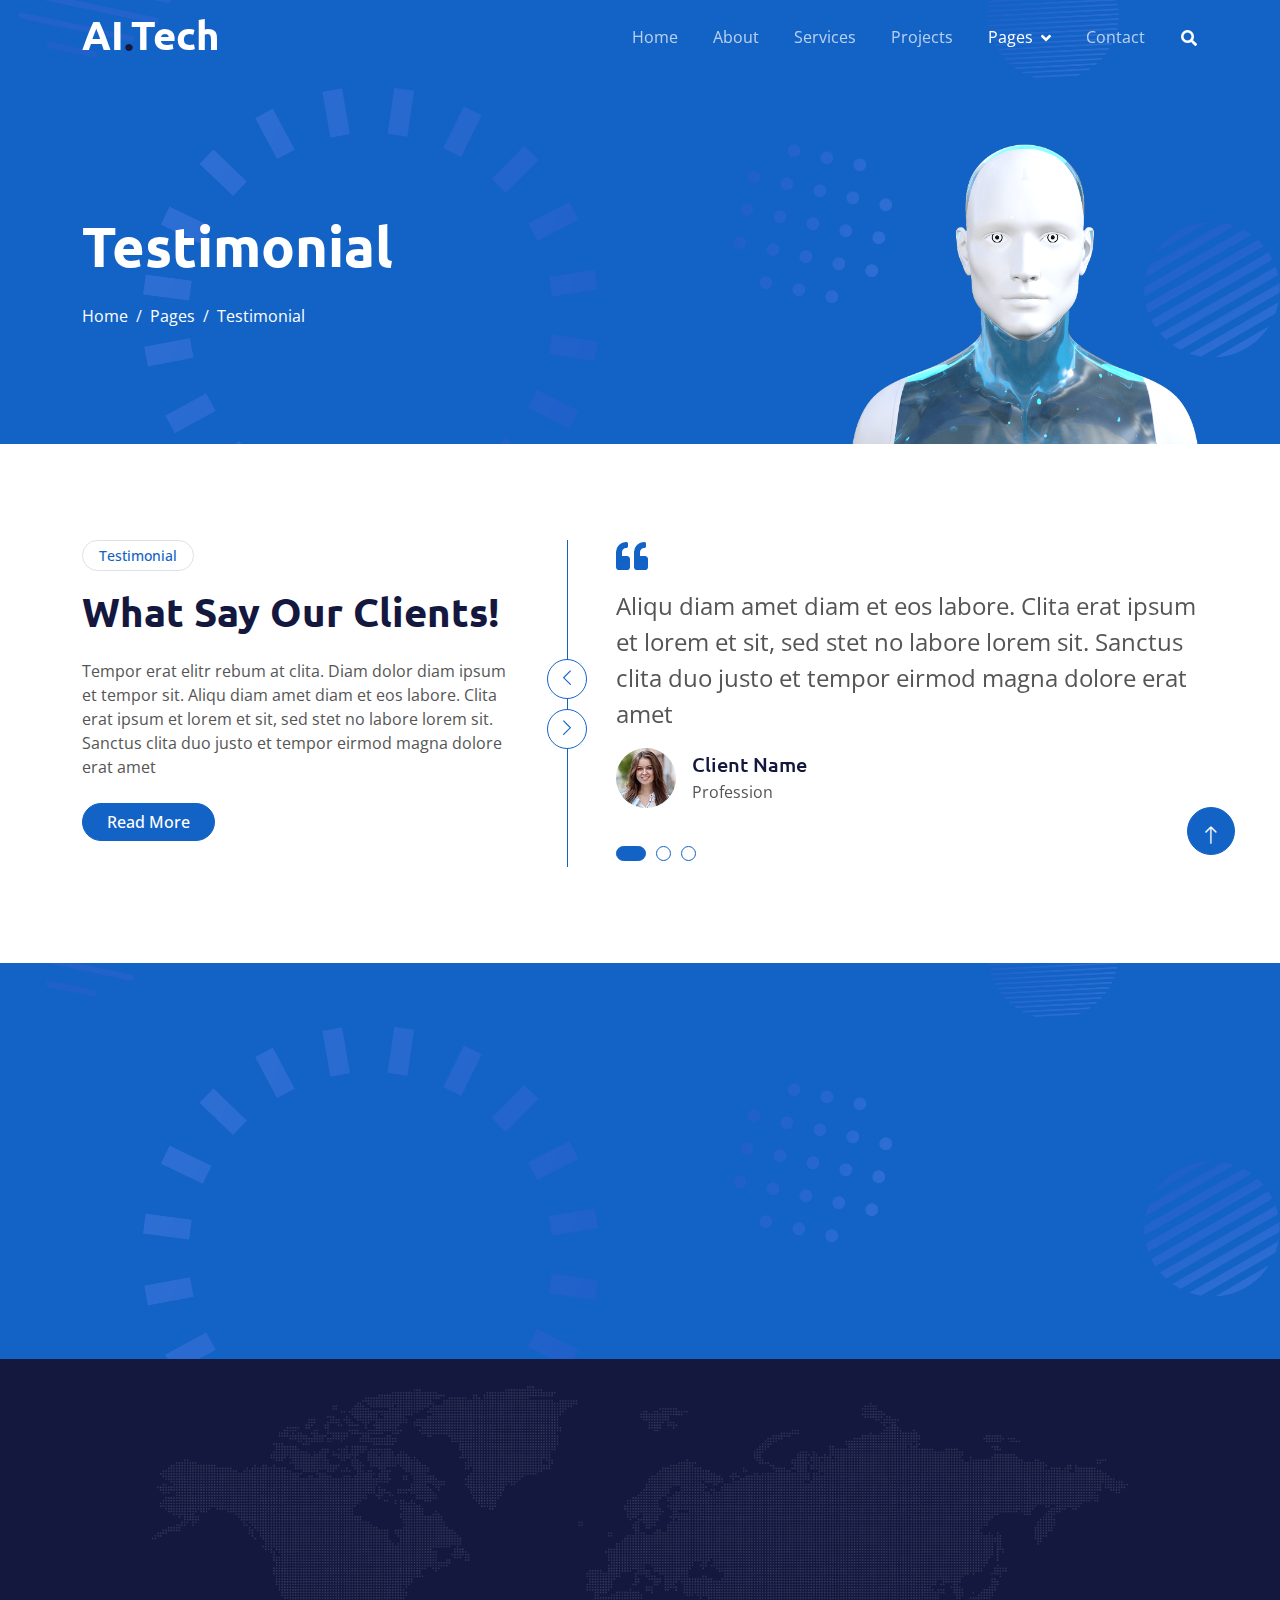
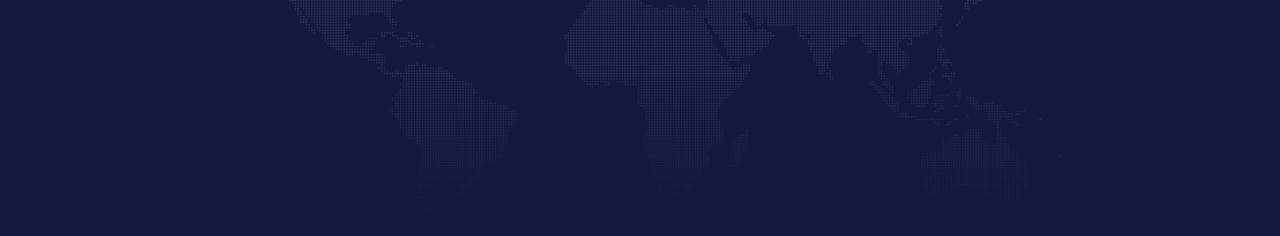
<file: testimonial.html>
<!DOCTYPE html>
<html lang="en">

<head>
    <meta charset="utf-8">
    <title>AI.Tech - Artificial Intelligence HTML Template</title>
    <meta content="width=device-width, initial-scale=1.0" name="viewport">
    <meta content="" name="keywords">
    <meta content="" name="description">

    <!-- Favicon -->
    <link href="img/favicon.ico" rel="icon">

    <!-- Google Web Fonts -->
    <link rel="preconnect" href="https://fonts.googleapis.com">
    <link rel="preconnect" href="https://fonts.gstatic.com" crossorigin>
    <link href="https://fonts.googleapis.com/css2?family=Open+Sans:wght@400;600&family=Ubuntu:wght@500;700&display=swap"
        rel="stylesheet">

    <!-- Icon Font Stylesheet -->
    <link href="https://cdnjs.cloudflare.com/ajax/libs/font-awesome/5.10.0/css/all.min.css" rel="stylesheet">
    <link href="https://cdn.jsdelivr.net/npm/bootstrap-icons@1.4.1/font/bootstrap-icons.css" rel="stylesheet">

    <!-- Libraries Stylesheet -->
    <link href="lib/animate/animate.min.css" rel="stylesheet">
    <link href="lib/owlcarousel/assets/owl.carousel.min.css" rel="stylesheet">

    <!-- Customized Bootstrap Stylesheet -->
    <link href="css/bootstrap.min.css" rel="stylesheet">

    <!-- Template Stylesheet -->
    <link href="css/style.css" rel="stylesheet">
</head>

<body>
    <!-- Spinner Start -->
    <div id="spinner"
        class="show bg-white position-fixed translate-middle w-100 vh-100 top-50 start-50 d-flex align-items-center justify-content-center">
        <div class="spinner-grow text-primary" style="width: 3rem; height: 3rem;" role="status">
            <span class="sr-only">Loading...</span>
        </div>
    </div>
    <!-- Spinner End -->


    <!-- Navbar Start -->
    <div class="container-fluid sticky-top">
        <div class="container">
            <nav class="navbar navbar-expand-lg navbar-dark p-0">
                <a href="index.html" class="navbar-brand">
                    <h1 class="text-white">AI<span class="text-dark">.</span>Tech</h1>
                </a>
                <button type="button" class="navbar-toggler ms-auto me-0" data-bs-toggle="collapse"
                    data-bs-target="#navbarCollapse">
                    <span class="navbar-toggler-icon"></span>
                </button>
                <div class="collapse navbar-collapse" id="navbarCollapse">
                    <div class="navbar-nav ms-auto">
                        <a href="index.html" class="nav-item nav-link">Home</a>
                        <a href="about.html" class="nav-item nav-link">About</a>
                        <a href="service.html" class="nav-item nav-link">Services</a>
                        <a href="project.html" class="nav-item nav-link">Projects</a>
                        <div class="nav-item dropdown">
                            <a href="#" class="nav-link dropdown-toggle active" data-bs-toggle="dropdown">Pages</a>
                            <div class="dropdown-menu bg-light mt-2">
                                <a href="feature.html" class="dropdown-item">Features</a>
                                <a href="team.html" class="dropdown-item">Our Team</a>
                                <a href="faq.html" class="dropdown-item">FAQs</a>
                                <a href="testimonial.html" class="dropdown-item active">Testimonial</a>
                                <a href="404.html" class="dropdown-item">404 Page</a>
                            </div>
                        </div>
                        <a href="contact.html" class="nav-item nav-link">Contact</a>
                    </div>
                    <butaton type="button" class="btn text-white p-0 d-none d-lg-block" data-bs-toggle="modal"
                        data-bs-target="#searchModal"><i class="fa fa-search"></i></butaton>
                </div>
            </nav>
        </div>
    </div>
    <!-- Navbar End -->


    <!-- Hero Start -->
    <div class="container-fluid pt-5 bg-primary hero-header">
        <div class="container pt-5">
            <div class="row g-5 pt-5">
                <div class="col-lg-6 align-self-center text-center text-lg-start mb-lg-5">
                    <h1 class="display-4 text-white mb-4 animated slideInRight">Testimonial</h1>
                    <nav aria-label="breadcrumb">
                        <ol class="breadcrumb justify-content-center justify-content-lg-start mb-0">
                            <li class="breadcrumb-item"><a class="text-white" href="#">Home</a></li>
                            <li class="breadcrumb-item"><a class="text-white" href="#">Pages</a></li>
                            <li class="breadcrumb-item text-white active" aria-current="page">Testimonial</li>
                        </ol>
                    </nav>
                </div>
                <div class="col-lg-6 align-self-end text-center text-lg-end">
                    <img class="img-fluid" src="img/hero-img.png" alt="" style="max-height: 300px;">
                </div>
            </div>
        </div>
    </div>
    <!-- Hero End -->


    <!-- Full Screen Search Start -->
    <div class="modal fade" id="searchModal" tabindex="-1">
        <div class="modal-dialog modal-fullscreen">
            <div class="modal-content" style="background: rgba(20, 24, 62, 0.7);">
                <div class="modal-header border-0">
                    <button type="button" class="btn btn-square bg-white btn-close" data-bs-dismiss="modal"
                        aria-label="Close"></button>
                </div>
                <div class="modal-body d-flex align-items-center justify-content-center">
                    <div class="input-group" style="max-width: 600px;">
                        <input type="text" class="form-control bg-transparent border-light p-3"
                            placeholder="Type search keyword">
                        <button class="btn btn-light px-4"><i class="bi bi-search"></i></button>
                    </div>
                </div>
            </div>
        </div>
    </div>
    <!-- Full Screen Search End -->


    <!-- Testimonial Start -->
    <div class="container-xxl py-5">
        <div class="container py-5">
            <div class="row g-5">
                <div class="col-lg-5 wow fadeIn" data-wow-delay="0.1s">
                    <div class="btn btn-sm border rounded-pill text-primary px-3 mb-3">Testimonial</div>
                    <h1 class="mb-4">What Say Our Clients!</h1>
                    <p class="mb-4">Tempor erat elitr rebum at clita. Diam dolor diam ipsum et tempor sit. Aliqu diam
                        amet diam et eos labore. Clita erat ipsum et lorem et sit, sed stet no labore lorem sit. Sanctus
                        clita duo justo et tempor eirmod magna dolore erat amet</p>
                    <a class="btn btn-primary rounded-pill px-4" href="">Read More</a>
                </div>
                <div class="col-lg-7 wow fadeIn" data-wow-delay="0.5s">
                    <div class="owl-carousel testimonial-carousel border-start border-primary">
                        <div class="testimonial-item ps-5">
                            <i class="fa fa-quote-left fa-2x text-primary mb-3"></i>
                            <p class="fs-4">Aliqu diam amet diam et eos labore. Clita erat ipsum et lorem et sit, sed stet no labore lorem sit. Sanctus clita duo justo et tempor eirmod magna dolore erat amet</p>
                            <div class="d-flex align-items-center">
                                <img class="img-fluid flex-shrink-0 rounded-circle" src="img/testimonial-1.jpg"
                                    style="width: 60px; height: 60px;">
                                <div class="ps-3">
                                    <h5 class="mb-1">Client Name</h5>
                                    <span>Profession</span>
                                </div>
                            </div>
                        </div>
                        <div class="testimonial-item ps-5">
                            <i class="fa fa-quote-left fa-2x text-primary mb-3"></i>
                            <p class="fs-4">Aliqu diam amet diam et eos labore. Clita erat ipsum et lorem et sit, sed stet no labore lorem sit. Sanctus clita duo justo et tempor eirmod magna dolore erat amet</p>
                            <div class="d-flex align-items-center">
                                <img class="img-fluid flex-shrink-0 rounded-circle" src="img/testimonial-2.jpg"
                                    style="width: 60px; height: 60px;">
                                <div class="ps-3">
                                    <h5 class="mb-1">Client Name</h5>
                                    <span>Profession</span>
                                </div>
                            </div>
                        </div>
                        <div class="testimonial-item ps-5">
                            <i class="fa fa-quote-left fa-2x text-primary mb-3"></i>
                            <p class="fs-4">Aliqu diam amet diam et eos labore. Clita erat ipsum et lorem et sit, sed stet no labore lorem sit. Sanctus clita duo justo et tempor eirmod magna dolore erat amet</p>
                            <div class="d-flex align-items-center">
                                <img class="img-fluid flex-shrink-0 rounded-circle" src="img/testimonial-3.jpg"
                                    style="width: 60px; height: 60px;">
                                <div class="ps-3">
                                    <h5 class="mb-1">Client Name</h5>
                                    <span>Profession</span>
                                </div>
                            </div>
                        </div>
                    </div>
                </div>
            </div>
        </div>
    </div>
    <!-- Testimonial End -->


    <!-- Newsletter Start -->
    <div class="container-fluid bg-primary newsletter py-5">
        <div class="container">
            <div class="row g-5 align-items-center">
                <div class="col-md-5 ps-lg-0 pt-5 pt-md-0 text-start wow fadeIn" data-wow-delay="0.3s">
                    <img class="img-fluid" src="img/newsletter.png" alt="">
                </div>
                <div class="col-md-7 py-5 newsletter-text wow fadeIn" data-wow-delay="0.5s">
                    <div class="btn btn-sm border rounded-pill text-white px-3 mb-3">Newsletter</div>
                    <h1 class="text-white mb-4">Let's subscribe the newsletter</h1>
                    <div class="position-relative w-100 mt-3 mb-2">
                        <input class="form-control border-0 rounded-pill w-100 ps-4 pe-5" type="text"
                            placeholder="Enter Your Email" style="height: 48px;">
                        <button type="button" class="btn shadow-none position-absolute top-0 end-0 mt-1 me-2"><i
                                class="fa fa-paper-plane text-primary fs-4"></i></button>
                    </div>
                    <small class="text-white-50">Diam sed sed dolor stet amet eirmod</small>
                </div>
            </div>
        </div>
    </div>
    <!-- Newsletter End -->


    <!-- Footer Start -->
    <div class="container-fluid bg-dark text-white-50 footer pt-5">
        <div class="container py-5">
            <div class="row g-5">
                <div class="col-md-6 col-lg-3 wow fadeIn" data-wow-delay="0.1s">
                    <a href="index.html" class="d-inline-block mb-3">
                        <h1 class="text-white">AI<span class="text-primary">.</span>Tech</h1>
                    </a>
                    <p class="mb-0">Tempor erat elitr rebum at clita. Diam dolor diam ipsum et tempor sit. Aliqu diam
                        amet diam et eos labore. Clita erat ipsum et lorem et sit, sed stet no labore lorem sit. Sanctus
                        clita duo justo et tempor</p>
                </div>
                <div class="col-md-6 col-lg-3 wow fadeIn" data-wow-delay="0.3s">
                    <h5 class="text-white mb-4">Get In Touch</h5>
                    <p><i class="fa fa-map-marker-alt me-3"></i>123 Street, New York, USA</p>
                    <p><i class="fa fa-phone-alt me-3"></i>+012 345 67890</p>
                    <p><i class="fa fa-envelope me-3"></i>info@example.com</p>
                    <div class="d-flex pt-2">
                        <a class="btn btn-outline-light btn-social" href=""><i class="fab fa-twitter"></i></a>
                        <a class="btn btn-outline-light btn-social" href=""><i class="fab fa-facebook-f"></i></a>
                        <a class="btn btn-outline-light btn-social" href=""><i class="fab fa-youtube"></i></a>
                        <a class="btn btn-outline-light btn-social" href=""><i class="fab fa-instagram"></i></a>
                        <a class="btn btn-outline-light btn-social" href=""><i class="fab fa-linkedin-in"></i></a>
                    </div>
                </div>
                <div class="col-md-6 col-lg-3 wow fadeIn" data-wow-delay="0.5s">
                    <h5 class="text-white mb-4">Popular Link</h5>
                    <a class="btn btn-link" href="">About Us</a>
                    <a class="btn btn-link" href="">Contact Us</a>
                    <a class="btn btn-link" href="">Privacy Policy</a>
                    <a class="btn btn-link" href="">Terms & Condition</a>
                    <a class="btn btn-link" href="">Career</a>
                </div>
                <div class="col-md-6 col-lg-3 wow fadeIn" data-wow-delay="0.7s">
                    <h5 class="text-white mb-4">Our Services</h5>
                    <a class="btn btn-link" href="">Robotic Automation</a>
                    <a class="btn btn-link" href="">Machine learning</a>
                    <a class="btn btn-link" href="">Predictive Analysis</a>
                    <a class="btn btn-link" href="">Data Science</a>
                    <a class="btn btn-link" href="">Robot Technology</a>
                </div>
            </div>
        </div>
        <div class="container wow fadeIn" data-wow-delay="0.1s">
            <div class="copyright">
                <div class="row">
                    <div class="col-md-6 text-center text-md-start mb-3 mb-md-0">
                        &copy; <a class="border-bottom" href="#">Your Site Name</a>, All Right Reserved.

                        <!--/*** This template is free as long as you keep the footer author’s credit link/attribution link/backlink. If you'd like to use the template without the footer author’s credit link/attribution link/backlink, you can purchase the Credit Removal License from "https://htmlcodex.com/credit-removal". Thank you for your support. ***/-->
                        Designed By <a class="border-bottom" href="https://htmlcodex.com">HTML Codex</a> Distributed By <a class="border-bottom" href="https://themewagon.com">ThemeWagon</a>
                    </div>
                    <div class="col-md-6 text-center text-md-end">
                        <div class="footer-menu">
                            <a href="">Home</a>
                            <a href="">Cookies</a>
                            <a href="">Help</a>
                            <a href="">FAQs</a>
                        </div>
                    </div>
                </div>
            </div>
        </div>
    </div>
    <!-- Footer End -->


    <!-- Back to Top -->
    <a href="#" class="btn btn-lg btn-primary btn-lg-square back-to-top pt-2"><i class="bi bi-arrow-up"></i></a>


    <!-- JavaScript Libraries -->
    <script src="https://ajax.googleapis.com/ajax/libs/jquery/3.6.1/jquery.min.js"></script>
    <script src="https://cdn.jsdelivr.net/npm/bootstrap@5.0.0/dist/js/bootstrap.bundle.min.js"></script>
    <script src="lib/wow/wow.min.js"></script>
    <script src="lib/easing/easing.min.js"></script>
    <script src="lib/waypoints/waypoints.min.js"></script>
    <script src="lib/counterup/counterup.min.js"></script>
    <script src="lib/owlcarousel/owl.carousel.min.js"></script>

    <!-- Template Javascript -->
    <script src="js/main.js"></script>
</body>

</html>
</file>
<file: css/styles.css>
* {
    margin: 0;
    padding: 0;
    box-sizing: border-box;
    font-family: 'Arial', sans-serif;
}

:root {
    --primary-color: #2A4365;
    --accent-color: #3182CE;
    --text-color: #2D3748;
    --light-bg: #F7FAFC;
}

body {
    line-height: 1.6;
    color: var(--text-color);
}

.navbar {
    background: white;
    padding: 1rem 5%;
    box-shadow: 0 2px 4px rgba(0,0,0,0.1);
    position: fixed;
    width: 100%;
    top: 0;
    z-index: 1000;
}

.navbar-content {
    display: flex;
    justify-content: space-between;
    align-items: center;
    max-width: 1200px;
    margin: 0 auto;
}

.logo {
    font-size: 24px;
    font-weight: bold;
    color: var(--primary-color);
}

.nav-links {
    display: flex;
    gap: 2rem;
}

.nav-links a {
    text-decoration: none;
    color: var(--text-color);
    font-weight: 500;
    transition: color 0.3s;
}

.nav-links a:hover {
    color: var(--accent-color);
}

.hero {
    background: linear-gradient(45deg, var(--primary-color), var(--accent-color));
    padding: 150px 5% 100px;
    color: white;
    text-align: center;
}

.hero-content {
    max-width: 800px;
    margin: 0 auto;
}

.hero h1 {
    font-size: 3.5rem;
    margin-bottom: 1.5rem;
}

.hero p {
    font-size: 1.2rem;
    margin-bottom: 2rem;
}

.cta-button {
    background: white;
    color: var(--primary-color);
    padding: 1rem 2rem;
    border-radius: 5px;
    text-decoration: none;
    font-weight: bold;
    transition: transform 0.3s;
}

.cta-button:hover {
    transform: translateY(-3px);
}

.services {
    padding: 5rem 5%;
    background: var(--light-bg);
}

.section-title {
    text-align: center;
    margin-bottom: 3rem;
}

.services-grid {
    display: grid;
    grid-template-columns: repeat(auto-fit, minmax(250px, 1fr));
    gap: 2rem;
    max-width: 1200px;
    margin: 0 auto;
}

.service-card {
    background: white;
    padding: 2rem;
    border-radius: 8px;
    box-shadow: 0 2px 4px rgba(0,0,0,0.1);
    text-align: center;
}

.service-card h3 {
    margin: 1rem 0;
    color: var(--primary-color);
}

footer {
    background: var(--primary-color);
    color: white;
    padding: 3rem 5%;
    text-align: center;
}

@media (max-width: 768px) {
    .nav-links {
        display: none;
    }
    
    .hero h1 {
        font-size: 2.5rem;
    }
}

/* pages style */
.service-features {
    list-style: none;
    text-align: left;
    margin-top: 1rem;
}

.service-features li {
    margin: 0.5rem 0;
    padding-left: 1.5rem;
    position: relative;
}

.service-features li::before {
    content: "▹";
    position: absolute;
    left: 0;
    color: var(--accent-color);
}

.contact-section {
    padding: 5rem 5%;
    max-width: 1200px;
    margin: 0 auto;
}

.contact-container {
    display: grid;
    grid-template-columns: 1fr 2fr;
    gap: 3rem;
}

.contact-form {
    display: flex;
    flex-direction: column;
    gap: 1rem;
}

.contact-form input,
.contact-form textarea {
    padding: 0.8rem;
    border: 1px solid #ddd;
    border-radius: 4px;
}

.about-section {
    padding: 5rem 5%;
    text-align: center;
}

.team-grid {
    display: grid;
    grid-template-columns: repeat(auto-fit, minmax(200px, 1fr));
    gap: 2rem;
    margin-top: 3rem;
}

/* pages style */
.service-features {
    list-style: none;
    text-align: left;
    margin-top: 1rem;
}

.service-features li {
    margin: 0.5rem 0;
    padding-left: 1.5rem;
    position: relative;
}

.service-features li::before {
    content: "▹";
    position: absolute;
    left: 0;
    color: var(--accent-color);
}

.contact-section {
    padding: 5rem 5%;
    max-width: 1200px;
    margin: 0 auto;
}

.contact-container {
    display: grid;
    grid-template-columns: 1fr 2fr;
    gap: 3rem;
}

.contact-form {
    display: flex;
    flex-direction: column;
    gap: 1rem;
}

.contact-form input,
.contact-form textarea {
    padding: 0.8rem;
    border: 1px solid #ddd;
    border-radius: 4px;
}

.about-section {
    padding: 5rem 5%;
    text-align: center;
}

.team-grid {
    display: grid;
    grid-template-columns: repeat(auto-fit, minmax(200px, 1fr));
    gap: 2rem;
    margin-top: 3rem;
}
</file>
<file: css/style.css>
/********** Template CSS **********/
:root {
    --primary: #1363C6;
    --secondary: #15ACE1;
    --light: #F4F7FE;
    --dark: #14183E;
}


/*** Spinner ***/
#spinner {
    opacity: 0;
    visibility: hidden;
    transition: opacity .5s ease-out, visibility 0s linear .5s;
    z-index: 99999;
}

#spinner.show {
    transition: opacity .5s ease-out, visibility 0s linear 0s;
    visibility: visible;
    opacity: 1;
}

.back-to-top {
    position: fixed;
    display: none;
    right: 45px;
    bottom: 45px;
    z-index: 99;
}


/*** Heading ***/
h1,
h2,
h3,
.fw-bold {
    font-weight: 700 !important;
}

h4,
h5,
h6,
.fw-medium {
    font-weight: 500 !important;
}


/*** Button ***/
.btn {
    font-weight: 500;
    transition: .5s;
}

.btn-square {
    width: 38px;
    height: 38px;
}

.btn-sm-square {
    width: 32px;
    height: 32px;
}

.btn-lg-square {
    width: 48px;
    height: 48px;
}

.btn-square,
.btn-sm-square,
.btn-lg-square {
    padding: 0;
    display: flex;
    align-items: center;
    justify-content: center;
    font-weight: normal;
    border-radius: 50px;
}


/*** Navbar ***/
.sticky-top {
    top: -150px;
    transition: .5s;
}

.navbar {
    padding: 11px 0 !important;
    height: 75px;
}

.navbar .navbar-nav .nav-link {
    margin-right: 35px;
    padding: 0;
    color: rgba(255, 255, 255, .7);
    outline: none;
}

.navbar .navbar-nav .nav-link:hover,
.navbar .navbar-nav .nav-link.active {
    color: rgba(255, 255, 255, 1);
}

.navbar .dropdown-toggle::after {
    border: none;
    content: "\f107";
    font-family: "Font Awesome 5 Free";
    font-weight: 900;
    vertical-align: middle;
    margin-left: 8px;
}

@media (max-width: 991.98px) {
    .navbar .navbar-nav {
        padding: 0 15px;
        background: var(--primary);
    }

    .navbar .navbar-nav .nav-link  {
        margin-right: 0;
        padding: 10px 0;
    }
}

@media (min-width: 992px) {
    .navbar .nav-item .dropdown-menu {
        display: block;
        border: none;
        margin-top: 0;
        top: 150%;
        opacity: 0;
        visibility: hidden;
        transition: .5s;
    }

    .navbar .nav-item:hover .dropdown-menu {
        top: 100%;
        visibility: visible;
        transition: .5s;
        opacity: 1;
    }
}


/*** Hero Header ***/
.hero-header {
    margin-top: -75px;
    background: url(../img/bg-hero.png) center center no-repeat;
    background-size: cover;
}

.hero-header .breadcrumb-item+.breadcrumb-item::before {
    color: var(--light);
}


/*** Section Title ***/
.section-title::before {
    position: absolute;
    content: "";
    width: 45px;
    height: 4px;
    bottom: 0;
    left: 0;
    background: var(--dark);
}

.section-title::after {
    position: absolute;
    content: "";
    width: 4px;
    height: 4px;
    bottom: 0;
    left: 50px;
    background: var(--dark);
}

.section-title.text-center::before {
    left: 50%;
    margin-left: -25px;
}

.section-title.text-center::after {
    left: 50%;
    margin-left: 25px;
}

.section-title h6::before,
.section-title h6::after {
    position: absolute;
    content: "";
    width: 10px;
    height: 10px;
    top: 2px;
    left: 0;
    background: rgba(33, 66, 177, .5);
}

.section-title h6::after {
    top: 5px;
    left: 3px;
}


/*** About ***/
.about-img {
    position: relative;
    overflow: hidden;
}

.about-img::after {
    position: absolute;
    content: "";
    width: 100%;
    height: 100%;
    top: 0;
    left: 0;
    background: url(../img/bg-about-img.png) top left no-repeat;
    background-size: contain;
}


/*** Service ***/
.service-item {
    position: relative;
    padding: 45px 30px;
    background: #FFFFFF;
    transition: .5s;
}

.service-item:hover {
    background: var(--primary);
}

.service-item .service-icon {
    margin: 0 auto 20px auto;
    width: 90px;
    height: 90px;
    color: var(--primary);
    background: var(--light);
    transition: .5s;
}

.service-item:hover .service-icon {
    background: #FFFFFF;
}

.service-item h5,
.service-item p {
    transition: .5s;
}

.service-item:hover h5,
.service-item:hover p {
    color: #FFFFFF;
}

.service-item a.btn {
    position: relative;
    display: flex;
    color: var(--primary);
    transition: .5s;
    z-index: 1;
}

.service-item:hover a.btn {
    color: var(--primary);
}

.service-item a.btn::before {
    position: absolute;
    content: "";
    width: 35px;
    height: 35px;
    top: 0;
    left: 0;
    border-radius: 35px;
    background: var(--light);
    transition: .5s;
    z-index: -1;
}

.service-item:hover a.btn::before {
    width: 100%;
    background: var(--light);
}


/*** Feature ***/
.feature {
    background: url(../img/bg-hero.png) center center no-repeat;
    background-size: cover;
}


/*** Newsletter ***/
.newsletter {
    background: url(../img/bg-hero.png) center center no-repeat;
    background-size: cover;
}

@media (min-width: 992px) {
    .newsletter .container {
        max-width: 100% !important;
    }

    .newsletter .newsletter-text  {
        padding-right: calc(((100% - 960px) / 2) + .75rem);
    }
}

@media (min-width: 1200px) {
    .newsletter .newsletter-text  {
        padding-right: calc(((100% - 1140px) / 2) + .75rem);
    }
}

@media (min-width: 1400px) {
    .newsletter .newsletter-text  {
        padding-right: calc(((100% - 1320px) / 2) + .75rem);
    }
}


/*** Case Study ***/
.case-item img {
    transition: .5s;
}
  
.case-item:hover img {
    transform: scale(1.2);
}
  
.case-overlay {
    position: absolute;
    padding: 30px;
    width: 100%;
    height: 100%;
    top: 0;
    left: 0;
    display: flex;
    flex-direction: column;
    align-items: flex-start;
    justify-content: flex-end;
    background: linear-gradient(rgba(20, 24, 62, 0), var(--dark));
    z-index: 1;
}

.case-overlay small {
    display: inline-block;
    padding: 3px 15px;
    color: #FFFFFF;
    background: rgba(20, 24, 62, .7);
    border-radius: 25px;
    margin-bottom: 15px;
}

.case-overlay span.btn:hover {
    color: var(--primary);
    background: #FFFFFF;
    border-color: #FFFFFF;
}


/*** FAQs ***/
.accordion .accordion-item {
    border: none;
    margin-bottom: 15px;
}

.accordion .accordion-button {
    background: var(--light);
    border-radius: 2px;
}

.accordion .accordion-button:not(.collapsed) {
    color: #FFFFFF;
    background: var(--primary);
    box-shadow: none;
}

.accordion .accordion-button:not(.collapsed)::after {
    background-image: url("data:image/svg+xml,%3csvg xmlns='http://www.w3.org/2000/svg' viewBox='0 0 16 16' fill='%23fff'%3e%3cpath fill-rule='evenodd' d='M1.646 4.646a.5.5 0 0 1 .708 0L8 10.293l5.646-5.647a.5.5 0 0 1 .708.708l-6 6a.5.5 0 0 1-.708 0l-6-6a.5.5 0 0 1 0-.708z'/%3e%3c/svg%3e");
}

.accordion .accordion-body {
    padding: 15px 0 0 0;
}


/*** Testimonial ***/
.testimonial-carousel {
    position: relative;
}

.testimonial-carousel .owl-nav {
    position: absolute;
    width: 40px;
    height: 100%;
    top: calc(50% - 50px);
    left: -21px;
    display: flex;
    flex-direction: column;
    align-items: center;
}

.testimonial-carousel .owl-nav .owl-prev,
.testimonial-carousel .owl-nav .owl-next {
    margin: 5px 0;
    width: 40px;
    height: 40px;
    display: flex;
    align-items: center;
    justify-content: center;
    color: var(--primary);
    background: #FFFFFF;
    border: 1px solid var(--primary);
    border-radius: 40px;
    font-size: 18px;
    transition: .5s;
}

.testimonial-carousel .owl-nav .owl-prev:hover,
.testimonial-carousel .owl-nav .owl-next:hover {
    background: var(--primary);
    color: #FFFFFF;
}

.testimonial-carousel .owl-dots {
    margin-top: 35px;
    margin-left: 3rem;
}

.testimonial-carousel .owl-dot {
    position: relative;
    display: inline-block;
    margin-right: 10px;
    width: 15px;
    height: 15px;
    background: #FFFFFF;
    border: 1px solid var(--primary);
    border-radius: 15px;
    transition: .5s;
}

.testimonial-carousel .owl-dot.active {
    width: 30px;
    background: var(--primary);
}


/*** Team ***/
.team-item {
    transition: .5s;
    border: 1px solid transparent;
    transition: .5s;
}

.team-item:hover {

    border-color: var(--primary);
}


/*** Footer ***/
.footer {
    background: url(../img/footer.png) center center no-repeat;
    background-size: contain;
}

.footer .btn.btn-social {
    margin-right: 5px;
    width: 40px;
    height: 40px;
    display: flex;
    align-items: center;
    justify-content: center;
    color: rgba(255,255,255,.5);
    border: 1px solid rgba(256, 256, 256, .1);
    border-radius: 40px;
    transition: .3s;
}

.footer .btn.btn-social:hover {
    color: var(--primary);
}

.footer .btn.btn-link {
    display: block;
    margin-bottom: 10px;
    padding: 0;
    text-align: left;
    color: rgba(255,255,255,.5);
    font-weight: normal;
    transition: .3s;
}

.footer .btn.btn-link:hover {
    color: #FFFFFF;
}

.footer .btn.btn-link::before {
    position: relative;
    content: "\f105";
    font-family: "Font Awesome 5 Free";
    font-weight: 900;
    margin-right: 10px;
}

.footer .btn.btn-link:hover {
    letter-spacing: 1px;
    box-shadow: none;
}

.footer .copyright {
    padding: 25px 0;
    font-size: 14px;
    border-top: 1px solid rgba(256, 256, 256, .1);
}

.footer .copyright a {
    color: rgba(255,255,255,.5);
}

.footer .copyright a:hover {
    color: #FFFFFF;
}

.footer .footer-menu a {
    margin-right: 15px;
    padding-right: 15px;
    border-right: 1px solid rgba(255, 255, 255, .1);
}

.footer .footer-menu a:last-child {
    margin-right: 0;
    padding-right: 0;
    border-right: none;
}
</file>
<file: assets/css/main.css>
@charset "UTF-8";
@import url(font-awesome.min.css);
@import url("https://fonts.googleapis.com/css?family=Signika:300,700");

/*
	Broadcast by TEMPLATED
	templated.co @templatedco
	Released for free under the Creative Commons Attribution 3.0 license (templated.co/license)
*/

/* Reset */

	html, body, div, span, applet, object, iframe, h1, h2, h3, h4, h5, h6, p, blockquote, pre, a, abbr, acronym, address, big, cite, code, del, dfn, em, img, ins, kbd, q, s, samp, small, strike, strong, sub, sup, tt, var, b, u, i, center, dl, dt, dd, ol, ul, li, fieldset, form, label, legend, table, caption, tbody, tfoot, thead, tr, th, td, article, aside, canvas, details, embed, figure, figcaption, footer, header, hgroup, menu, nav, output, ruby, section, summary, time, mark, audio, video {
		margin: 0;
		padding: 0;
		border: 0;
		font-size: 100%;
		font: inherit;
		vertical-align: baseline;
	}
.image.fit img {
	width: 100%;
	height: auto;
}
	article, aside, details, figcaption, figure, footer, header, hgroup, menu, nav, section {
		display: block;
	}

	body {
		line-height: 1;
	}

	ol, ul {
		list-style: none;
	}

	blockquote, q {
		quotes: none;
	}

	blockquote:before, blockquote:after, q:before, q:after {
		content: '';
		content: none;
	}

	table {
		border-collapse: collapse;
		border-spacing: 0;
	}

	body {
		-webkit-text-size-adjust: none;
	}

/* Box Model */

	*, *:before, *:after {
		-moz-box-sizing: border-box;
		-webkit-box-sizing: border-box;
		box-sizing: border-box;
	}

/* Containers */

	.container {
		margin-left: auto;
		margin-right: auto;
	}

	.container.\31 25\25 {
		width: 100%;
		max-width: 100em;
		min-width: 80em;
	}

	.container.\37 5\25 {
		width: 60em;
	}

	.container.\35 0\25 {
		width: 40em;
	}

	.container.\32 5\25 {
		width: 20em;
	}

	.container {
		width: 80em;
	}

	@media screen and (max-width: 1680px) {

		.container.\31 25\25 {
			width: 100%;
			max-width: 100em;
			min-width: 80em;
		}

		.container.\37 5\25 {
			width: 60em;
		}

		.container.\35 0\25 {
			width: 40em;
		}

		.container.\32 5\25 {
			width: 20em;
		}

		.container {
			width: 80em;
		}

	}

	@media screen and (max-width: 1280px) {

		.container.\31 25\25 {
			width: 100%;
			max-width: 81.25em;
			min-width: 65em;
		}

		.container.\37 5\25 {
			width: 48.75em;
		}

		.container.\35 0\25 {
			width: 32.5em;
		}

		.container.\32 5\25 {
			width: 16.25em;
		}

		.container {
			width: 65em;
		}

	}

	@media screen and (max-width: 980px) {

		.container.\31 25\25 {
			width: 100%;
			max-width: 112.5%;
			min-width: 90%;
		}

		.container.\37 5\25 {
			width: 67.5%;
		}

		.container.\35 0\25 {
			width: 45%;
		}

		.container.\32 5\25 {
			width: 22.5%;
		}

		.container {
			width: 90%;
		}

	}

	@media screen and (max-width: 736px) {

		.container.\31 25\25 {
			width: 100%;
			max-width: 112.5%;
			min-width: 90%;
		}

		.container.\37 5\25 {
			width: 67.5%;
		}

		.container.\35 0\25 {
			width: 45%;
		}

		.container.\32 5\25 {
			width: 22.5%;
		}

		.container {
			width: 90% !important;
		}

	}

	@media screen and (max-width: 480px) {

		.container.\31 25\25 {
			width: 100%;
			max-width: 112.5%;
			min-width: 90%;
		}

		.container.\37 5\25 {
			width: 67.5%;
		}

		.container.\35 0\25 {
			width: 45%;
		}

		.container.\32 5\25 {
			width: 22.5%;
		}

		.container {
			width: 90% !important;
		}

	}

/* Grid */

	.row {
		border-bottom: solid 1px transparent;
		-moz-box-sizing: border-box;
		-webkit-box-sizing: border-box;
		box-sizing: border-box;
	}

	.row > * {
		float: left;
		-moz-box-sizing: border-box;
		-webkit-box-sizing: border-box;
		box-sizing: border-box;
	}

	.row:after, .row:before {
		content: '';
		display: block;
		clear: both;
		height: 0;
	}

	.row.uniform > * > :first-child {
		margin-top: 0;
	}

	.row.uniform > * > :last-child {
		margin-bottom: 0;
	}

	.row.\30 \25 > * {
		padding: 0 0 0 0em;
	}

	.row.\30 \25 {
		margin: 0 0 -1px 0em;
	}

	.row.uniform.\30 \25 > * {
		padding: 0em 0 0 0em;
	}

	.row.uniform.\30 \25 {
		margin: 0em 0 -1px 0em;
	}

	.row > * {
		padding: 0 0 0 2em;
	}

	.row {
		margin: 0 0 -1px -2em;
	}

	.row.uniform > * {
		padding: 2em 0 0 2em;
	}

	.row.uniform {
		margin: -2em 0 -1px -2em;
	}

	.row.\32 00\25 > * {
		padding: 0 0 0 4em;
	}

	.row.\32 00\25 {
		margin: 0 0 -1px -4em;
	}

	.row.uniform.\32 00\25 > * {
		padding: 4em 0 0 4em;
	}

	.row.uniform.\32 00\25 {
		margin: -4em 0 -1px -4em;
	}

	.row.\31 50\25 > * {
		padding: 0 0 0 3em;
	}

	.row.\31 50\25 {
		margin: 0 0 -1px -3em;
	}

	.row.uniform.\31 50\25 > * {
		padding: 3em 0 0 3em;
	}

	.row.uniform.\31 50\25 {
		margin: -3em 0 -1px -3em;
	}

	.row.\35 0\25 > * {
		padding: 0 0 0 1em;
	}

	.row.\35 0\25 {
		margin: 0 0 -1px -1em;
	}

	.row.uniform.\35 0\25 > * {
		padding: 1em 0 0 1em;
	}

	.row.uniform.\35 0\25 {
		margin: -1em 0 -1px -1em;
	}

	.row.\32 5\25 > * {
		padding: 0 0 0 0.5em;
	}

	.row.\32 5\25 {
		margin: 0 0 -1px -0.5em;
	}

	.row.uniform.\32 5\25 > * {
		padding: 0.5em 0 0 0.5em;
	}

	.row.uniform.\32 5\25 {
		margin: -0.5em 0 -1px -0.5em;
	}

	.\31 2u, .\31 2u\24 {
		width: 100%;
		clear: none;
		margin-left: 0;
	}

	.\31 1u, .\31 1u\24 {
		width: 91.6666666667%;
		clear: none;
		margin-left: 0;
	}

	.\31 0u, .\31 0u\24 {
		width: 83.3333333333%;
		clear: none;
		margin-left: 0;
	}

	.\39 u, .\39 u\24 {
		width: 75%;
		clear: none;
		margin-left: 0;
	}

	.\38 u, .\38 u\24 {
		width: 66.6666666667%;
		clear: none;
		margin-left: 0;
	}

	.\37 u, .\37 u\24 {
		width: 58.3333333333%;
		clear: none;
		margin-left: 0;
	}

	.\36 u, .\36 u\24 {
		width: 50%;
		clear: none;
		margin-left: 0;
	}

	.\35 u, .\35 u\24 {
		width: 41.6666666667%;
		clear: none;
		margin-left: 0;
	}

	.\34 u, .\34 u\24 {
		width: 33.3333333333%;
		clear: none;
		margin-left: 0;
	}

	.\33 u, .\33 u\24 {
		width: 25%;
		clear: none;
		margin-left: 0;
	}

	.\32 u, .\32 u\24 {
		width: 16.6666666667%;
		clear: none;
		margin-left: 0;
	}

	.\31 u, .\31 u\24 {
		width: 8.3333333333%;
		clear: none;
		margin-left: 0;
	}

	.\31 2u\24 + *,
	.\31 1u\24 + *,
	.\31 0u\24 + *,
	.\39 u\24 + *,
	.\38 u\24 + *,
	.\37 u\24 + *,
	.\36 u\24 + *,
	.\35 u\24 + *,
	.\34 u\24 + *,
	.\33 u\24 + *,
	.\32 u\24 + *,
	.\31 u\24 + * {
		clear: left;
	}

	.\-11u {
		margin-left: 91.66667%;
	}

	.\-10u {
		margin-left: 83.33333%;
	}

	.\-9u {
		margin-left: 75%;
	}

	.\-8u {
		margin-left: 66.66667%;
	}

	.\-7u {
		margin-left: 58.33333%;
	}

	.\-6u {
		margin-left: 50%;
	}

	.\-5u {
		margin-left: 41.66667%;
	}

	.\-4u {
		margin-left: 33.33333%;
	}

	.\-3u {
		margin-left: 25%;
	}

	.\-2u {
		margin-left: 16.66667%;
	}

	.\-1u {
		margin-left: 8.33333%;
	}

	@media screen and (max-width: 1680px) {

		.row > * {
			padding: 0 0 0 2em;
		}

		.row {
			margin: 0 0 -1px -2em;
		}

		.row.uniform > * {
			padding: 2em 0 0 2em;
		}

		.row.uniform {
			margin: -2em 0 -1px -2em;
		}

		.row.\32 00\25 > * {
			padding: 0 0 0 4em;
		}

		.row.\32 00\25 {
			margin: 0 0 -1px -4em;
		}

		.row.uniform.\32 00\25 > * {
			padding: 4em 0 0 4em;
		}

		.row.uniform.\32 00\25 {
			margin: -4em 0 -1px -4em;
		}

		.row.\31 50\25 > * {
			padding: 0 0 0 3em;
		}

		.row.\31 50\25 {
			margin: 0 0 -1px -3em;
		}

		.row.uniform.\31 50\25 > * {
			padding: 3em 0 0 3em;
		}

		.row.uniform.\31 50\25 {
			margin: -3em 0 -1px -3em;
		}

		.row.\35 0\25 > * {
			padding: 0 0 0 1em;
		}

		.row.\35 0\25 {
			margin: 0 0 -1px -1em;
		}

		.row.uniform.\35 0\25 > * {
			padding: 1em 0 0 1em;
		}

		.row.uniform.\35 0\25 {
			margin: -1em 0 -1px -1em;
		}

		.row.\32 5\25 > * {
			padding: 0 0 0 0.5em;
		}

		.row.\32 5\25 {
			margin: 0 0 -1px -0.5em;
		}

		.row.uniform.\32 5\25 > * {
			padding: 0.5em 0 0 0.5em;
		}

		.row.uniform.\32 5\25 {
			margin: -0.5em 0 -1px -0.5em;
		}

		.\31 2u\28xlarge\29, .\31 2u\24\28xlarge\29 {
			width: 100%;
			clear: none;
			margin-left: 0;
		}

		.\31 1u\28xlarge\29, .\31 1u\24\28xlarge\29 {
			width: 91.6666666667%;
			clear: none;
			margin-left: 0;
		}

		.\31 0u\28xlarge\29, .\31 0u\24\28xlarge\29 {
			width: 83.3333333333%;
			clear: none;
			margin-left: 0;
		}

		.\39 u\28xlarge\29, .\39 u\24\28xlarge\29 {
			width: 75%;
			clear: none;
			margin-left: 0;
		}

		.\38 u\28xlarge\29, .\38 u\24\28xlarge\29 {
			width: 66.6666666667%;
			clear: none;
			margin-left: 0;
		}

		.\37 u\28xlarge\29, .\37 u\24\28xlarge\29 {
			width: 58.3333333333%;
			clear: none;
			margin-left: 0;
		}

		.\36 u\28xlarge\29, .\36 u\24\28xlarge\29 {
			width: 50%;
			clear: none;
			margin-left: 0;
		}

		.\35 u\28xlarge\29, .\35 u\24\28xlarge\29 {
			width: 41.6666666667%;
			clear: none;
			margin-left: 0;
		}

		.\34 u\28xlarge\29, .\34 u\24\28xlarge\29 {
			width: 33.3333333333%;
			clear: none;
			margin-left: 0;
		}

		.\33 u\28xlarge\29, .\33 u\24\28xlarge\29 {
			width: 25%;
			clear: none;
			margin-left: 0;
		}

		.\32 u\28xlarge\29, .\32 u\24\28xlarge\29 {
			width: 16.6666666667%;
			clear: none;
			margin-left: 0;
		}

		.\31 u\28xlarge\29, .\31 u\24\28xlarge\29 {
			width: 8.3333333333%;
			clear: none;
			margin-left: 0;
		}

		.\31 2u\24\28xlarge\29 + *,
		.\31 1u\24\28xlarge\29 + *,
		.\31 0u\24\28xlarge\29 + *,
		.\39 u\24\28xlarge\29 + *,
		.\38 u\24\28xlarge\29 + *,
		.\37 u\24\28xlarge\29 + *,
		.\36 u\24\28xlarge\29 + *,
		.\35 u\24\28xlarge\29 + *,
		.\34 u\24\28xlarge\29 + *,
		.\33 u\24\28xlarge\29 + *,
		.\32 u\24\28xlarge\29 + *,
		.\31 u\24\28xlarge\29 + * {
			clear: left;
		}

		.\-11u\28xlarge\29 {
			margin-left: 91.66667%;
		}

		.\-10u\28xlarge\29 {
			margin-left: 83.33333%;
		}

		.\-9u\28xlarge\29 {
			margin-left: 75%;
		}

		.\-8u\28xlarge\29 {
			margin-left: 66.66667%;
		}

		.\-7u\28xlarge\29 {
			margin-left: 58.33333%;
		}

		.\-6u\28xlarge\29 {
			margin-left: 50%;
		}

		.\-5u\28xlarge\29 {
			margin-left: 41.66667%;
		}

		.\-4u\28xlarge\29 {
			margin-left: 33.33333%;
		}

		.\-3u\28xlarge\29 {
			margin-left: 25%;
		}

		.\-2u\28xlarge\29 {
			margin-left: 16.66667%;
		}

		.\-1u\28xlarge\29 {
			margin-left: 8.33333%;
		}

	}

	@media screen and (max-width: 1280px) {

		.row > * {
			padding: 0 0 0 1.5em;
		}

		.row {
			margin: 0 0 -1px -1.5em;
		}

		.row.uniform > * {
			padding: 1.5em 0 0 1.5em;
		}

		.row.uniform {
			margin: -1.5em 0 -1px -1.5em;
		}

		.row.\32 00\25 > * {
			padding: 0 0 0 3em;
		}

		.row.\32 00\25 {
			margin: 0 0 -1px -3em;
		}

		.row.uniform.\32 00\25 > * {
			padding: 3em 0 0 3em;
		}

		.row.uniform.\32 00\25 {
			margin: -3em 0 -1px -3em;
		}

		.row.\31 50\25 > * {
			padding: 0 0 0 2.25em;
		}

		.row.\31 50\25 {
			margin: 0 0 -1px -2.25em;
		}

		.row.uniform.\31 50\25 > * {
			padding: 2.25em 0 0 2.25em;
		}

		.row.uniform.\31 50\25 {
			margin: -2.25em 0 -1px -2.25em;
		}

		.row.\35 0\25 > * {
			padding: 0 0 0 0.75em;
		}

		.row.\35 0\25 {
			margin: 0 0 -1px -0.75em;
		}

		.row.uniform.\35 0\25 > * {
			padding: 0.75em 0 0 0.75em;
		}

		.row.uniform.\35 0\25 {
			margin: -0.75em 0 -1px -0.75em;
		}

		.row.\32 5\25 > * {
			padding: 0 0 0 0.375em;
		}

		.row.\32 5\25 {
			margin: 0 0 -1px -0.375em;
		}

		.row.uniform.\32 5\25 > * {
			padding: 0.375em 0 0 0.375em;
		}

		.row.uniform.\32 5\25 {
			margin: -0.375em 0 -1px -0.375em;
		}

		.\31 2u\28large\29, .\31 2u\24\28large\29 {
			width: 100%;
			clear: none;
			margin-left: 0;
		}

		.\31 1u\28large\29, .\31 1u\24\28large\29 {
			width: 91.6666666667%;
			clear: none;
			margin-left: 0;
		}

		.\31 0u\28large\29, .\31 0u\24\28large\29 {
			width: 83.3333333333%;
			clear: none;
			margin-left: 0;
		}

		.\39 u\28large\29, .\39 u\24\28large\29 {
			width: 75%;
			clear: none;
			margin-left: 0;
		}

		.\38 u\28large\29, .\38 u\24\28large\29 {
			width: 66.6666666667%;
			clear: none;
			margin-left: 0;
		}

		.\37 u\28large\29, .\37 u\24\28large\29 {
			width: 58.3333333333%;
			clear: none;
			margin-left: 0;
		}

		.\36 u\28large\29, .\36 u\24\28large\29 {
			width: 50%;
			clear: none;
			margin-left: 0;
		}

		.\35 u\28large\29, .\35 u\24\28large\29 {
			width: 41.6666666667%;
			clear: none;
			margin-left: 0;
		}

		.\34 u\28large\29, .\34 u\24\28large\29 {
			width: 33.3333333333%;
			clear: none;
			margin-left: 0;
		}

		.\33 u\28large\29, .\33 u\24\28large\29 {
			width: 25%;
			clear: none;
			margin-left: 0;
		}

		.\32 u\28large\29, .\32 u\24\28large\29 {
			width: 16.6666666667%;
			clear: none;
			margin-left: 0;
		}

		.\31 u\28large\29, .\31 u\24\28large\29 {
			width: 8.3333333333%;
			clear: none;
			margin-left: 0;
		}

		.\31 2u\24\28large\29 + *,
		.\31 1u\24\28large\29 + *,
		.\31 0u\24\28large\29 + *,
		.\39 u\24\28large\29 + *,
		.\38 u\24\28large\29 + *,
		.\37 u\24\28large\29 + *,
		.\36 u\24\28large\29 + *,
		.\35 u\24\28large\29 + *,
		.\34 u\24\28large\29 + *,
		.\33 u\24\28large\29 + *,
		.\32 u\24\28large\29 + *,
		.\31 u\24\28large\29 + * {
			clear: left;
		}

		.\-11u\28large\29 {
			margin-left: 91.66667%;
		}

		.\-10u\28large\29 {
			margin-left: 83.33333%;
		}

		.\-9u\28large\29 {
			margin-left: 75%;
		}

		.\-8u\28large\29 {
			margin-left: 66.66667%;
		}

		.\-7u\28large\29 {
			margin-left: 58.33333%;
		}

		.\-6u\28large\29 {
			margin-left: 50%;
		}

		.\-5u\28large\29 {
			margin-left: 41.66667%;
		}

		.\-4u\28large\29 {
			margin-left: 33.33333%;
		}

		.\-3u\28large\29 {
			margin-left: 25%;
		}

		.\-2u\28large\29 {
			margin-left: 16.66667%;
		}

		.\-1u\28large\29 {
			margin-left: 8.33333%;
		}

	}

	@media screen and (max-width: 980px) {

		.row > * {
			padding: 0 0 0 1.5em;
		}

		.row {
			margin: 0 0 -1px -1.5em;
		}

		.row.uniform > * {
			padding: 1.5em 0 0 1.5em;
		}

		.row.uniform {
			margin: -1.5em 0 -1px -1.5em;
		}

		.row.\32 00\25 > * {
			padding: 0 0 0 3em;
		}

		.row.\32 00\25 {
			margin: 0 0 -1px -3em;
		}

		.row.uniform.\32 00\25 > * {
			padding: 3em 0 0 3em;
		}

		.row.uniform.\32 00\25 {
			margin: -3em 0 -1px -3em;
		}

		.row.\31 50\25 > * {
			padding: 0 0 0 2.25em;
		}

		.row.\31 50\25 {
			margin: 0 0 -1px -2.25em;
		}

		.row.uniform.\31 50\25 > * {
			padding: 2.25em 0 0 2.25em;
		}

		.row.uniform.\31 50\25 {
			margin: -2.25em 0 -1px -2.25em;
		}

		.row.\35 0\25 > * {
			padding: 0 0 0 0.75em;
		}

		.row.\35 0\25 {
			margin: 0 0 -1px -0.75em;
		}

		.row.uniform.\35 0\25 > * {
			padding: 0.75em 0 0 0.75em;
		}

		.row.uniform.\35 0\25 {
			margin: -0.75em 0 -1px -0.75em;
		}

		.row.\32 5\25 > * {
			padding: 0 0 0 0.375em;
		}

		.row.\32 5\25 {
			margin: 0 0 -1px -0.375em;
		}

		.row.uniform.\32 5\25 > * {
			padding: 0.375em 0 0 0.375em;
		}

		.row.uniform.\32 5\25 {
			margin: -0.375em 0 -1px -0.375em;
		}

		.\31 2u\28medium\29, .\31 2u\24\28medium\29 {
			width: 100%;
			clear: none;
			margin-left: 0;
		}

		.\31 1u\28medium\29, .\31 1u\24\28medium\29 {
			width: 91.6666666667%;
			clear: none;
			margin-left: 0;
		}

		.\31 0u\28medium\29, .\31 0u\24\28medium\29 {
			width: 83.3333333333%;
			clear: none;
			margin-left: 0;
		}

		.\39 u\28medium\29, .\39 u\24\28medium\29 {
			width: 75%;
			clear: none;
			margin-left: 0;
		}

		.\38 u\28medium\29, .\38 u\24\28medium\29 {
			width: 66.6666666667%;
			clear: none;
			margin-left: 0;
		}

		.\37 u\28medium\29, .\37 u\24\28medium\29 {
			width: 58.3333333333%;
			clear: none;
			margin-left: 0;
		}

		.\36 u\28medium\29, .\36 u\24\28medium\29 {
			width: 50%;
			clear: none;
			margin-left: 0;
		}

		.\35 u\28medium\29, .\35 u\24\28medium\29 {
			width: 41.6666666667%;
			clear: none;
			margin-left: 0;
		}

		.\34 u\28medium\29, .\34 u\24\28medium\29 {
			width: 33.3333333333%;
			clear: none;
			margin-left: 0;
		}

		.\33 u\28medium\29, .\33 u\24\28medium\29 {
			width: 25%;
			clear: none;
			margin-left: 0;
		}

		.\32 u\28medium\29, .\32 u\24\28medium\29 {
			width: 16.6666666667%;
			clear: none;
			margin-left: 0;
		}

		.\31 u\28medium\29, .\31 u\24\28medium\29 {
			width: 8.3333333333%;
			clear: none;
			margin-left: 0;
		}

		.\31 2u\24\28medium\29 + *,
		.\31 1u\24\28medium\29 + *,
		.\31 0u\24\28medium\29 + *,
		.\39 u\24\28medium\29 + *,
		.\38 u\24\28medium\29 + *,
		.\37 u\24\28medium\29 + *,
		.\36 u\24\28medium\29 + *,
		.\35 u\24\28medium\29 + *,
		.\34 u\24\28medium\29 + *,
		.\33 u\24\28medium\29 + *,
		.\32 u\24\28medium\29 + *,
		.\31 u\24\28medium\29 + * {
			clear: left;
		}

		.\-11u\28medium\29 {
			margin-left: 91.66667%;
		}

		.\-10u\28medium\29 {
			margin-left: 83.33333%;
		}

		.\-9u\28medium\29 {
			margin-left: 75%;
		}

		.\-8u\28medium\29 {
			margin-left: 66.66667%;
		}

		.\-7u\28medium\29 {
			margin-left: 58.33333%;
		}

		.\-6u\28medium\29 {
			margin-left: 50%;
		}

		.\-5u\28medium\29 {
			margin-left: 41.66667%;
		}

		.\-4u\28medium\29 {
			margin-left: 33.33333%;
		}

		.\-3u\28medium\29 {
			margin-left: 25%;
		}

		.\-2u\28medium\29 {
			margin-left: 16.66667%;
		}

		.\-1u\28medium\29 {
			margin-left: 8.33333%;
		}

	}

	@media screen and (max-width: 736px) {

		.row > * {
			padding: 0 0 0 1.25em;
		}

		.row {
			margin: 0 0 -1px -1.25em;
		}

		.row.uniform > * {
			padding: 1.25em 0 0 1.25em;
		}

		.row.uniform {
			margin: -1.25em 0 -1px -1.25em;
		}

		.row.\32 00\25 > * {
			padding: 0 0 0 2.5em;
		}

		.row.\32 00\25 {
			margin: 0 0 -1px -2.5em;
		}

		.row.uniform.\32 00\25 > * {
			padding: 2.5em 0 0 2.5em;
		}

		.row.uniform.\32 00\25 {
			margin: -2.5em 0 -1px -2.5em;
		}

		.row.\31 50\25 > * {
			padding: 0 0 0 1.875em;
		}

		.row.\31 50\25 {
			margin: 0 0 -1px -1.875em;
		}

		.row.uniform.\31 50\25 > * {
			padding: 1.875em 0 0 1.875em;
		}

		.row.uniform.\31 50\25 {
			margin: -1.875em 0 -1px -1.875em;
		}

		.row.\35 0\25 > * {
			padding: 0 0 0 0.625em;
		}

		.row.\35 0\25 {
			margin: 0 0 -1px -0.625em;
		}

		.row.uniform.\35 0\25 > * {
			padding: 0.625em 0 0 0.625em;
		}

		.row.uniform.\35 0\25 {
			margin: -0.625em 0 -1px -0.625em;
		}

		.row.\32 5\25 > * {
			padding: 0 0 0 0.3125em;
		}

		.row.\32 5\25 {
			margin: 0 0 -1px -0.3125em;
		}

		.row.uniform.\32 5\25 > * {
			padding: 0.3125em 0 0 0.3125em;
		}

		.row.uniform.\32 5\25 {
			margin: -0.3125em 0 -1px -0.3125em;
		}

		.\31 2u\28small\29, .\31 2u\24\28small\29 {
			width: 100%;
			clear: none;
			margin-left: 0;
		}

		.\31 1u\28small\29, .\31 1u\24\28small\29 {
			width: 91.6666666667%;
			clear: none;
			margin-left: 0;
		}

		.\31 0u\28small\29, .\31 0u\24\28small\29 {
			width: 83.3333333333%;
			clear: none;
			margin-left: 0;
		}

		.\39 u\28small\29, .\39 u\24\28small\29 {
			width: 75%;
			clear: none;
			margin-left: 0;
		}

		.\38 u\28small\29, .\38 u\24\28small\29 {
			width: 66.6666666667%;
			clear: none;
			margin-left: 0;
		}

		.\37 u\28small\29, .\37 u\24\28small\29 {
			width: 58.3333333333%;
			clear: none;
			margin-left: 0;
		}

		.\36 u\28small\29, .\36 u\24\28small\29 {
			width: 50%;
			clear: none;
			margin-left: 0;
		}

		.\35 u\28small\29, .\35 u\24\28small\29 {
			width: 41.6666666667%;
			clear: none;
			margin-left: 0;
		}

		.\34 u\28small\29, .\34 u\24\28small\29 {
			width: 33.3333333333%;
			clear: none;
			margin-left: 0;
		}

		.\33 u\28small\29, .\33 u\24\28small\29 {
			width: 25%;
			clear: none;
			margin-left: 0;
		}

		.\32 u\28small\29, .\32 u\24\28small\29 {
			width: 16.6666666667%;
			clear: none;
			margin-left: 0;
		}

		.\31 u\28small\29, .\31 u\24\28small\29 {
			width: 8.3333333333%;
			clear: none;
			margin-left: 0;
		}

		.\31 2u\24\28small\29 + *,
		.\31 1u\24\28small\29 + *,
		.\31 0u\24\28small\29 + *,
		.\39 u\24\28small\29 + *,
		.\38 u\24\28small\29 + *,
		.\37 u\24\28small\29 + *,
		.\36 u\24\28small\29 + *,
		.\35 u\24\28small\29 + *,
		.\34 u\24\28small\29 + *,
		.\33 u\24\28small\29 + *,
		.\32 u\24\28small\29 + *,
		.\31 u\24\28small\29 + * {
			clear: left;
		}

		.\-11u\28small\29 {
			margin-left: 91.66667%;
		}

		.\-10u\28small\29 {
			margin-left: 83.33333%;
		}

		.\-9u\28small\29 {
			margin-left: 75%;
		}

		.\-8u\28small\29 {
			margin-left: 66.66667%;
		}

		.\-7u\28small\29 {
			margin-left: 58.33333%;
		}

		.\-6u\28small\29 {
			margin-left: 50%;
		}

		.\-5u\28small\29 {
			margin-left: 41.66667%;
		}

		.\-4u\28small\29 {
			margin-left: 33.33333%;
		}

		.\-3u\28small\29 {
			margin-left: 25%;
		}

		.\-2u\28small\29 {
			margin-left: 16.66667%;
		}

		.\-1u\28small\29 {
			margin-left: 8.33333%;
		}

	}

	@media screen and (max-width: 480px) {

		.row > * {
			padding: 0 0 0 1.25em;
		}

		.row {
			margin: 0 0 -1px -1.25em;
		}

		.row.uniform > * {
			padding: 1.25em 0 0 1.25em;
		}

		.row.uniform {
			margin: -1.25em 0 -1px -1.25em;
		}

		.row.\32 00\25 > * {
			padding: 0 0 0 2.5em;
		}

		.row.\32 00\25 {
			margin: 0 0 -1px -2.5em;
		}

		.row.uniform.\32 00\25 > * {
			padding: 2.5em 0 0 2.5em;
		}

		.row.uniform.\32 00\25 {
			margin: -2.5em 0 -1px -2.5em;
		}

		.row.\31 50\25 > * {
			padding: 0 0 0 1.875em;
		}

		.row.\31 50\25 {
			margin: 0 0 -1px -1.875em;
		}

		.row.uniform.\31 50\25 > * {
			padding: 1.875em 0 0 1.875em;
		}

		.row.uniform.\31 50\25 {
			margin: -1.875em 0 -1px -1.875em;
		}

		.row.\35 0\25 > * {
			padding: 0 0 0 0.625em;
		}

		.row.\35 0\25 {
			margin: 0 0 -1px -0.625em;
		}

		.row.uniform.\35 0\25 > * {
			padding: 0.625em 0 0 0.625em;
		}

		.row.uniform.\35 0\25 {
			margin: -0.625em 0 -1px -0.625em;
		}

		.row.\32 5\25 > * {
			padding: 0 0 0 0.3125em;
		}

		.row.\32 5\25 {
			margin: 0 0 -1px -0.3125em;
		}

		.row.uniform.\32 5\25 > * {
			padding: 0.3125em 0 0 0.3125em;
		}

		.row.uniform.\32 5\25 {
			margin: -0.3125em 0 -1px -0.3125em;
		}

		.\31 2u\28xsmall\29, .\31 2u\24\28xsmall\29 {
			width: 100%;
			clear: none;
			margin-left: 0;
		}

		.\31 1u\28xsmall\29, .\31 1u\24\28xsmall\29 {
			width: 91.6666666667%;
			clear: none;
			margin-left: 0;
		}

		.\31 0u\28xsmall\29, .\31 0u\24\28xsmall\29 {
			width: 83.3333333333%;
			clear: none;
			margin-left: 0;
		}

		.\39 u\28xsmall\29, .\39 u\24\28xsmall\29 {
			width: 75%;
			clear: none;
			margin-left: 0;
		}

		.\38 u\28xsmall\29, .\38 u\24\28xsmall\29 {
			width: 66.6666666667%;
			clear: none;
			margin-left: 0;
		}

		.\37 u\28xsmall\29, .\37 u\24\28xsmall\29 {
			width: 58.3333333333%;
			clear: none;
			margin-left: 0;
		}

		.\36 u\28xsmall\29, .\36 u\24\28xsmall\29 {
			width: 50%;
			clear: none;
			margin-left: 0;
		}

		.\35 u\28xsmall\29, .\35 u\24\28xsmall\29 {
			width: 41.6666666667%;
			clear: none;
			margin-left: 0;
		}

		.\34 u\28xsmall\29, .\34 u\24\28xsmall\29 {
			width: 33.3333333333%;
			clear: none;
			margin-left: 0;
		}

		.\33 u\28xsmall\29, .\33 u\24\28xsmall\29 {
			width: 25%;
			clear: none;
			margin-left: 0;
		}

		.\32 u\28xsmall\29, .\32 u\24\28xsmall\29 {
			width: 16.6666666667%;
			clear: none;
			margin-left: 0;
		}

		.\31 u\28xsmall\29, .\31 u\24\28xsmall\29 {
			width: 8.3333333333%;
			clear: none;
			margin-left: 0;
		}

		.\31 2u\24\28xsmall\29 + *,
		.\31 1u\24\28xsmall\29 + *,
		.\31 0u\24\28xsmall\29 + *,
		.\39 u\24\28xsmall\29 + *,
		.\38 u\24\28xsmall\29 + *,
		.\37 u\24\28xsmall\29 + *,
		.\36 u\24\28xsmall\29 + *,
		.\35 u\24\28xsmall\29 + *,
		.\34 u\24\28xsmall\29 + *,
		.\33 u\24\28xsmall\29 + *,
		.\32 u\24\28xsmall\29 + *,
		.\31 u\24\28xsmall\29 + * {
			clear: left;
		}

		.\-11u\28xsmall\29 {
			margin-left: 91.66667%;
		}

		.\-10u\28xsmall\29 {
			margin-left: 83.33333%;
		}

		.\-9u\28xsmall\29 {
			margin-left: 75%;
		}

		.\-8u\28xsmall\29 {
			margin-left: 66.66667%;
		}

		.\-7u\28xsmall\29 {
			margin-left: 58.33333%;
		}

		.\-6u\28xsmall\29 {
			margin-left: 50%;
		}

		.\-5u\28xsmall\29 {
			margin-left: 41.66667%;
		}

		.\-4u\28xsmall\29 {
			margin-left: 33.33333%;
		}

		.\-3u\28xsmall\29 {
			margin-left: 25%;
		}

		.\-2u\28xsmall\29 {
			margin-left: 16.66667%;
		}

		.\-1u\28xsmall\29 {
			margin-left: 8.33333%;
		}

	}

/* Basic */

	@-ms-viewport {
		width: device-width;
	}

	body {
		-ms-overflow-style: scrollbar;
	}

	@media screen and (max-width: 480px) {

		html, body {
			min-width: 320px;
		}

	}

	body {
		background: #020B13;
	}

		body.is-loading *, body.is-loading *:before, body.is-loading *:after {
			-moz-animation: none !important;
			-webkit-animation: none !important;
			-ms-animation: none !important;
			animation: none !important;
			-moz-transition: none !important;
			-webkit-transition: none !important;
			-ms-transition: none !important;
			transition: none !important;
		}

/* Type */

	body {
		background-color: #020B13;
		color: #c0c2c4;
	}

	body, input, select, textarea {
		font-family: "Signika", sans-serif;
		font-size: 13pt;
		font-weight: 300;
		line-height: 1.65;
	}

		@media screen and (max-width: 1680px) {

			body, input, select, textarea {
				font-size: 11pt;
			}

		}

		@media screen and (max-width: 1280px) {

			body, input, select, textarea {
				font-size: 11pt;
			}

		}

		@media screen and (max-width: 980px) {

			body, input, select, textarea {
				font-size: 12pt;
			}

		}

		@media screen and (max-width: 736px) {

			body, input, select, textarea {
				font-size: 12pt;
			}

		}

		@media screen and (max-width: 480px) {

			body, input, select, textarea {
				font-size: 12pt;
			}

		}

	a {
		-moz-transition: color 0.2s ease-in-out;
		-webkit-transition: color 0.2s ease-in-out;
		-ms-transition: color 0.2s ease-in-out;
		transition: color 0.2s ease-in-out;
		text-decoration: none;
	}

	strong, b {
		font-weight: 700;
	}

	em, i {
		font-style: italic;
	}

	p {
		margin: 0 0 2em 0;
	}

	h1, h2, h3, h4, h5, h6 {
		font-weight: 700;
		line-height: 1.5;
		margin: 0 0 1em 0;
	}

		h1 a, h2 a, h3 a, h4 a, h5 a, h6 a {
			color: inherit;
			text-decoration: none;
		}

	h2 {
		font-size: 2.5em;
	}

		@media screen and (max-width: 736px) {

			h2 {
				font-size: 2em;
			}

		}

		@media screen and (max-width: 480px) {

			h2 {
				font-size: 1.5em;
			}

		}

	h3 {
		font-size: 1.75em;
	}

		@media screen and (max-width: 736px) {

			h3 {
				font-size: 1.5em;
			}

		}

		@media screen and (max-width: 480px) {

			h3 {
				font-size: 1.25em;
			}

		}

	h4 {
		font-size: 1.5em;
	}

	h5 {
		font-size: 0.9em;
	}

	h6 {
		font-size: 0.7em;
	}

	sub {
		font-size: 0.8em;
		position: relative;
		top: 0.5em;
	}

	sup {
		font-size: 0.8em;
		position: relative;
		top: -0.5em;
	}

	blockquote {
		border-left: solid 4px;
		font-style: italic;
		margin: 0 0 2em 0;
		padding: 0.5em 0 0.5em 2em;
	}

	code {
		border-radius: 4px;
		border: solid 1px;
		font-family: "Courier New", monospace;
		font-size: 0.9em;
		margin: 0 0.25em;
		padding: 0.25em 0.65em;
	}

	pre {
		-webkit-overflow-scrolling: touch;
		font-family: "Courier New", monospace;
		font-size: 0.9em;
		margin: 0 0 2em 0;
	}

		pre code {
			display: block;
			line-height: 1.75;
			padding: 1em 1.5em;
			overflow-x: auto;
		}

	hr {
		border: 0;
		border-bottom: solid 1px;
		margin: 2em 0;
	}

		hr.major {
			margin: 3em 0;
		}

	.align-left {
		text-align: left;
	}

	.align-center {
		text-align: center;
	}

	.align-right {
		text-align: right;
	}

	input, select, textarea {
		color: #ffffff;
	}

	a {
		color: #c1c7cd;
	}

		a:hover {
			color: rgba(193, 199, 205, 0.5);
		}

	strong, b {
		color: #ffffff;
	}

	h1, h2, h3, h4, h5, h6 {
		color: #ffffff;
	}

	blockquote {
		border-left-color: rgba(255, 255, 255, 0.15);
	}

	code {
		background: rgba(255, 255, 255, 0.075);
		border-color: rgba(255, 255, 255, 0.15);
	}

	hr {
		border-bottom-color: rgba(255, 255, 255, 0.15);
	}

/* Box */

	.box {
		border-radius: 4px;
		border: solid 1px;
		margin-bottom: 2em;
		padding: 1.5em;
	}

		.box > :last-child,
		.box > :last-child > :last-child,
		.box > :last-child > :last-child > :last-child {
			margin-bottom: 0;
		}

		.box.alt {
			border: 0;
			border-radius: 0;
			padding: 0;
		}

	.box {
		border-color: rgba(255, 255, 255, 0.15);
	}

/* Button */

	input[type="submit"],
	input[type="reset"],
	input[type="button"],
	button,
	.button {
		-moz-appearance: none;
		-webkit-appearance: none;
		-ms-appearance: none;
		appearance: none;
		-moz-transition: background-color 0.2s ease-in-out, color 0.2s ease-in-out;
		-webkit-transition: background-color 0.2s ease-in-out, color 0.2s ease-in-out;
		-ms-transition: background-color 0.2s ease-in-out, color 0.2s ease-in-out;
		transition: background-color 0.2s ease-in-out, color 0.2s ease-in-out;
		border-radius: 4px;
		border: 0;
		cursor: pointer;
		display: inline-block;
		font-weight: 700;
		height: 2.85em;
		line-height: 2.95em;
		padding: 0 1.5em;
		text-align: center;
		text-decoration: none;
		white-space: nowrap;
	}

		input[type="submit"].icon,
		input[type="reset"].icon,
		input[type="button"].icon,
		button.icon,
		.button.icon {
			padding-left: 1.35em;
		}

			input[type="submit"].icon:before,
			input[type="reset"].icon:before,
			input[type="button"].icon:before,
			button.icon:before,
			.button.icon:before {
				margin-right: 0.5em;
			}

		input[type="submit"].fit,
		input[type="reset"].fit,
		input[type="button"].fit,
		button.fit,
		.button.fit {
			display: block;
			margin: 0 0 1em 0;
			width: 100%;
		}

		input[type="submit"].small,
		input[type="reset"].small,
		input[type="button"].small,
		button.small,
		.button.small {
			font-size: 0.8em;
		}

		input[type="submit"].big,
		input[type="reset"].big,
		input[type="button"].big,
		button.big,
		.button.big {
			font-size: 1.35em;
		}

		input[type="submit"].disabled, input[type="submit"]:disabled,
		input[type="reset"].disabled,
		input[type="reset"]:disabled,
		input[type="button"].disabled,
		input[type="button"]:disabled,
		button.disabled,
		button:disabled,
		.button.disabled,
		.button:disabled {
			-moz-pointer-events: none;
			-webkit-pointer-events: none;
			-ms-pointer-events: none;
			pointer-events: none;
			opacity: 0.25;
		}

		@media screen and (max-width: 480px) {

			input[type="submit"],
			input[type="reset"],
			input[type="button"],
			button,
			.button {
				padding: 0;
			}

		}

	input[type="submit"],
	input[type="reset"],
	input[type="button"],
	button,
	.button {
		background-color: #041625;
		color: #ffffff !important;
	}

		input[type="submit"]:hover,
		input[type="reset"]:hover,
		input[type="button"]:hover,
		button:hover,
		.button:hover {
			background-color: #06243c;
		}

		input[type="submit"]:active,
		input[type="reset"]:active,
		input[type="button"]:active,
		button:active,
		.button:active {
			background-color: #02080e;
		}

		input[type="submit"].alt,
		input[type="reset"].alt,
		input[type="button"].alt,
		button.alt,
		.button.alt {
			background-color: transparent;
			box-shadow: inset 0 0 0 2px rgba(255, 255, 255, 0.15);
			color: #ffffff !important;
		}

			input[type="submit"].alt:hover,
			input[type="reset"].alt:hover,
			input[type="button"].alt:hover,
			button.alt:hover,
			.button.alt:hover {
				background-color: rgba(255, 255, 255, 0.075);
			}

			input[type="submit"].alt:active,
			input[type="reset"].alt:active,
			input[type="button"].alt:active,
			button.alt:active,
			.button.alt:active {
				background-color: rgba(255, 255, 255, 0.2);
			}

			input[type="submit"].alt.icon:before,
			input[type="reset"].alt.icon:before,
			input[type="button"].alt.icon:before,
			button.alt.icon:before,
			.button.alt.icon:before {
				color: #676d71;
			}

		input[type="submit"].special,
		input[type="reset"].special,
		input[type="button"].special,
		button.special,
		.button.special {
			background-color: #062038;
			color: #ffffff !important;
		}

			input[type="submit"].special:hover,
			input[type="reset"].special:hover,
			input[type="button"].special:hover,
			button.special:hover,
			.button.special:hover {
				background-color: #082d4f;
			}

			input[type="submit"].special:active,
			input[type="reset"].special:active,
			input[type="button"].special:active,
			button.special:active,
			.button.special:active {
				background-color: #041321;
			}

/* Flex */

	.flex {
		display: -ms-flexbox;
		-ms-flex-pack: justify;
		display: -moz-flex;
		display: -webkit-flex;
		display: -ms-flex;
		display: flex;
		-moz-flex-wrap: wrap;
		-webkit-flex-wrap: wrap;
		-ms-flex-wrap: wrap;
		flex-wrap: wrap;
		-moz-justify-content: space-between;
		-webkit-justify-content: space-between;
		-ms-justify-content: space-between;
		justify-content: space-between;
	}

		.flex.flex-2, .flex.flex-3 {
			-moz-align-items: stretch;
			-webkit-align-items: stretch;
			-ms-align-items: stretch;
			align-items: stretch;
		}

		.flex.flex-2 .col {
			width: 48%;
		}

		.flex.flex-3 .col {
			width: 31%;
		}

		.flex.flex-4 .col {
			width: 22%;
		}

		.flex.flex-tabs {
			-moz-flex-wrap: nowrap;
			-webkit-flex-wrap: nowrap;
			-ms-flex-wrap: nowrap;
			flex-wrap: nowrap;
		}

			.flex.flex-tabs ul {
				width: 20%;
			}

			.flex.flex-tabs .tabs {
				width: 77%;
			}

		@media screen and (max-width: 980px) {

			.flex.flex-4 .col {
				width: 48%;
			}

			.flex.flex-tabs ul {
				width: 30%;
			}

			.flex.flex-tabs .tabs {
				width: 67%;
			}

			.flex.flex-tabs .flex-3 .col {
				width: 48%;
			}

		}

		@media screen and (max-width: 736px) {

			.flex.flex-2 .col, .flex.flex-3 .col, .flex.flex-4 .col {
				width: 100%;
			}

			.flex.flex-tabs {
				-moz-flex-wrap: wrap;
				-webkit-flex-wrap: wrap;
				-ms-flex-wrap: wrap;
				flex-wrap: wrap;
			}

				.flex.flex-tabs ul {
					width: 100%;
				}

				.flex.flex-tabs .tabs {
					width: 100%;
				}

				.flex.flex-tabs .flex-3 .col {
					width: 100%;
				}

		}

/* Form */

	form {
		margin: 0 0 2em 0;
	}

	label {
		display: block;
		font-size: 0.9em;
		font-weight: 700;
		margin: 0 0 1em 0;
	}

	input[type="text"],
	input[type="password"],
	input[type="email"],
	select,
	textarea {
		-moz-appearance: none;
		-webkit-appearance: none;
		-ms-appearance: none;
		appearance: none;
		border-radius: 4px;
		border: none;
		border: solid 1px;
		color: inherit;
		display: block;
		outline: 0;
		padding: 0 1em;
		text-decoration: none;
		width: 100%;
	}

		input[type="text"]:invalid,
		input[type="password"]:invalid,
		input[type="email"]:invalid,
		select:invalid,
		textarea:invalid {
			box-shadow: none;
		}

	.select-wrapper {
		text-decoration: none;
		display: block;
		position: relative;
	}

		.select-wrapper:before {
			-moz-osx-font-smoothing: grayscale;
			-webkit-font-smoothing: antialiased;
			font-family: FontAwesome;
			font-style: normal;
			font-weight: normal;
			text-transform: none !important;
		}

		.select-wrapper:before {
			content: '\f078';
			display: block;
			height: 2.75em;
			line-height: 2.75em;
			pointer-events: none;
			position: absolute;
			right: 0;
			text-align: center;
			top: 0;
			width: 2.75em;
		}

		.select-wrapper select::-ms-expand {
			display: none;
		}

	input[type="text"],
	input[type="password"],
	input[type="email"],
	select {
		height: 2.75em;
	}

	textarea {
		padding: 0.75em 1em;
	}

	input[type="checkbox"],
	input[type="radio"] {
		-moz-appearance: none;
		-webkit-appearance: none;
		-ms-appearance: none;
		appearance: none;
		display: block;
		float: left;
		margin-right: -2em;
		opacity: 0;
		width: 1em;
		z-index: -1;
	}

		input[type="checkbox"] + label,
		input[type="radio"] + label {
			text-decoration: none;
			cursor: pointer;
			display: inline-block;
			font-size: 1em;
			font-weight: 300;
			padding-left: 2.4em;
			padding-right: 0.75em;
			position: relative;
		}

			input[type="checkbox"] + label:before,
			input[type="radio"] + label:before {
				-moz-osx-font-smoothing: grayscale;
				-webkit-font-smoothing: antialiased;
				font-family: FontAwesome;
				font-style: normal;
				font-weight: normal;
				text-transform: none !important;
			}

			input[type="checkbox"] + label:before,
			input[type="radio"] + label:before {
				border-radius: 4px;
				border: solid 1px;
				content: '';
				display: inline-block;
				height: 1.65em;
				left: 0;
				line-height: 1.58125em;
				position: absolute;
				text-align: center;
				top: 0;
				width: 1.65em;
			}

		input[type="checkbox"]:checked + label:before,
		input[type="radio"]:checked + label:before {
			content: '\f00c';
		}

	input[type="checkbox"] + label:before {
		border-radius: 4px;
	}

	input[type="radio"] + label:before {
		border-radius: 100%;
	}

	::-webkit-input-placeholder {
		opacity: 1.0;
	}

	:-moz-placeholder {
		opacity: 1.0;
	}

	::-moz-placeholder {
		opacity: 1.0;
	}

	:-ms-input-placeholder {
		opacity: 1.0;
	}

	.formerize-placeholder {
		opacity: 1.0;
	}

	label {
		color: #ffffff;
	}

	input[type="text"],
	input[type="password"],
	input[type="email"],
	select,
	textarea {
		background: rgba(255, 255, 255, 0.075);
		border-color: rgba(255, 255, 255, 0.15);
	}

		input[type="text"]:focus,
		input[type="password"]:focus,
		input[type="email"]:focus,
		select:focus,
		textarea:focus {
			border-color: #062038;
			box-shadow: 0 0 0 1px #062038;
		}

	.select-wrapper:before {
		color: rgba(255, 255, 255, 0.15);
	}

	input[type="checkbox"] + label,
	input[type="radio"] + label {
		color: #c0c2c4;
	}

		input[type="checkbox"] + label:before,
		input[type="radio"] + label:before {
			background: rgba(255, 255, 255, 0.075);
			border-color: rgba(255, 255, 255, 0.15);
		}

	input[type="checkbox"]:checked + label:before,
	input[type="radio"]:checked + label:before {
		background-color: #062038;
		border-color: #062038;
		color: #ffffff;
	}

	input[type="checkbox"]:focus + label:before,
	input[type="radio"]:focus + label:before {
		border-color: #062038;
		box-shadow: 0 0 0 1px #062038;
	}

	::-webkit-input-placeholder {
		color: #676d71 !important;
	}

	:-moz-placeholder {
		color: #676d71 !important;
	}

	::-moz-placeholder {
		color: #676d71 !important;
	}

	:-ms-input-placeholder {
		color: #676d71 !important;
	}

	.formerize-placeholder {
		color: #676d71 !important;
	}

/* Icon */

	.icon {
		text-decoration: none;
		border-bottom: none;
		position: relative;
	}

		.icon:before {
			-moz-osx-font-smoothing: grayscale;
			-webkit-font-smoothing: antialiased;
			font-family: FontAwesome;
			font-style: normal;
			font-weight: normal;
			text-transform: none !important;
		}

		.icon > .label {
			display: none;
		}

/* Image */

	.image {
		border: 0;
		display: inline-block;
		position: relative;
	}

		.image img {
			display: block;
		}

		.image.left, .image.right {
			max-width: 40%;
		}

			.image.left img, .image.right img {
				width: 100%;
			}

		.image.left {
			float: left;
			margin: 0 1.5em 1em 0;
			top: 0.25em;
		}

		.image.right {
			float: right;
			margin: 0 0 1em 1.5em;
			top: 0.25em;
		}

		.image.fit {
			display: block;
			margin: 0 0 2em 0;
			width: 100%;
		}

			.image.fit img {
				width: 100%;
			}

		.image.main {
			display: block;
			margin: 0 0 3em 0;
			width: 100%;
		}

			.image.main img {
				width: 100%;
			}

	.video-wrapper {
		position: relative;
		padding-bottom: 56.25%;
	/* 16:9 */

		padding-top: 25px;
		height: 0;
	}

		.video-wrapper iframe, .video-wrapper object, .video-wrapper embed {
			position: absolute;
			top: 0;
			left: 0;
			width: 100%;
			height: 100%;
		}

/* List */

	ol {
		list-style: decimal;
		margin: 0 0 2em 0;
		padding-left: 1.25em;
	}

		ol li {
			padding-left: 0.25em;
		}

	ul {
		list-style: disc;
		margin: 0 0 2em 0;
		padding-left: 1em;
	}

		ul li {
			padding-left: 0.5em;
		}

		ul.alt {
			list-style: none;
			padding-left: 0;
		}

			ul.alt li {
				border-top: solid 1px;
				padding: 0.5em 0;
			}

				ul.alt li:first-child {
					border-top: 0;
					padding-top: 0;
				}

		ul.icons {
			cursor: default;
			list-style: none;
			padding-left: 0;
		}

			ul.icons li {
				display: inline-block;
				padding: 0 1em 0 0;
			}

				ul.icons li:last-child {
					padding-right: 0;
				}

				ul.icons li .icon:before {
					font-size: 2em;
				}

		ul.actions {
			cursor: default;
			list-style: none;
			padding-left: 0;
		}

			ul.actions li {
				display: inline-block;
				padding: 0 1em 0 0;
				vertical-align: middle;
			}

				ul.actions li:last-child {
					padding-right: 0;
				}

			ul.actions.small li {
				padding: 0 0.5em 0 0;
			}

			ul.actions.vertical li {
				display: block;
				padding: 1em 0 0 0;
			}

				ul.actions.vertical li:first-child {
					padding-top: 0;
				}

				ul.actions.vertical li > * {
					margin-bottom: 0;
				}

			ul.actions.vertical.small li {
				padding: 0.5em 0 0 0;
			}

				ul.actions.vertical.small li:first-child {
					padding-top: 0;
				}

			ul.actions.fit {
				display: table;
				margin-left: -1em;
				padding: 0;
				table-layout: fixed;
				width: calc(100% + 1em);
			}

				ul.actions.fit li {
					display: table-cell;
					padding: 0 0 0 1em;
				}

					ul.actions.fit li > * {
						margin-bottom: 0;
					}

				ul.actions.fit.small {
					margin-left: -0.5em;
					width: calc(100% + 0.5em);
				}

					ul.actions.fit.small li {
						padding: 0 0 0 0.5em;
					}

			@media screen and (max-width: 480px) {

				ul.actions {
					margin: 0 0 2em 0;
				}

					ul.actions li {
						padding: 1em 0 0 0;
						display: block;
						text-align: center;
						width: 100%;
					}

						ul.actions li:first-child {
							padding-top: 0;
						}

						ul.actions li > * {
							width: 100%;
							margin: 0 !important;
						}

							ul.actions li > *.icon:before {
								margin-left: -2em;
							}

					ul.actions.small li {
						padding: 0.5em 0 0 0;
					}

						ul.actions.small li:first-child {
							padding-top: 0;
						}

			}

	dl {
		margin: 0 0 2em 0;
	}

		dl dt {
			display: block;
			font-weight: 700;
			margin: 0 0 1em 0;
		}

		dl dd {
			margin-left: 2em;
		}

	ul.alt li {
		border-top-color: rgba(255, 255, 255, 0.15);
	}

/* Section/Article */

	section.special, article.special {
		text-align: center;
	}

	header p {
		position: relative;
		margin: 0 0 1.5em 0;
	}

	header h2 + p {
		font-size: 1.25em;
		margin-top: -1em;
	}

	header h3 + p {
		font-size: 1.1em;
		margin-top: -0.8em;
	}

	header h4 + p,
	header h5 + p,
	header h6 + p {
		font-size: 0.9em;
		margin-top: -0.6em;
	}

	header p {
		color: #676d71;
	}

/* Tab */

	ul.tab-list {
		list-style: none;
		margin: 0 0 1em 0;
		padding: 0;
	}

		ul.tab-list li a {
			background: rgba(255, 255, 255, 0.075);
			border-radius: 4px;
			color: rgba(255, 255, 255, 0.5) !important;
			margin-bottom: .5em;
			padding: .5em 1em;
			display: inline-block;
			width: 100%;
		}

			ul.tab-list li a.active {
				background: #aa14cc;
				color: #fff !important;
			}

			ul.tab-list li a:hover {
				background: #693dcc;
				color: #fff !important;
			}

	.tab {
		display: none;
	}

		.tab.active {
			display: -ms-flexbox;
			display: -moz-flex;
			display: -webkit-flex;
			display: -ms-flex;
			display: flex;
		}

/* Table */

	.table-wrapper {
		-webkit-overflow-scrolling: touch;
		overflow-x: auto;
	}

	table {
		margin: 0 0 2em 0;
		width: 100%;
	}

		table tbody tr {
			border: solid 1px;
			border-left: 0;
			border-right: 0;
		}

		table td {
			padding: 0.75em 0.75em;
		}

		table th {
			font-size: 0.9em;
			font-weight: 700;
			padding: 0 0.75em 0.75em 0.75em;
			text-align: left;
		}

		table thead {
			border-bottom: solid 2px;
		}

		table tfoot {
			border-top: solid 2px;
		}

		table.alt {
			border-collapse: separate;
		}

			table.alt tbody tr td {
				border: solid 1px;
				border-left-width: 0;
				border-top-width: 0;
			}

				table.alt tbody tr td:first-child {
					border-left-width: 1px;
				}

			table.alt tbody tr:first-child td {
				border-top-width: 1px;
			}

			table.alt thead {
				border-bottom: 0;
			}

			table.alt tfoot {
				border-top: 0;
			}

	table tbody tr {
		border-color: rgba(255, 255, 255, 0.15);
	}

		table tbody tr:nth-child(2n + 1) {
			background-color: rgba(255, 255, 255, 0.075);
		}

	table th {
		color: #ffffff;
	}

	table thead {
		border-bottom-color: rgba(255, 255, 255, 0.15);
	}

	table tfoot {
		border-top-color: rgba(255, 255, 255, 0.15);
	}

	table.alt tbody tr td {
		border-color: rgba(255, 255, 255, 0.15);
	}

/* Wrapper */

	.wrapper {
		padding: 6em 0 4em 0;
		position: relative;
	}

		.wrapper:before {
			content: '';
			position: absolute;
			top: 0;
			left: 0;
			width: 100%;
			height: 100%;
			display: block;
			background-image: url(../../images/bg.jpg);
			background-size: cover;
			background-repeat: no-repeat;
			opacity: 0.35;
			z-index: 1;
		}

		.wrapper .inner {
			margin: 0 auto;
			width: 80em;
			position: relative;
			z-index: 99;
		}

		.wrapper header {
			margin-bottom: 4em;
		}

			@media screen and (max-width: 736px) {

				.wrapper header {
					margin-bottom: 2em;
				}

			}

		.wrapper.style1 {
			background-color: #062038;
			color: #c1c7cd;
		}

			.wrapper.style1 input, .wrapper.style1 select, .wrapper.style1 textarea {
				color: #ffffff;
			}

			.wrapper.style1 a {
				color: #ffffff;
			}

				.wrapper.style1 a:hover {
					color: rgba(255, 255, 255, 0.5);
				}

			.wrapper.style1 strong, .wrapper.style1 b {
				color: #ffffff;
			}

			.wrapper.style1 h1, .wrapper.style1 h2, .wrapper.style1 h3, .wrapper.style1 h4, .wrapper.style1 h5, .wrapper.style1 h6 {
				color: #ffffff;
			}

			.wrapper.style1 blockquote {
				border-left-color: rgba(255, 255, 255, 0.15);
			}

			.wrapper.style1 code {
				background: rgba(255, 255, 255, 0.075);
				border-color: rgba(255, 255, 255, 0.15);
			}

			.wrapper.style1 hr {
				border-bottom-color: rgba(255, 255, 255, 0.15);
			}

			.wrapper.style1 .box {
				border-color: rgba(255, 255, 255, 0.15);
			}

			.wrapper.style1 input[type="submit"],
			.wrapper.style1 input[type="reset"],
			.wrapper.style1 input[type="button"],
			.wrapper.style1 button,
			.wrapper.style1 .button {
				background-color: #041625;
				color: #ffffff !important;
			}

				.wrapper.style1 input[type="submit"]:hover,
				.wrapper.style1 input[type="reset"]:hover,
				.wrapper.style1 input[type="button"]:hover,
				.wrapper.style1 button:hover,
				.wrapper.style1 .button:hover {
					background-color: #06243c;
				}

				.wrapper.style1 input[type="submit"]:active,
				.wrapper.style1 input[type="reset"]:active,
				.wrapper.style1 input[type="button"]:active,
				.wrapper.style1 button:active,
				.wrapper.style1 .button:active {
					background-color: #02080e;
				}

				.wrapper.style1 input[type="submit"].alt,
				.wrapper.style1 input[type="reset"].alt,
				.wrapper.style1 input[type="button"].alt,
				.wrapper.style1 button.alt,
				.wrapper.style1 .button.alt {
					background-color: transparent;
					box-shadow: inset 0 0 0 2px rgba(255, 255, 255, 0.15);
					color: #ffffff !important;
				}

					.wrapper.style1 input[type="submit"].alt:hover,
					.wrapper.style1 input[type="reset"].alt:hover,
					.wrapper.style1 input[type="button"].alt:hover,
					.wrapper.style1 button.alt:hover,
					.wrapper.style1 .button.alt:hover {
						background-color: rgba(255, 255, 255, 0.075);
					}

					.wrapper.style1 input[type="submit"].alt:active,
					.wrapper.style1 input[type="reset"].alt:active,
					.wrapper.style1 input[type="button"].alt:active,
					.wrapper.style1 button.alt:active,
					.wrapper.style1 .button.alt:active {
						background-color: rgba(255, 255, 255, 0.2);
					}

					.wrapper.style1 input[type="submit"].alt.icon:before,
					.wrapper.style1 input[type="reset"].alt.icon:before,
					.wrapper.style1 input[type="button"].alt.icon:before,
					.wrapper.style1 button.alt.icon:before,
					.wrapper.style1 .button.alt.icon:before {
						color: #9ba6af;
					}

				.wrapper.style1 input[type="submit"].special,
				.wrapper.style1 input[type="reset"].special,
				.wrapper.style1 input[type="button"].special,
				.wrapper.style1 button.special,
				.wrapper.style1 .button.special {
					background-color: #ffffff;
					color: #062038 !important;
				}

			.wrapper.style1 label {
				color: #ffffff;
			}

			.wrapper.style1 input[type="text"],
			.wrapper.style1 input[type="password"],
			.wrapper.style1 input[type="email"],
			.wrapper.style1 select,
			.wrapper.style1 textarea {
				background: rgba(255, 255, 255, 0.075);
				border-color: rgba(255, 255, 255, 0.15);
			}

				.wrapper.style1 input[type="text"]:focus,
				.wrapper.style1 input[type="password"]:focus,
				.wrapper.style1 input[type="email"]:focus,
				.wrapper.style1 select:focus,
				.wrapper.style1 textarea:focus {
					border-color: #ffffff;
					box-shadow: 0 0 0 1px #ffffff;
				}

			.wrapper.style1 .select-wrapper:before {
				color: rgba(255, 255, 255, 0.15);
			}

			.wrapper.style1 input[type="checkbox"] + label,
			.wrapper.style1 input[type="radio"] + label {
				color: #c1c7cd;
			}

				.wrapper.style1 input[type="checkbox"] + label:before,
				.wrapper.style1 input[type="radio"] + label:before {
					background: rgba(255, 255, 255, 0.075);
					border-color: rgba(255, 255, 255, 0.15);
				}

			.wrapper.style1 input[type="checkbox"]:checked + label:before,
			.wrapper.style1 input[type="radio"]:checked + label:before {
				background-color: #ffffff;
				border-color: #ffffff;
				color: #062038;
			}

			.wrapper.style1 input[type="checkbox"]:focus + label:before,
			.wrapper.style1 input[type="radio"]:focus + label:before {
				border-color: #ffffff;
				box-shadow: 0 0 0 1px #ffffff;
			}

			.wrapper.style1 ::-webkit-input-placeholder {
				color: #9ba6af !important;
			}

			.wrapper.style1 :-moz-placeholder {
				color: #9ba6af !important;
			}

			.wrapper.style1 ::-moz-placeholder {
				color: #9ba6af !important;
			}

			.wrapper.style1 :-ms-input-placeholder {
				color: #9ba6af !important;
			}

			.wrapper.style1 .formerize-placeholder {
				color: #9ba6af !important;
			}

			.wrapper.style1 ul.alt li {
				border-top-color: rgba(255, 255, 255, 0.15);
			}

			.wrapper.style1 header p {
				color: #9ba6af;
			}

			.wrapper.style1 table tbody tr {
				border-color: rgba(255, 255, 255, 0.15);
			}

				.wrapper.style1 table tbody tr:nth-child(2n + 1) {
					background-color: rgba(255, 255, 255, 0.075);
				}

			.wrapper.style1 table th {
				color: #ffffff;
			}

			.wrapper.style1 table thead {
				border-bottom-color: rgba(255, 255, 255, 0.15);
			}

			.wrapper.style1 table tfoot {
				border-top-color: rgba(255, 255, 255, 0.15);
			}

			.wrapper.style1 table.alt tbody tr td {
				border-color: rgba(255, 255, 255, 0.15);
			}

		.wrapper.style2 {
			background-color: #041625;
			color: #c0c5c9;
		}

			.wrapper.style2 input, .wrapper.style2 select, .wrapper.style2 textarea {
				color: #ffffff;
			}

			.wrapper.style2 a {
				color: #c1c7cd;
			}

				.wrapper.style2 a:hover {
					color: rgba(193, 199, 205, 0.5);
				}

			.wrapper.style2 strong, .wrapper.style2 b {
				color: #ffffff;
			}

			.wrapper.style2 h1, .wrapper.style2 h2, .wrapper.style2 h3, .wrapper.style2 h4, .wrapper.style2 h5, .wrapper.style2 h6 {
				color: #ffffff;
			}

			.wrapper.style2 blockquote {
				border-left-color: rgba(255, 255, 255, 0.15);
			}

			.wrapper.style2 code {
				background: rgba(255, 255, 255, 0.075);
				border-color: rgba(255, 255, 255, 0.15);
			}

			.wrapper.style2 hr {
				border-bottom-color: rgba(255, 255, 255, 0.15);
			}

			.wrapper.style2 .box {
				border-color: rgba(255, 255, 255, 0.15);
			}

			.wrapper.style2 input[type="submit"],
			.wrapper.style2 input[type="reset"],
			.wrapper.style2 input[type="button"],
			.wrapper.style2 button,
			.wrapper.style2 .button {
				background-color: #ffffff;
				color: #041625 !important;
			}

				.wrapper.style2 input[type="submit"].alt,
				.wrapper.style2 input[type="reset"].alt,
				.wrapper.style2 input[type="button"].alt,
				.wrapper.style2 button.alt,
				.wrapper.style2 .button.alt {
					background-color: transparent;
					box-shadow: inset 0 0 0 2px rgba(255, 255, 255, 0.15);
					color: #ffffff !important;
				}

					.wrapper.style2 input[type="submit"].alt:hover,
					.wrapper.style2 input[type="reset"].alt:hover,
					.wrapper.style2 input[type="button"].alt:hover,
					.wrapper.style2 button.alt:hover,
					.wrapper.style2 .button.alt:hover {
						background-color: rgba(255, 255, 255, 0.075);
					}

					.wrapper.style2 input[type="submit"].alt:active,
					.wrapper.style2 input[type="reset"].alt:active,
					.wrapper.style2 input[type="button"].alt:active,
					.wrapper.style2 button.alt:active,
					.wrapper.style2 .button.alt:active {
						background-color: rgba(255, 255, 255, 0.2);
					}

					.wrapper.style2 input[type="submit"].alt.icon:before,
					.wrapper.style2 input[type="reset"].alt.icon:before,
					.wrapper.style2 input[type="button"].alt.icon:before,
					.wrapper.style2 button.alt.icon:before,
					.wrapper.style2 .button.alt.icon:before {
						color: #9ba2a8;
					}

				.wrapper.style2 input[type="submit"].special,
				.wrapper.style2 input[type="reset"].special,
				.wrapper.style2 input[type="button"].special,
				.wrapper.style2 button.special,
				.wrapper.style2 .button.special {
					background-color: #062038;
					color: #ffffff !important;
				}

					.wrapper.style2 input[type="submit"].special:hover,
					.wrapper.style2 input[type="reset"].special:hover,
					.wrapper.style2 input[type="button"].special:hover,
					.wrapper.style2 button.special:hover,
					.wrapper.style2 .button.special:hover {
						background-color: #082d4f;
					}

					.wrapper.style2 input[type="submit"].special:active,
					.wrapper.style2 input[type="reset"].special:active,
					.wrapper.style2 input[type="button"].special:active,
					.wrapper.style2 button.special:active,
					.wrapper.style2 .button.special:active {
						background-color: #041321;
					}

			.wrapper.style2 label {
				color: #ffffff;
			}

			.wrapper.style2 input[type="text"],
			.wrapper.style2 input[type="password"],
			.wrapper.style2 input[type="email"],
			.wrapper.style2 select,
			.wrapper.style2 textarea {
				background: rgba(255, 255, 255, 0.075);
				border-color: rgba(255, 255, 255, 0.15);
			}

				.wrapper.style2 input[type="text"]:focus,
				.wrapper.style2 input[type="password"]:focus,
				.wrapper.style2 input[type="email"]:focus,
				.wrapper.style2 select:focus,
				.wrapper.style2 textarea:focus {
					border-color: #062038;
					box-shadow: 0 0 0 1px #062038;
				}

			.wrapper.style2 .select-wrapper:before {
				color: rgba(255, 255, 255, 0.15);
			}

			.wrapper.style2 input[type="checkbox"] + label,
			.wrapper.style2 input[type="radio"] + label {
				color: #c0c5c9;
			}

				.wrapper.style2 input[type="checkbox"] + label:before,
				.wrapper.style2 input[type="radio"] + label:before {
					background: rgba(255, 255, 255, 0.075);
					border-color: rgba(255, 255, 255, 0.15);
				}

			.wrapper.style2 input[type="checkbox"]:checked + label:before,
			.wrapper.style2 input[type="radio"]:checked + label:before {
				background-color: #062038;
				border-color: #062038;
				color: #ffffff;
			}

			.wrapper.style2 input[type="checkbox"]:focus + label:before,
			.wrapper.style2 input[type="radio"]:focus + label:before {
				border-color: #062038;
				box-shadow: 0 0 0 1px #062038;
			}

			.wrapper.style2 ::-webkit-input-placeholder {
				color: #9ba2a8 !important;
			}

			.wrapper.style2 :-moz-placeholder {
				color: #9ba2a8 !important;
			}

			.wrapper.style2 ::-moz-placeholder {
				color: #9ba2a8 !important;
			}

			.wrapper.style2 :-ms-input-placeholder {
				color: #9ba2a8 !important;
			}

			.wrapper.style2 .formerize-placeholder {
				color: #9ba2a8 !important;
			}

			.wrapper.style2 ul.alt li {
				border-top-color: rgba(255, 255, 255, 0.15);
			}

			.wrapper.style2 header p {
				color: #9ba2a8;
			}

			.wrapper.style2 table tbody tr {
				border-color: rgba(255, 255, 255, 0.15);
			}

				.wrapper.style2 table tbody tr:nth-child(2n + 1) {
					background-color: rgba(255, 255, 255, 0.075);
				}

			.wrapper.style2 table th {
				color: #ffffff;
			}

			.wrapper.style2 table thead {
				border-bottom-color: rgba(255, 255, 255, 0.15);
			}

			.wrapper.style2 table tfoot {
				border-top-color: rgba(255, 255, 255, 0.15);
			}

			.wrapper.style2 table.alt tbody tr td {
				border-color: rgba(255, 255, 255, 0.15);
			}

		@media screen and (max-width: 1280px) {

			.wrapper > .inner {
				width: 65em;
			}

		}

		@media screen and (max-width: 980px) {

			.wrapper > .inner {
				width: 90%;
			}

		}

		@media screen and (max-width: 736px) {

			.wrapper {
				padding: 3em 0 1em 0;
			}

		}

/* Video */

	.video {
		background: rgba(255, 255, 255, 0.075);
		border-radius: 4px;
		margin: 0 0 2em 0;
		overflow: hidden;
		position: relative;
	}

		.video img {
			-moz-transition: -moz-transform 0.2s ease-in-out;
			-webkit-transition: -webkit-transform 0.2s ease-in-out;
			-ms-transition: -ms-transform 0.2s ease-in-out;
			transition: transform 0.2s ease-in-out;
		}

		.video:hover img {
			-moz-transform: scale(1.075);
			-webkit-transform: scale(1.075);
			-ms-transform: scale(1.075);
			transform: scale(1.075);
		}

		.video:hover .image .arrow .icon {
			color: white;
		}

		.video .image {
			margin: 0;
			position: relative;
			overflow: hidden;
		}

			.video .image .arrow {
				position: absolute;
				top: 0;
				left: 0;
				width: 100%;
				height: 100%;
				text-align: center;
			}

				.video .image .arrow:before {
					content: '';
					display: inline-block;
					height: 100%;
					vertical-align: middle;
					margin-right: -0.25em;
				/* Adjusts for spacing */
		}

				.video .image .arrow .icon {
					-moz-transition: color 1s ease-in-out;
					-webkit-transition: color 1s ease-in-out;
					-ms-transition: color 1s ease-in-out;
					transition: color 1s ease-in-out;
					display: inline-block;
					vertical-align: middle;
					font-size: 3em;
					color: rgba(255, 255, 255, 0.5);
				}

		.video .caption {
			color: #c0c5c9;
			padding: 1.5em;
			font-size: 1.25em;
			font-weight: 300;
			margin: 0;
		}

		.video .link {
			position: absolute;
			width: 100%;
			height: 100%;
			display: block;
			top: 0;
			left: 0;
		}

			.video .link span {
				display: none;
			}

/* Header */

	body.subpage {
		padding-top: 3.125em;
	}

	#header {
		background: rgba(4, 22, 37, 0.75);
		color: #c0c5c9;
		cursor: default;
		height: 3.25em;
		left: 0;
		line-height: 3.25em;
		position: fixed;
		text-align: right;
		top: 0;
		width: 100%;
		z-index: 10001;
	}

		#header > h1 {
			color: #ffffff;
			display: inline-block;
			height: inherit;
			left: 1.25em;
			line-height: inherit;
			margin: 0;
			padding: 0;
			position: absolute;
			top: 0;
		}

			#header > h1 a {
				font-size: 1.25em;
			}

				#header > h1 a:hover {
					color: #ffffff;
				}

			#header > h1 span {
				font-weight: 300;
				font-size: .8em;
			}

		#header > a {
			-moz-transition: color 0.2s ease-in-out;
			-webkit-transition: color 0.2s ease-in-out;
			-ms-transition: color 0.2s ease-in-out;
			transition: color 0.2s ease-in-out;
			display: inline-block;
			padding: 0 0.75em;
			color: inherit;
			text-decoration: none;
		}

			#header > a:hover {
				color: #ffffff;
			}

			#header > a[href="#menu"] {
				text-decoration: none;
				-webkit-tap-highlight-color: transparent;
			}

				#header > a[href="#menu"]:before {
					content: "";
					-moz-osx-font-smoothing: grayscale;
					-webkit-font-smoothing: antialiased;
					font-family: FontAwesome;
					font-style: normal;
					font-weight: normal;
					text-transform: none !important;
				}

				#header > a[href="#menu"]:before {
					margin: 0 0.5em 0 0;
				}

			#header > a + a[href="#menu"]:last-child {
				border-left: solid 1px rgba(255, 255, 255, 0.15);
				padding-left: 1.25em;
				margin-left: 0.5em;
			}

			#header > a:last-child {
				padding-right: 1.25em;
			}

			@media screen and (max-width: 736px) {

				#header > a {
					padding: 0 0.5em;
				}

					#header > a + a[href="#menu"]:last-child {
						padding-left: 1em;
						margin-left: 0.25em;
					}

					#header > a:last-child {
						padding-right: 1em;
					}

			}

	@media screen and (max-width: 980px) {

		body {
			padding-top: 44px;
		}

		#header {
			height: 44px;
			line-height: 44px;
		}

			#header > h1 {
				left: 1em;
			}

				#header > h1 a {
					font-size: 1em;
				}

	}

	@media screen and (max-width: 480px) {

		#header {
			min-width: 320px;
		}

	}

/* Menu */

	#menu {
		-moz-transform: translateX(20em);
		-webkit-transform: translateX(20em);
		-ms-transform: translateX(20em);
		transform: translateX(20em);
		-moz-transition: -moz-transform 0.5s ease, box-shadow 0.5s ease, visibility 0.5s;
		-webkit-transition: -webkit-transform 0.5s ease, box-shadow 0.5s ease, visibility 0.5s;
		-ms-transition: -ms-transform 0.5s ease, box-shadow 0.5s ease, visibility 0.5s;
		transition: transform 0.5s ease, box-shadow 0.5s ease, visibility 0.5s;
		-webkit-overflow-scrolling: touch;
		background: #041625;
		box-shadow: none;
		color: #ffffff;
		height: 100%;
		max-width: 80%;
		overflow-y: auto;
		padding: 3em 2em;
		position: fixed;
		right: 0;
		top: 0;
		visibility: hidden;
		width: 20em;
		z-index: 10002;
	}

		#menu > ul {
			margin: 0 0 1em 0;
		}

			#menu > ul.links {
				list-style: none;
				padding: 0;
			}

				#menu > ul.links > li {
					padding: 0;
				}

					#menu > ul.links > li > a:not(.button) {
						border: 0;
						border-top: solid 1px rgba(255, 255, 255, 0.15);
						color: inherit;
						display: block;
						line-height: 3.5em;
						text-decoration: none;
					}

					#menu > ul.links > li > .button {
						display: block;
						margin: 0.5em 0 0 0;
					}

					#menu > ul.links > li:first-child > a:not(.button) {
						border-top: 0 !important;
					}

		#menu .close {
			text-decoration: none;
			-moz-transition: color 0.2s ease-in-out;
			-webkit-transition: color 0.2s ease-in-out;
			-ms-transition: color 0.2s ease-in-out;
			transition: color 0.2s ease-in-out;
			-webkit-tap-highlight-color: transparent;
			border: 0;
			color: #9ba2a8;
			cursor: pointer;
			display: block;
			height: 3.25em;
			line-height: 3.25em;
			padding-right: 1.25em;
			position: absolute;
			right: 0;
			text-align: right;
			top: 0;
			vertical-align: middle;
			width: 7em;
		}

			#menu .close:before {
				content: "";
				-moz-osx-font-smoothing: grayscale;
				-webkit-font-smoothing: antialiased;
				font-family: FontAwesome;
				font-style: normal;
				font-weight: normal;
				text-transform: none !important;
			}

			#menu .close:before {
				font-size: 1.25em;
			}

			#menu .close:hover {
				color: #ffffff;
			}

			@media screen and (max-width: 736px) {

				#menu .close {
					height: 4em;
					line-height: 4em;
				}

			}

		#menu.visible {
			-moz-transform: translateX(0);
			-webkit-transform: translateX(0);
			-ms-transform: translateX(0);
			transform: translateX(0);
			box-shadow: 0 0 1.5em 0 rgba(0, 0, 0, 0.2);
			visibility: visible;
		}

		@media screen and (max-width: 736px) {

			#menu {
				padding: 2.5em 1.75em;
			}

		}

/* Banner */

	#banner {
		display: -ms-flexbox;
		-ms-flex-pack: center;
		-ms-flex-align: center;
		padding: 8em 0 6em 0;
		-moz-align-items: center;
		-webkit-align-items: center;
		-ms-align-items: center;
		align-items: center;
		display: -moz-flex;
		display: -webkit-flex;
		display: -ms-flex;
		display: flex;
		-moz-justify-content: center;
		-webkit-justify-content: center;
		-ms-justify-content: center;
		justify-content: center;
		background-image: url("../../images/banner.jpg");
		background-position: center;
		background-size: cover;
		background-repeat: no-repeat;
		border-top: 0;
		min-height: 100vh;
		height: 100vh !important;
		position: relative;
		text-align: center;
		overflow: hidden;
	}

		#banner .inner {
			-moz-transform: scale(1.0);
			-webkit-transform: scale(1.0);
			-ms-transform: scale(1.0);
			transform: scale(1.0);
			-moz-transition: opacity 1s ease, -moz-transform 1s ease;
			-webkit-transition: opacity 1s ease, -webkit-transform 1s ease;
			-ms-transition: opacity 1s ease, -ms-transform 1s ease;
			transition: opacity 1s ease, transform 1s ease;
			opacity: 1;
			position: relative;
			z-index: 2;
		}

		#banner h1 {
			font-size: 4em;
			margin-bottom: .25em;
		}

		#banner p {
			color: rgba(255, 255, 255, 0.65);
			font-size: 1.5em;
		}

		#banner video {
			-moz-transform: translateX(50%) translateY(50%);
			-webkit-transform: translateX(50%) translateY(50%);
			-ms-transform: translateX(50%) translateY(50%);
			transform: translateX(50%) translateY(50%);
			position: absolute;
			bottom: 50%;
			right: 50%;
			width: auto;
			height: auto;
			min-width: 100%;
			min-height: 100%;
			overflow: hidden;
		}

		#banner:before {
			-moz-transition: opacity 3s ease;
			-webkit-transition: opacity 3s ease;
			-ms-transition: opacity 3s ease;
			transition: opacity 3s ease;
			-moz-transition-delay: 1.25s;
			-webkit-transition-delay: 1.25s;
			-ms-transition-delay: 1.25s;
			transition-delay: 1.25s;
			content: '';
			display: block;
			background-color: #041625;
			height: 100%;
			left: 0;
			opacity: 0.45;
			position: absolute;
			top: 0;
			width: 100%;
			z-index: 1;
		}

		@media screen and (max-width: 1280px) {

			#banner video {
				display: none;
			}

		}

		@media screen and (max-width: 736px) {

			#banner {
				min-height: 0;
				height: auto !important;
				padding: 4em 2em;
			}

				#banner .inner {
					width: 100%;
				}

				#banner h1 {
					font-size: 1.75em;
					margin-bottom: 0.5em;
					padding-bottom: 0;
				}

				#banner p {
					font-size: 1.25em;
				}

				#banner br {
					display: none;
				}

				#banner .button {
					width: 100%;
				}

		}

		@media screen and (max-width: 480px) {

			#banner p {
				font-size: 1em;
			}

		}

		body.is-loading #banner .inner {
			-moz-transform: scale(0.99);
			-webkit-transform: scale(0.99);
			-ms-transform: scale(0.99);
			transform: scale(0.99);
			opacity: 0;
		}

		body.is-loading #banner:before {
			opacity: 1;
		}

/* Main */

/* Footer */

	#footer {
		padding: 6em 0 4em 0;
	}

		#footer > .inner {
			margin: 0 auto;
			width: 80em;
		}

		#footer .copyright {
			color: #676d71;
			font-size: 0.9em;
			margin: 0 0 2em 0;
			padding: 0;
			text-align: center;
		}
.copyright {
	color: #676d71;
	font-size: 0.9em;
	margin: 2em 0 2em 0;
	padding: 0;
	text-align: center;
}

			#footer .copyright .icons {
				margin: 2em 0 0 0;
			}

		@media screen and (max-width: 1280px) {

			#footer > .inner {
				width: 65em;
			}

		}

		@media screen and (max-width: 980px) {

			#footer > .inner {
				width: 90%;
			}

		}

		@media screen and (max-width: 736px) {

			#footer {
				padding: 3em 0 1em 0;
			}

		}
</file>
